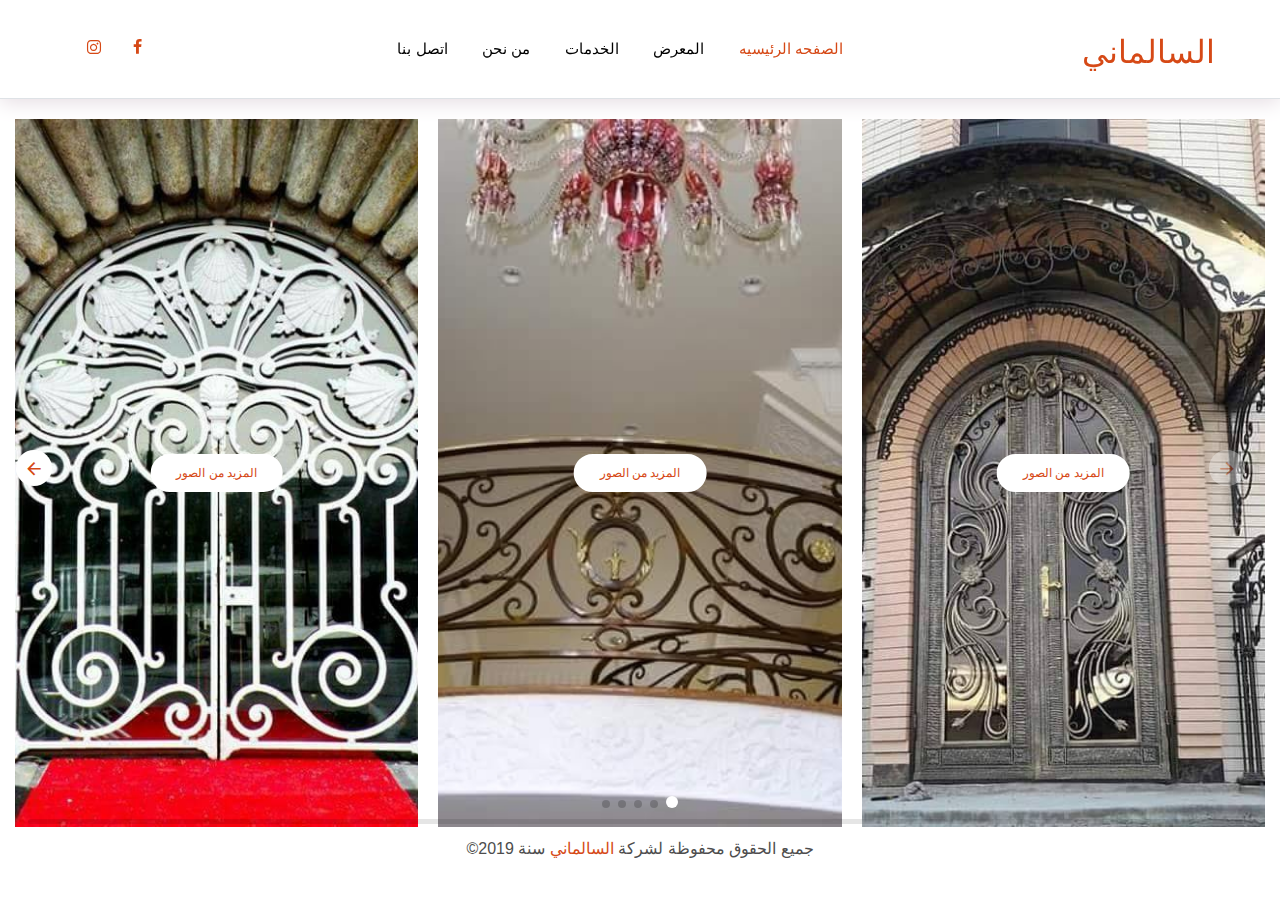
<file: index.html>
<!DOCTYPE html>
<html>
  <head>
    <title>شركه السالماني للفورفورجيه</title>
    <meta charset="utf-8">
    <meta name="viewport" content="width=device-width, initial-scale=1, shrink-to-fit=no">

    <link rel="stylesheet" href="css/bootstrap.css">
    <link rel="stylesheet" href="fonts/icomoon/style.css">
    <link rel="stylesheet" href="css/magnific-popup.css">
    <link rel="stylesheet" href="css/jquery-ui.css">
    <link rel="stylesheet" href="css/owl.carousel.min.css">
    <link rel="stylesheet" href="css/owl.theme.default.min.css">
    <link rel="stylesheet" href="css/lightgallery.min.css">    
    <link rel="stylesheet" href="css/bootstrap-datepicker.css">
    <link rel="stylesheet" href="css/font-awesome.min.css">
    <link rel="stylesheet" href="css/swiper.css">
    <link rel="stylesheet" href="css/aos.css">
    <link rel="stylesheet" href="css/style.css">
    
  </head>
  <body>
  
  <div class="site-wrap">

    <div class="site-mobile-menu">
      <div class="site-mobile-menu-header">
        <div class="site-mobile-menu-close mt-3">
          <span class="icon-close2 js-menu-toggle"></span>
        </div>
      </div>
      <div class="site-mobile-menu-body"></div>
    </div>
    



    <header class="site-navbar  py-3 border-bottom" role="banner">

      <div class="container-fluid">
        <div class="row align-items-center">
          
          <div class="col-6 col-xl-2" data-aos="fade-down">
            <h1 class="mb-0"><a href="index.html" class="text-black h2 mb-0">السالماني</a></h1>
          </div>
          <div class="col-10 col-md-8 d-none d-xl-block" data-aos="fade-down">
            <nav class="site-navigation position-relative text-right text-lg-center" role="navigation">

              <ul class="site-menu js-clone-nav mx-auto d-none d-lg-block">
                <li class="active"><a href="index.html">الصفحه الرئيسيه</a></li>
                <li><a href="gallery.php">المعرض</a></li>
                <li><a href="services.html">الخدمات</a></li>
                <li><a href="about.html">من نحن</a></li>
                <li><a href="contact.html">اتصل بنا</a></li>
              </ul>
            </nav>
          </div>

          <div class="col-6 col-xl-2 text-right" data-aos="fade-down">
            <div class="d-none d-xl-inline-block">
              <ul class="site-menu js-clone-nav ml-auto list-unstyled d-flex text-right mb-0" data-class="social">
                <li>
                  <a href="https://www.facebook.com/%D8%B4%D8%B1%D9%83%D9%87-%D8%A7%D9%84%D8%B3%D8%A7%D9%84%D9%85%D8%A7%D9%86%D9%8A-%D9%84%D9%84%D9%81%D9%88%D8%B1%D9%81%D9%88%D8%B1%D8%AC%D9%8A%D9%87-1853683731627427/" target="_blank" class="pl-3 pr-3"><span class="icon-facebook"></span></a>
                </li>
                <li>
                  <a href="https://www.instagram.com/salmany_company/" target="_blank" class="pl-3 pr-3"><span class="icon-instagram"></span></a>
                </li>
              </ul>
            </div>

            <div class="d-inline-block d-xl-none ml-md-0 mr-auto py-3" style="position: relative; top: 3px;"><a href="#" class="site-menu-toggle js-menu-toggle text-black"><span class="icon-menu h3"></span></a></div>

          </div>

        </div>
      </div>
      
    </header>



  <div class="container-fluid" data-aos="fade" data-aos-delay="500">
    <div class="swiper-container images-carousel">
        <div class="swiper-wrapper">
            <div class="swiper-slide">
              <div class="image-wrap">
                <div class="image-info">
                  <a href="gallery.php" class="btn btn-outline-white py-2 px-4">المزيد من الصور</a>
                </div>
                <img src="images/imgs/1.jpg" alt="Image">
              </div>
            </div>
            <div class="swiper-slide">
              <div class="image-wrap">
                <div class="image-info">
                  <a href="gallery.php" class="btn btn-outline-white py-2 px-4">المزيد من الصور</a>
                </div>
                <img src="images/imgs/2.jpg" alt="Image">
              </div>
            </div>
            <div class="swiper-slide">
              <div class="image-wrap">
                <div class="image-info">
                  <a href="gallery.php" class="btn btn-outline-white py-2 px-4">المزيد من الصور</a>
                </div>
                <img src="images/imgs/3.jpg" alt="Image">
              </div>
            </div>
            <div class="swiper-slide">
              <div class="image-wrap">
                <div class="image-info">
                  <a href="gallery.php" class="btn btn-outline-white py-2 px-4">المزيد من الصور</a>
                </div>
                <img src="images/imgs/4.jpg" alt="Image">
              </div>
            </div>
            <div class="swiper-slide">
              <div class="image-wrap">
                <div class="image-info">
                  <a href="gallery.php" class="btn btn-outline-white py-2 px-4">المزيد من الصور</a>
                </div>
                <img src="images/imgs/5.jpg" alt="Image">
              </div>
            </div>
            <div class="swiper-slide">
              <div class="image-wrap">
                <div class="image-info">
                  <a href="gallery.php" class="btn btn-outline-white py-2 px-4">المزيد من الصور</a>
                </div>
                <img src="images/imgs/6.jpg" alt="Image">
              </div>
            </div>
            <div class="swiper-slide">
              <div class="image-wrap">
                <div class="image-info">
                  <a href="gallery.php" class="btn btn-outline-white py-2 px-4">المزيد من الصور</a>
                </div>
                <img src="images/imgs/7.jpg" alt="Image">
              </div>
            </div>
        </div>

        <div class="swiper-pagination"></div>
        <div class="swiper-button-prev"></div>
        <div class="swiper-button-next"></div>
        <div class="swiper-scrollbar"></div>
    </div>
  </div>

  <div class="footer py-2">
    <div class="container-fluid text-center">
      <p class="copyright">
      <!-- Link back to Colorlib can't be removed. Template is licensed under CC BY 3.0. -->
       جميع الحقوق محفوظة لشركة <a href="index.html">السالماني</a> سنة 2019©
      <!-- Link back to Colorlib can't be removed. Template is licensed under CC BY 3.0. -->
      </p>
    </div>
  </div>

    
  </div>


  <script src="js/jquery-3.3.1.min.js"></script>
  <script src="js/jquery-migrate-3.0.1.min.js"></script>
  <script src="js/jquery-ui.js"></script>
  <script src="js/popper.min.js"></script>
  <script src="js/bootstrap.js"></script>
  <script src="js/owl.carousel.min.js"></script>
  <script src="js/jquery.stellar.min.js"></script>
  <script src="js/jquery.countdown.min.js"></script>
  <script src="js/jquery.magnific-popup.min.js"></script>
  <script src="js/bootstrap-datepicker.min.js"></script>
  <script src="js/swiper.min.js"></script>
  <script src="js/aos.js"></script>
  <script src="js/picturefill.min.js"></script>
  <script src="js/lightgallery-all.min.js"></script>
  <script src="js/jquery.mousewheel.min.js"></script>
  <script src="js/jquery.nicescroll.min.js"></script>
  <script src="js/main.js"></script>
  <script>
    $(document).ready(function(){
      $('#lightgallery').lightGallery();
    });
  </script>
    
  </body>
</html>
</file>
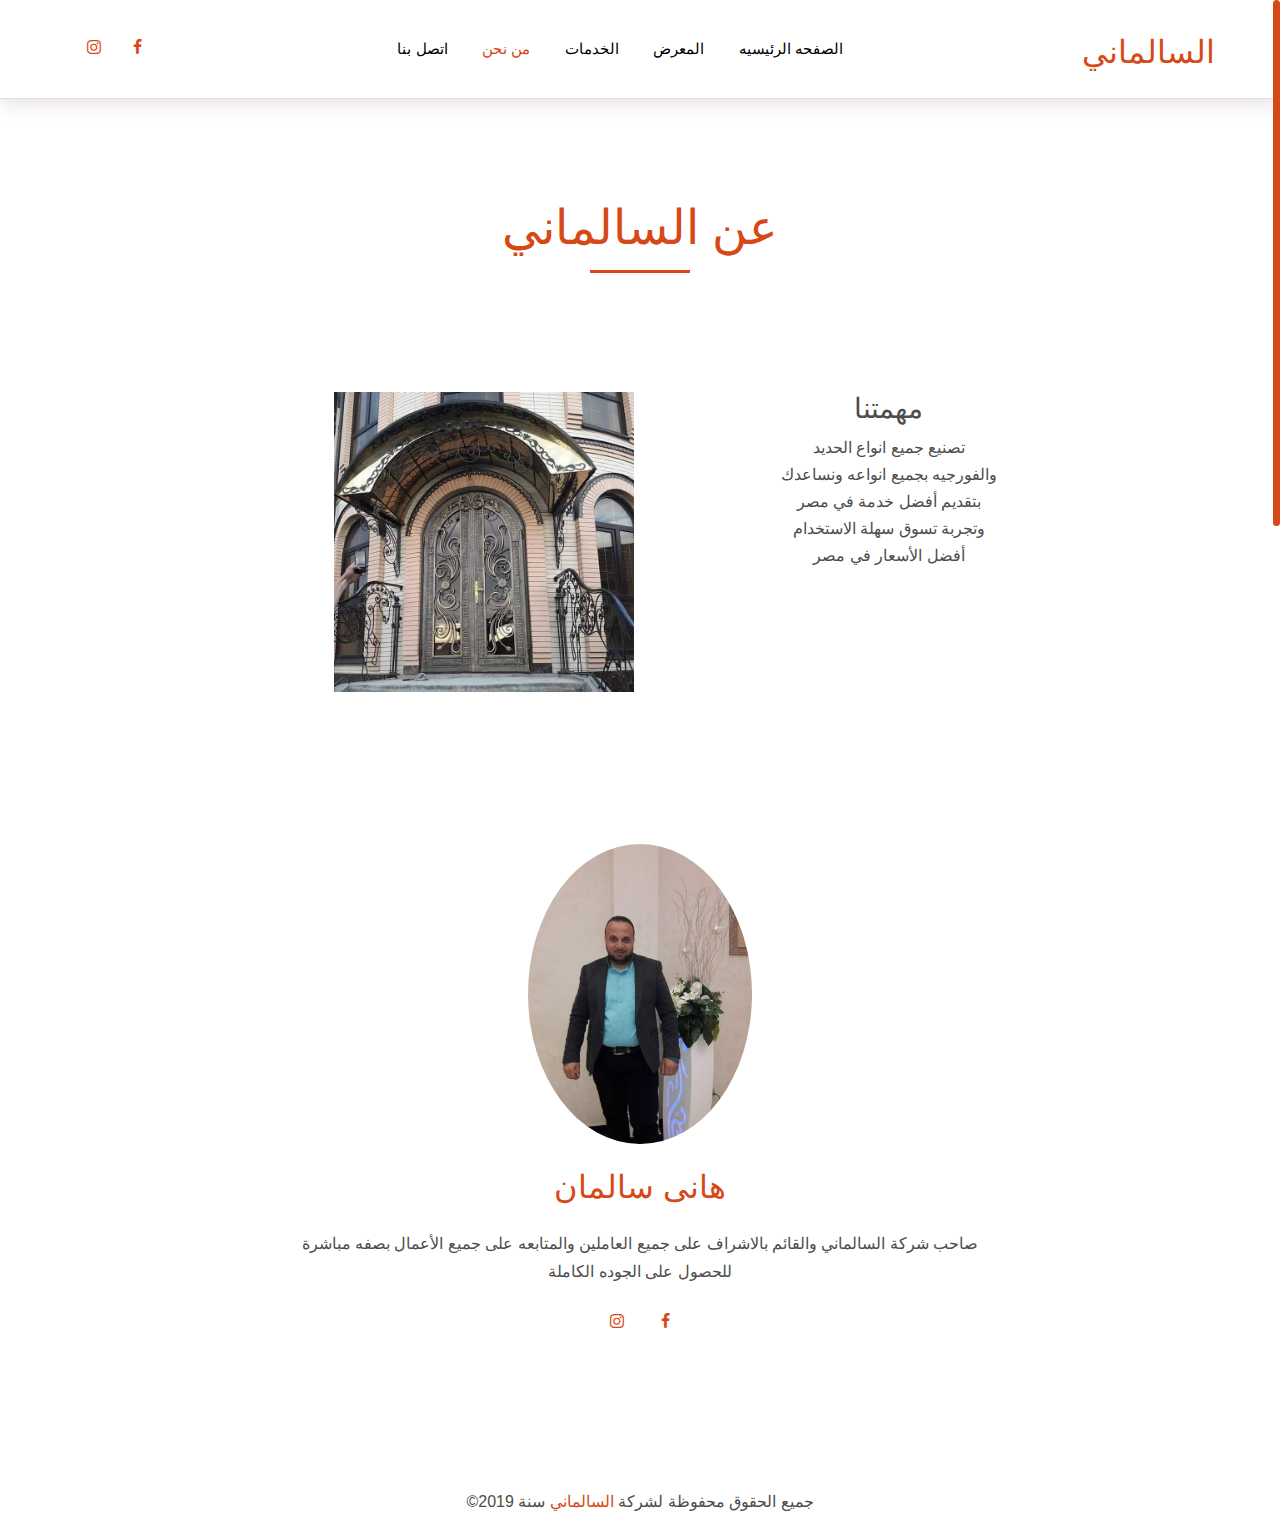
<file: about.html>
<!DOCTYPE html>
<html>
  <head>
    <title>شركه السالماني للفورفورجيه</title>
    <meta charset="utf-8">
    <meta name="viewport" content="width=device-width, initial-scale=1, shrink-to-fit=no">

    <link rel="stylesheet" href="css/bootstrap.css">
    <link rel="stylesheet" href="fonts/icomoon/style.css">
    <link rel="stylesheet" href="css/magnific-popup.css">
    <link rel="stylesheet" href="css/jquery-ui.css">
    <link rel="stylesheet" href="css/owl.carousel.min.css">
    <link rel="stylesheet" href="css/owl.theme.default.min.css">
    <link rel="stylesheet" href="css/lightgallery.min.css">    
    <link rel="stylesheet" href="css/bootstrap-datepicker.css">
    <link rel="stylesheet" href="css/font-awesome.min.css">
    <link rel="stylesheet" href="css/swiper.css">
    <link rel="stylesheet" href="css/aos.css">
    <link rel="stylesheet" href="css/style.css">
    
  </head>
  <body>
  
  <div class="site-wrap">

    <div class="site-mobile-menu">
      <div class="site-mobile-menu-header">
        <div class="site-mobile-menu-close mt-3">
          <span class="icon-close2 js-menu-toggle"></span>
        </div>
      </div>
      <div class="site-mobile-menu-body"></div>
    </div>
    



    <header class="site-navbar py-3 border-bottom" role="banner">

      <div class="container-fluid">
        <div class="row align-items-center">
          
          <div class="col-6 col-xl-2" data-aos="fade-down">
            <h1 class="mb-0"><a href="index.html" class="text-black h2 mb-0">السالماني</a></h1>
          </div>
          <div class="col-10 col-md-8 d-none d-xl-block" data-aos="fade-down">
            <nav class="site-navigation position-relative text-right text-lg-center" role="navigation">

              <ul class="site-menu js-clone-nav mx-auto d-none d-lg-block">
                <li><a href="index.html">الصفحه الرئيسيه</a></li>
                <li><a href="gallery.php">المعرض</a></li>
                <li><a href="services.html">الخدمات</a></li>
                <li  class="active"><a href="#">من نحن</a></li>
                <li><a href="contact.html">اتصل بنا</a></li>
              </ul>
            </nav>
          </div>

          <div class="col-6 col-xl-2 text-right" data-aos="fade-down">
            <div class="d-none d-xl-inline-block">
              <ul class="site-menu js-clone-nav ml-auto list-unstyled d-flex text-right mb-0" data-class="social">
                <li>
                  <a href="https://www.facebook.com/%D8%B4%D8%B1%D9%83%D9%87-%D8%A7%D9%84%D8%B3%D8%A7%D9%84%D9%85%D8%A7%D9%86%D9%8A-%D9%84%D9%84%D9%81%D9%88%D8%B1%D9%81%D9%88%D8%B1%D8%AC%D9%8A%D9%87-1853683731627427/" target="_blank" class="pl-3 pr-3"><span class="icon-facebook"></span></a>
                </li>
                <li>
                  <a href="https://www.instagram.com/salmany_company/" target="_blank" class="pl-3 pr-3"><span class="icon-instagram"></span></a>
                </li>
              </ul>
            </div>

            <div class="d-inline-block d-xl-none ml-md-0 mr-auto py-3" style="position: relative; top: 3px;"><a href="#" class="site-menu-toggle js-menu-toggle text-black"><span class="icon-menu h3"></span></a></div>

          </div>

        </div>
      </div>
      
    </header>



  <div class=""  data-aos="fade" style="text-align: center;direction: ltr">
    <div class="container-fluid">
      
      <div class="row justify-content-center">
        <div class="col-md-7">
          <div class="row mb-5 site-section">
            <div class="col-12 ">
              <h2 class="site-section-heading text-center">عن السالماني</h2>
            </div>
          </div>

          <div class="row mb-5">
            <div class="col-md-7  mb-4">
              <img src="images/imgs/1.jpg" alt="Images" class="img-fluid">
            </div>
            <div class="col-md-4 ml-auto">
              <h3>مهمتنا</h3>
              <p>تصنيع جميع انواع الحديد والفورجيه بجميع انواعه ونساعدك بتقديم أفضل خدمة في مصر وتجربة
                تسوق
                سهلة الاستخدام أفضل
                الأسعار
                في مصر </p>
            </div>
          </div>

         
          <div class="row site-section">
            <div class="col-lg-12 text-center mb-5">
              <img src="images/hani.jpg" alt="Image" class="img-fluid w-70 rounded-circle mb-4">
              <h2 class="text-black font-weight-light mb-4">هانى سالمان</h2>
              <p class="mb-4">صاحب شركة السالماني والقائم بالاشراف على جميع العاملين والمتابعه على جميع الأعمال بصفه مباشرة للحصول على الجوده الكاملة</p>
              <p>
                <a href="https://www.instagram.com/hnslmnllwl/" target="_blank" class="pl-3 pr-3"><span class="icon-instagram"></span></a>
                <a href="https://www.facebook.com/profile.php?id=100003509188152" target="_blank"  class="pl-3 pr-3"><span class="icon-facebook"></span></a>
              </p>
            </div>
          </div>
        </div>
    
      </div>
    </div>
  </div>

  <div class="footer py-2">
    <div class="container-fluid text-center">
      <p class="copyright">
      <!-- Link back to Colorlib can't be removed. Template is licensed under CC BY 3.0. -->
       جميع الحقوق محفوظة لشركة <a href="index.html">السالماني</a> سنة 2019©
      <!-- Link back to Colorlib can't be removed. Template is licensed under CC BY 3.0. -->
      </p>
    </div>
  </div>

  <!-- Start Scroll To Top  -->
  <div class="scroll_top">
    <i class="fa fa-chevron-up"></i>
  </div>
  <!-- End Scroll To Top -->
 

    
    
  </div>

  <script src="js/jquery-3.3.1.min.js"></script>
  <script src="js/jquery-migrate-3.0.1.min.js"></script>
  <script src="js/jquery-ui.js"></script>
  <script src="js/popper.min.js"></script>
  <script src="js/bootstrap.js"></script>
  <script src="js/owl.carousel.min.js"></script>
  <script src="js/jquery.stellar.min.js"></script>
  <script src="js/jquery.countdown.min.js"></script>
  <script src="js/jquery.magnific-popup.min.js"></script>
  <script src="js/bootstrap-datepicker.min.js"></script>
  <script src="js/swiper.min.js"></script>
  <script src="js/aos.js"></script>
  <script src="js/picturefill.min.js"></script>
  <script src="js/lightgallery-all.min.js"></script>
  <script src="js/jquery.mousewheel.min.js"></script>
  <script src="js/jquery.nicescroll.min.js"></script>
  <script src="js/main.js"></script>
  <script>
    $(document).ready(function(){
      $('#lightgallery').lightGallery();
    });
  </script>
    
  </body>
</html>
</file>
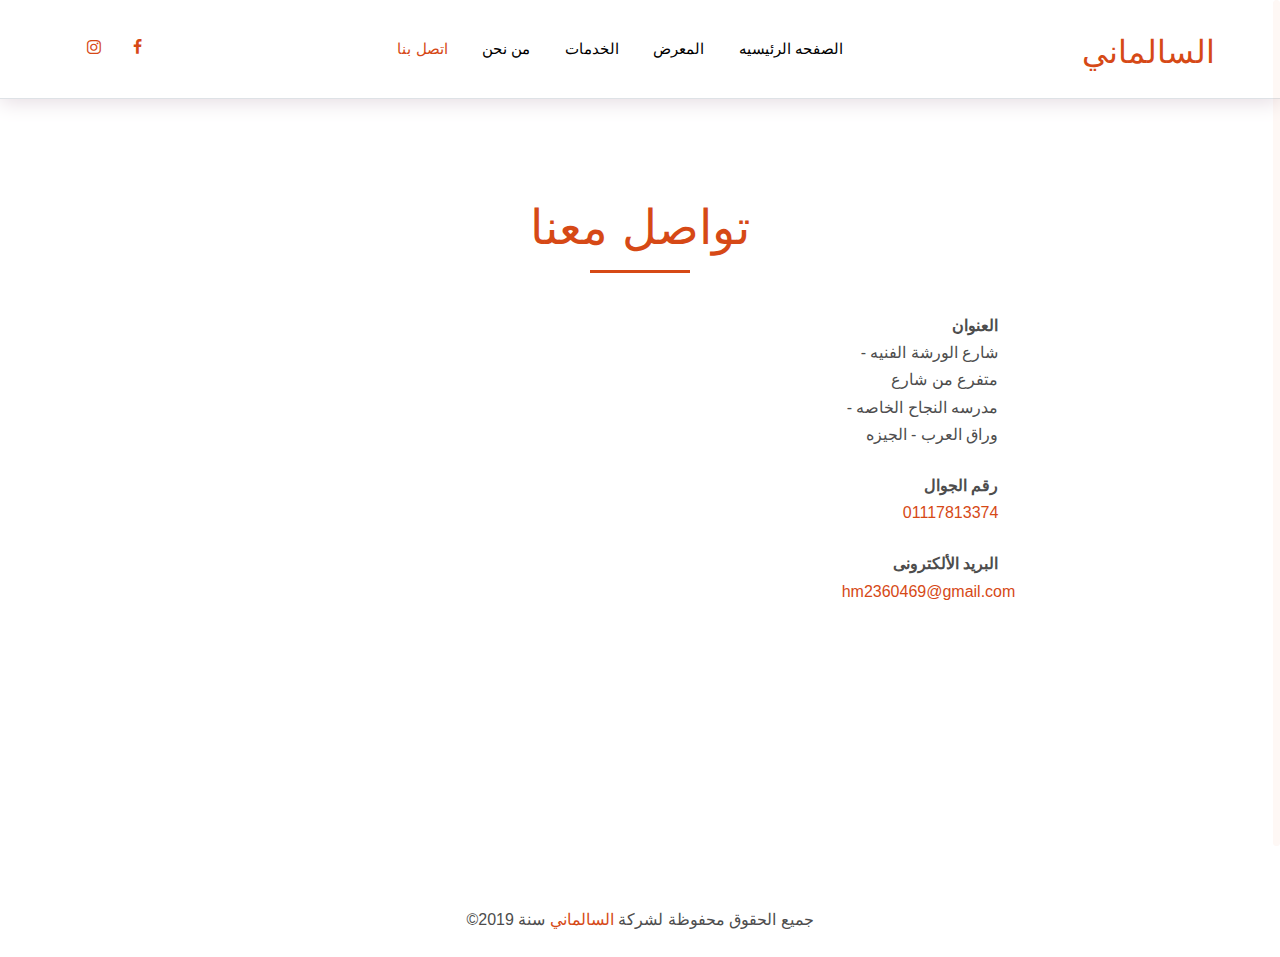
<file: contact.html>
<!DOCTYPE html>
<html>
  <head>
    <title>شركه السالماني للفورفورجيه</title>
    <meta charset="utf-8">
    <meta name="viewport" content="width=device-width, initial-scale=1, shrink-to-fit=no">

    <link rel="stylesheet" href="css/bootstrap.css">
    <link rel="stylesheet" href="fonts/icomoon/style.css">
    <link rel="stylesheet" href="css/magnific-popup.css">
    <link rel="stylesheet" href="css/jquery-ui.css">
    <link rel="stylesheet" href="css/owl.carousel.min.css">
    <link rel="stylesheet" href="css/owl.theme.default.min.css">
    <link rel="stylesheet" href="css/lightgallery.min.css">    
    <link rel="stylesheet" href="css/bootstrap-datepicker.css">
    <link rel="stylesheet" href="css/font-awesome.min.css">
    <link rel="stylesheet" href="css/swiper.css">
    <link rel="stylesheet" href="css/aos.css">
    <link rel="stylesheet" href="css/style.css">
    
  </head>
  <body>
  
  <div class="site-wrap">

    <div class="site-mobile-menu">
      <div class="site-mobile-menu-header">
        <div class="site-mobile-menu-close mt-3">
          <span class="icon-close2 js-menu-toggle"></span>
        </div>
      </div>
      <div class="site-mobile-menu-body"></div>
    </div>
    



    <header class="site-navbar py-3 border-bottom" role="banner">

      <div class="container-fluid">
        <div class="row align-items-center">
          
          <div class="col-6 col-xl-2" data-aos="fade-down">
            <h1 class="mb-0"><a href="index.html" class="text-black h2 mb-0">السالماني</a></h1>
          </div>
          <div class="col-10 col-md-8 d-none d-xl-block" data-aos="fade-down">
            <nav class="site-navigation position-relative text-right text-lg-center" role="navigation">

              <ul class="site-menu js-clone-nav mx-auto d-none d-lg-block">
                <li><a href="index.html">الصفحه الرئيسيه</a></li>
                <li><a href="gallery.php">المعرض</a></li>
                <li><a href="services.html">الخدمات</a></li>
                <li><a href="about.html">من نحن</a></li>
                <li class="active"><a href="#">اتصل بنا</a></li>
              </ul>
            </nav>
          </div>

          <div class="col-6 col-xl-2 text-right" data-aos="fade-down">
            <div class="d-none d-xl-inline-block">
              <ul class="site-menu js-clone-nav ml-auto list-unstyled d-flex text-right mb-0" data-class="social">
                <li>
                  <a href="https://www.facebook.com/%D8%B4%D8%B1%D9%83%D9%87-%D8%A7%D9%84%D8%B3%D8%A7%D9%84%D9%85%D8%A7%D9%86%D9%8A-%D9%84%D9%84%D9%81%D9%88%D8%B1%D9%81%D9%88%D8%B1%D8%AC%D9%8A%D9%87-1853683731627427/" target="_blank" class="pl-3 pr-3"><span class="icon-facebook"></span></a>
                </li>
                <li>
                  <a href="https://www.instagram.com/salmany_company/" target="_blank" class="pl-3 pr-3"><span class="icon-instagram"></span></a>
                </li>
              </ul>
            </div>

            <div class="d-inline-block d-xl-none ml-md-0 mr-auto py-3" style="position: relative; top: 3px;"><a href="#" class="site-menu-toggle js-menu-toggle text-black"><span class="icon-menu h3"></span></a></div>

          </div>

        </div>
      </div>
      
    </header>



  <div class="site-section" data-aos="fade">
    <div class="container-fluid">
      
      <div class="row justify-content-center">
        <div class="col-md-7">
          <div class="row mb-5">
            <div class="col-12 ">
              <h2 class="site-section-heading text-center">تواصل معنا</h2>
            </div>
          </div>

          <div class="row">
            <div class="col-lg-8 mb-5">
              <iframe src="https://www.google.com/maps/embed?pb=!1m18!1m12!1m3!1d3451.7909591463017!2d31.214234814444833!3d30.100172622894107!2m3!1f0!2f0!3f0!3m2!1i1024!2i768!4f13.1!3m3!1m2!1s0x145841b5490b775f%3A0x9748207ba403f16a!2sAl+Warsha+Al+Fania%2C+Warraq+Al+Arab%2C+Al+Warraq%2C+Giza+Governorate!5e0!3m2!1sen!2seg!4v1552056933627" width="100%" height="450" frameborder="0" style="border:0" allowfullscreen=""></iframe>
            </div>
            <div class="col-lg-3 ml-auto">
              <div class="mb-3 bg-white">
                <p class="mb-0 font-weight-bold">العنوان</p>
                <p class="mb-4"> شارع الورشة الفنيه - متفرع من شارع مدرسه النجاح الخاصه - وراق العرب - الجيزه </p>
                <p class="mb-0 font-weight-bold">رقم الجوال</p>
                <p class="mb-4"><a href="#">01117813374</a></p>
                <p class="mb-0 font-weight-bold">البريد الألكترونى</p>
                <p class="mb-0"><a href="#">hm2360469@gmail.com</a></p>
              </div>
            </div>
          </div>
        </div>
    
      </div>
    </div>
  </div>

  <div class="footer py-2">
    <div class="container-fluid text-center">
      <p class="copyright">
      <!-- Link back to Colorlib can't be removed. Template is licensed under CC BY 3.0. -->
       جميع الحقوق محفوظة لشركة <a href="index.html">السالماني</a> سنة 2019©
      <!-- Link back to Colorlib can't be removed. Template is licensed under CC BY 3.0. -->
      </p>
    </div>
  </div>

    

    
    
  </div>

  <script src="js/jquery-3.3.1.min.js"></script>
  <script src="js/jquery-migrate-3.0.1.min.js"></script>
  <script src="js/jquery-ui.js"></script>
  <script src="js/popper.min.js"></script>
  <script src="js/bootstrap.js"></script>
  <script src="js/owl.carousel.min.js"></script>
  <script src="js/jquery.stellar.min.js"></script>
  <script src="js/jquery.countdown.min.js"></script>
  <script src="js/jquery.magnific-popup.min.js"></script>
  <script src="js/bootstrap-datepicker.min.js"></script>
  <script src="js/swiper.min.js"></script>
  <script src="js/aos.js"></script>
  <script src="js/picturefill.min.js"></script>
  <script src="js/lightgallery-all.min.js"></script>
  <script src="js/jquery.mousewheel.min.js"></script>
  <script src="js/jquery.nicescroll.min.js"></script>
  <script src="js/main.js"></script>
  <script>
    $(document).ready(function(){
      $('#lightgallery').lightGallery();
    });
  </script>
    
  </body>
</html>
</file>
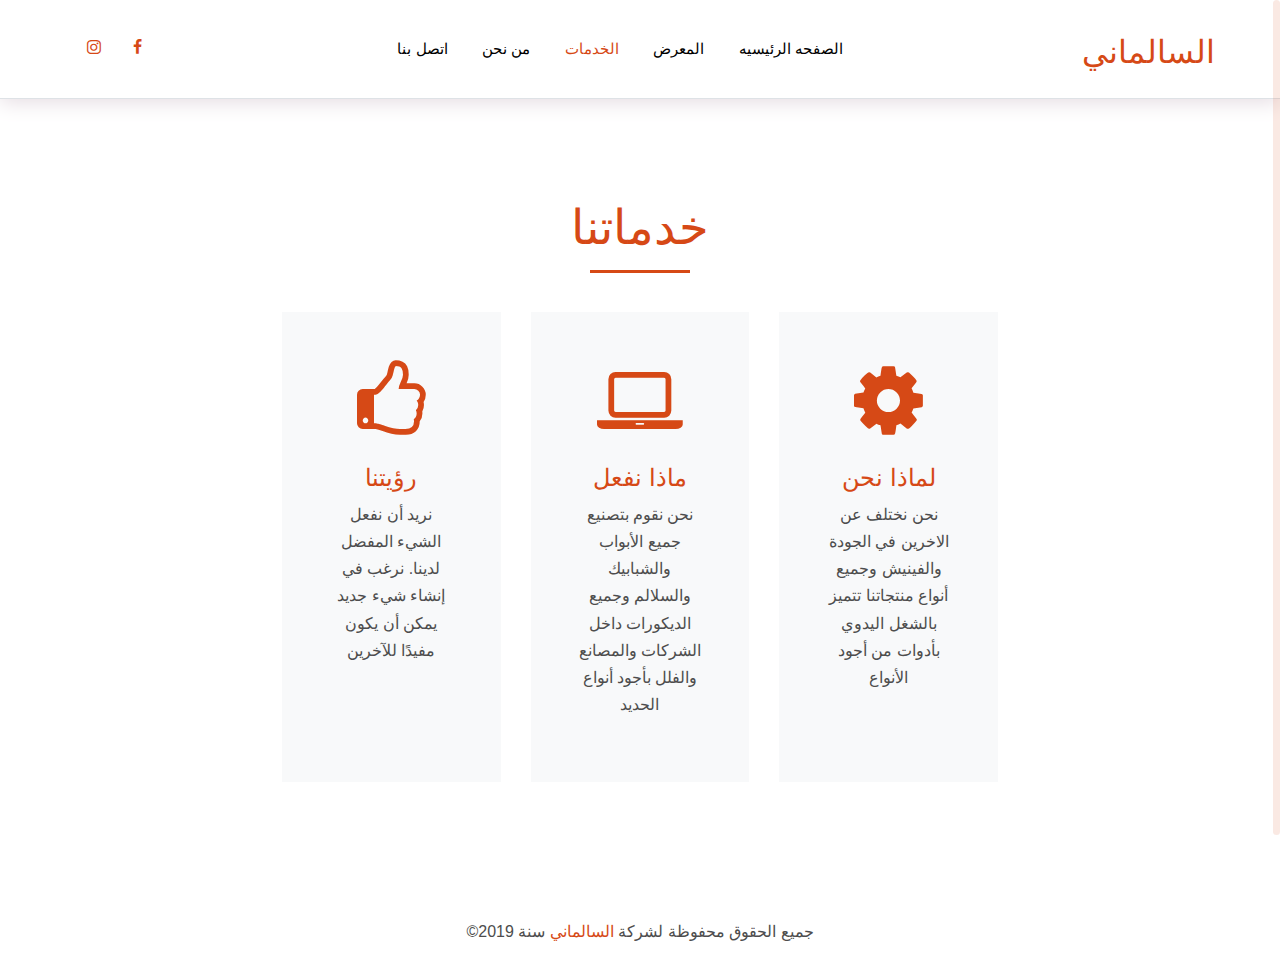
<file: services.html>
<!DOCTYPE html>
<html>
  <head>
    <title>شركه السالماني للفورفورجيه</title>
    <meta charset="utf-8">
    <meta name="viewport" content="width=device-width, initial-scale=1, shrink-to-fit=no">

    <link rel="stylesheet" href="css/bootstrap.css">
    <link rel="stylesheet" href="fonts/icomoon/style.css">
    <link rel="stylesheet" href="css/magnific-popup.css">
    <link rel="stylesheet" href="css/jquery-ui.css">
    <link rel="stylesheet" href="css/owl.carousel.min.css">
    <link rel="stylesheet" href="css/owl.theme.default.min.css">
    <link rel="stylesheet" href="css/lightgallery.min.css">    
    <link rel="stylesheet" href="css/bootstrap-datepicker.css">
    <link rel="stylesheet" href="css/font-awesome.min.css">
    <link rel="stylesheet" href="css/swiper.css">
    <link rel="stylesheet" href="css/aos.css">
    <link rel="stylesheet" href="css/style.css">
    
  </head>
  <body>
  
  <div class="site-wrap">

    <div class="site-mobile-menu">
      <div class="site-mobile-menu-header">
        <div class="site-mobile-menu-close mt-3">
          <span class="icon-close2 js-menu-toggle"></span>
        </div>
      </div>
      <div class="site-mobile-menu-body"></div>
    </div>
    



    <header class="site-navbar py-3 border-bottom" role="banner">

      <div class="container-fluid">
        <div class="row align-items-center">
          
          <div class="col-6 col-xl-2" data-aos="fade-down">
            <h1 class="mb-0"><a href="index.html" class="text-black h2 mb-0">السالماني</a></h1>
          </div>
          <div class="col-10 col-md-8 d-none d-xl-block" data-aos="fade-down">
            <nav class="site-navigation position-relative text-right text-lg-center" role="navigation">

              <ul class="site-menu js-clone-nav mx-auto d-none d-lg-block">
                <li><a href="index.html">الصفحه الرئيسيه</a></li>
                <li><a href="gallery.php">المعرض</a></li>
                <li  class="active"><a href="#">الخدمات</a></li>
                <li><a href="about.html">من نحن</a></li>
                <li><a href="contact.html">اتصل بنا</a></li>
              </ul>
            </nav>
          </div>

          <div class="col-6 col-xl-2 text-right" data-aos="fade-down">
            <div class="d-none d-xl-inline-block">
              <ul class="site-menu js-clone-nav ml-auto list-unstyled d-flex text-right mb-0" data-class="social">
                <li>
                  <a href="https://www.facebook.com/%D8%B4%D8%B1%D9%83%D9%87-%D8%A7%D9%84%D8%B3%D8%A7%D9%84%D9%85%D8%A7%D9%86%D9%8A-%D9%84%D9%84%D9%81%D9%88%D8%B1%D9%81%D9%88%D8%B1%D8%AC%D9%8A%D9%87-1853683731627427/" target="_blank" class="pl-3 pr-3"><span class="icon-facebook"></span></a>
                </li>
                <li>
                  <a href="https://www.instagram.com/salmany_company/" target="_blank" class="pl-3 pr-3"><span class="icon-instagram"></span></a>
                </li>
              </ul>
            </div>

            <div class="d-inline-block d-xl-none ml-md-0 mr-auto py-3" style="position: relative; top: 3px;"><a href="#" class="site-menu-toggle js-menu-toggle text-black"><span class="icon-menu h3"></span></a></div>

          </div>

        </div>
      </div>
      
    </header>



  <div class="site-section"  data-aos="fade">
    <div class="container-fluid">
      
      <div class="row justify-content-center">
        <div class="col-md-7">
          <div class="row mb-5">
            <div class="col-12 ">
              <h2 class="site-section-heading text-center">خدماتنا</h2>
            </div>
          </div>
          <div class="row">
            
            <div class="col-md-6 col-lg-6 col-xl-4 text-center mb-5 mb-lg-5">
              <div class="h-100 p-4 p-lg-5 bg-light site-block-feature-7">
                <span class="fa fa-thumbs-o-up fa-5x display-3 text-primary mb-4 d-block"></span>
                <h3 class="text-black h4">رؤيتنا</h3>
                <p>نريد أن نفعل الشيء المفضل لدينا. نرغب في إنشاء شيء جديد يمكن أن يكون مفيدًا للآخرين</p>
              </div>
            </div>


            <div class="col-md-6 col-lg-6 col-xl-4 text-center mb-5 mb-lg-5">
              <div class="h-100 p-4 p-lg-5 bg-light site-block-feature-7">
                <span class="fa fa-laptop fa-5x display-3 text-primary mb-4 d-block"></span>
                <h3 class="text-black h4">ماذا نفعل</h3>
                <p>نحن نقوم بتصنيع جميع الأبواب والشبابيك والسلالم وجميع الديكورات داخل الشركات والمصانع والفلل بأجود أنواع الحديد</p>
              </div>
            </div>


            <div class="col-md-6 col-lg-6 col-xl-4 text-center mb-5 mb-lg-5">
              <div class="h-100 p-4 p-lg-5 bg-light site-block-feature-7">
                <span class="fa fa-cog fa-5x display-3 text-primary mb-4 d-block"></span>
                <h3 class="text-black h4">لماذا نحن</h3>
                <p>نحن نختلف عن الاخرين في الجودة والفينيش وجميع أنواع منتجاتنا تتميز بالشغل اليدوي بأدوات من أجود الأنواع</p>
              </div>
            </div>

          </div>
        </div>
      </div>
    </div>
  </div>

  <div class="footer py-2">
    <div class="container-fluid text-center">
      <p class="copyright">
      <!-- Link back to Colorlib can't be removed. Template is licensed under CC BY 3.0. -->
       جميع الحقوق محفوظة لشركة <a href="index.html">السالماني</a> سنة 2019©
      <!-- Link back to Colorlib can't be removed. Template is licensed under CC BY 3.0. -->
      </p>
    </div>
  </div>

  <!-- Start Scroll To Top  -->
  <div class="scroll_top">
   <i class="fa fa-chevron-up"></i>
  </div>
  <!-- End Scroll To Top -->

    
    
  </div>

  <script src="js/jquery-3.3.1.min.js"></script>
  <script src="js/jquery-migrate-3.0.1.min.js"></script>
  <script src="js/jquery-ui.js"></script>
  <script src="js/popper.min.js"></script>
  <script src="js/bootstrap.js"></script>
  <script src="js/owl.carousel.min.js"></script>
  <script src="js/jquery.stellar.min.js"></script>
  <script src="js/jquery.countdown.min.js"></script>
  <script src="js/jquery.magnific-popup.min.js"></script>
  <script src="js/bootstrap-datepicker.min.js"></script>
  <script src="js/swiper.min.js"></script>
  <script src="js/aos.js"></script>
  <script src="js/picturefill.min.js"></script>
  <script src="js/lightgallery-all.min.js"></script>
  <script src="js/jquery.mousewheel.min.js"></script>
  <script src="js/jquery.nicescroll.min.js"></script>
  <script src="js/main.js"></script>
  <script>
    $(document).ready(function(){
      $('#lightgallery').lightGallery();
    });
  </script>
    
  </body>
</html>
</file>
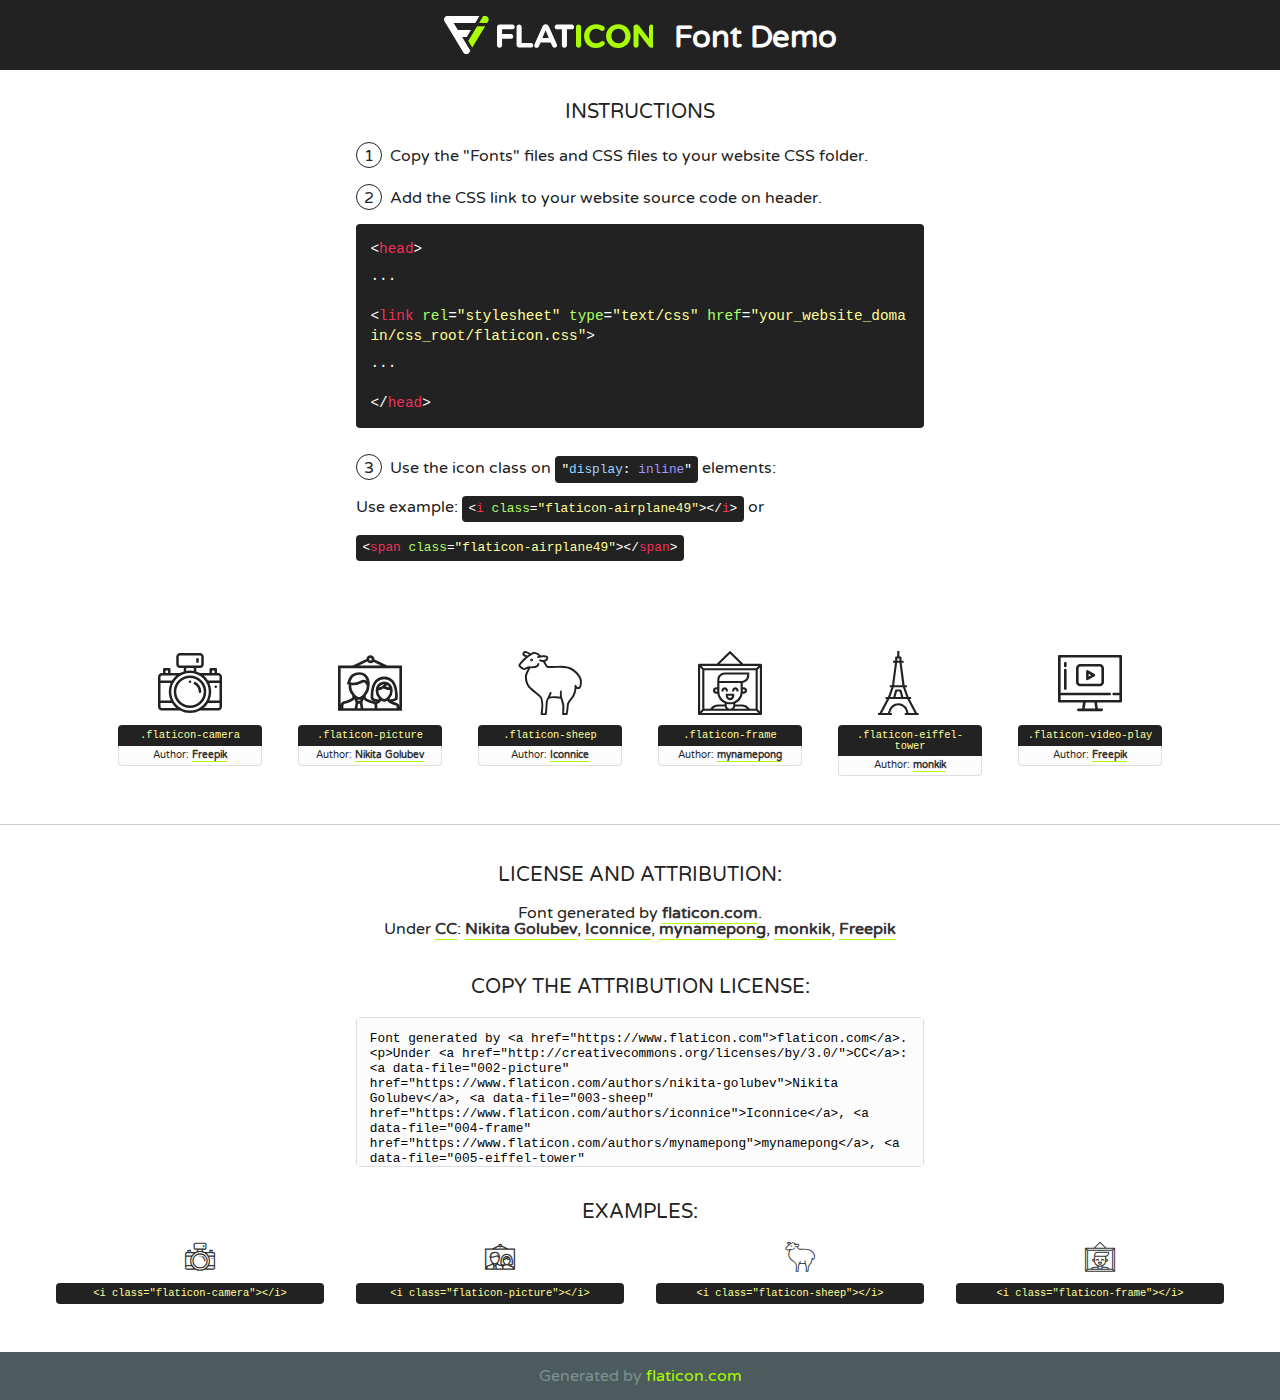
<file: fonts/flaticon/font/flaticon.html>
<!DOCTYPE html>
<!--
  Flaticon icon font: Flaticon
  Creation date: 07/12/2018 03:18
-->
<html>
<!DOCTYPE html>
<html>

<head>
    <title>Flaticon WebFont</title>
    <link href="http://fonts.googleapis.com/css?family=Varela+Round" rel="stylesheet" type="text/css" />
    <link rel="stylesheet" type="text/css" href="flaticon.css">
    <meta charset="UTF-8">
    <style>
    html, body, div, span, applet, object, iframe,
    h1, h2, h3, h4, h5, h6, p, blockquote, pre,
    a, abbr, acronym, address, big, cite, code,
    del, dfn, em, img, ins, kbd, q, s, samp,
    small, strike, strong, sub, sup, tt, var,
    b, u, i, center,
    dl, dt, dd, ol, ul, li,
    fieldset, form, label, legend,
    table, caption, tbody, tfoot, thead, tr, th, td,
    article, aside, canvas, details, embed, 
    figure, figcaption, footer, header, hgroup, 
    menu, nav, output, ruby, section, summary,
    time, mark, audio, video {
        margin: 0;
        padding: 0;
        border: 0;
        font-size: 100%;
        font: inherit;
        vertical-align: baseline;
    }
    /* HTML5 display-role reset for older browsers */
    article, aside, details, figcaption, figure, 
    footer, header, hgroup, menu, nav, section {
        display: block;
    }
    body {
        line-height: 1;
    }
    ol, ul {
        list-style: none;
    }
    blockquote, q {
        quotes: none;
    }
    blockquote:before, blockquote:after,
    q:before, q:after {
        content: '';
        content: none;
    }
    table {
        border-collapse: collapse;
        border-spacing: 0;
    }
    body {
        font-family: 'Varela Round', Helvetica, Arial, sans-serif;
        font-size: 16px;
        color: #222;
    }
    a {
        color: #333;
        border-bottom: 1px solid #a9fd00;
        font-weight: bold;
        text-decoration: none;
    }
    * {
        -moz-box-sizing: border-box;
        -webkit-box-sizing: border-box;
        box-sizing: border-box;
        margin: 0;
        padding: 0;
    }
    [class^="flaticon-"]:before, [class*=" flaticon-"]:before, [class^="flaticon-"]:after, [class*=" flaticon-"]:after {
        font-family: Flaticon;
        font-size: 30px;
        font-style: normal;
        margin-left: 20px;
        color: #333;
    }
    .wrapper {
        max-width: 600px;
        margin: auto;
        padding: 0 1em;
    }
    .title {
        font-size: 1.25em;
        text-align: center;
        margin-bottom: 1em;
        text-transform: uppercase;
    }
    header {
        text-align: center;
        background-color: #222;
        color: #fff;
        padding: 1em;
    }
    header .logo {
        width: 210px;
        height: 38px;
        display: inline-block;
        vertical-align: middle;
        margin-right: 1em;
        border: none;
    }
    header strong {
        font-size: 1.95em;
        font-weight: bold;
        vertical-align: middle;
        margin-top: 5px;
        display: inline-block;
    }
    .demo {
        margin: 2em auto;
        line-height: 1.25em;
    }
    .demo ul li {
        margin-bottom: 1em;
    }
    .demo ul li .num {
        color: #222;
        border-radius: 20px;
        display: inline-block;
        width: 26px;
        padding: 3px;
        height: 26px;
        text-align: center;
        margin-right: 0.5em;
        border: 1px solid #222;
    }
    .demo ul li code {
        background-color: #222;
        border-radius: 4px;
        padding: 0.25em 0.5em;
        display: inline-block;
        color: #fff;
        font-family: Consolas,Monaco,Lucida Console,Liberation Mono,DejaVu Sans Mono,Bitstream Vera Sans Mono,Courier New, monospace;
        font-weight: lighter;
        margin-top: 1em;
        font-size: 0.8em;
        word-break: break-all;
    }
    .demo ul li code.big {
        padding: 1em;
        font-size: 0.9em;
    }
    .demo ul li code .red {
        color: #EF3159;
    }
    .demo ul li code .green {
        color: #ACFF65;
    }
    .demo ul li code .yellow {
        color: #FFFF99;
    }
    .demo ul li code .blue {
        color: #99D3FF;
    }
    .demo ul li code .purple {
        color: #A295FF;
    }
    .demo ul li code .dots {
        margin-top: 0.5em;
        display: block;
    }
    #glyphs {
        border-bottom: 1px solid #ccc;
        padding: 2em 0;
        text-align: center;
    }
    .glyph {
        display: inline-block;
        width: 9em;
        margin: 1em;
        text-align: center;
        vertical-align: top;
        background: #FFF;
    }
    .glyph .glyph-icon {
        padding: 10px;
        display: block;
        font-family:"Flaticon";
        font-size: 64px;
        line-height: 1;
    }
    .glyph .glyph-icon:before {
        font-size: 64px;
        color: #222;
        margin-left: 0;
    }
    .class-name {
        font-size: 0.65em;
        background-color: #222;
        color: #fff;
        border-radius: 4px 4px 0 0;
        padding: 0.5em;
        color: #FFFF99;
        font-family: Consolas,Monaco,Lucida Console,Liberation Mono,DejaVu Sans Mono,Bitstream Vera Sans Mono,Courier New, monospace;
    }
    .author-name {
        font-size: 0.6em;
        background-color: #fcfcfd;
        border: 1px solid #DEDEE4;
        border-top: 0;
        border-radius: 0 0 4px 4px;
        padding: 0.5em;
    }
    .class-name:last-child {
        font-size: 10px;
        color:#888;
    }
    .class-name:last-child a {
        font-size: 10px;
        color:#555;
    }
    .class-name:last-child a:hover {
        color:#a9fd00;
    }
    .glyph > input {
        display: block;
        width: 100px;
        margin: 5px auto;
        text-align: center;
        font-size: 12px;
        cursor: text;
    }
    .glyph > input.icon-input {
        font-family:"Flaticon";
        font-size: 16px;
        margin-bottom: 10px;
    }
    .attribution .title {
        margin-top: 2em;
    }
    .attribution textarea {
        background-color: #fcfcfd;
        padding: 1em;
        border: none;
        box-shadow: none;
        border: 1px solid #DEDEE4;
        border-radius: 4px;
        resize: none;
        width: 100%;
        height: 150px;
        font-size: 0.8em;
        font-family: Consolas,Monaco,Lucida Console,Liberation Mono,DejaVu Sans Mono,Bitstream Vera Sans Mono,Courier New, monospace;
        -webkit-appearance: none;
    }
    .iconsuse {
        margin: 2em auto;
        text-align: center;
        max-width: 1200px;
    }
    .iconsuse:after {
        content: '';
        display: table;
        clear: both;
    }
    .iconsuse .image {
        float: left;
        width: 25%;
        padding: 0 1em;
    }
    .iconsuse .image p {
        margin-bottom: 1em;
    }
    .iconsuse .image span {
        display: block;
        font-size: 0.65em;
        background-color: #222;
        color: #fff;
        border-radius: 4px;
        padding: 0.5em;
        color: #FFFF99;
        margin-top: 1em;
        font-family: Consolas,Monaco,Lucida Console,Liberation Mono,DejaVu Sans Mono,Bitstream Vera Sans Mono,Courier New, monospace;
    }
    #footer {
        text-align: center;
        background-color: #4C5B5C;
        color: #7c9192;
        padding: 1em;
    }
    #footer a {
        border: none;
        color: #a9fd00;
        font-weight: normal;
    }
    @media (max-width: 960px) {
        .iconsuse .image {
            width: 50%;
        }
    }
    @media (max-width: 560px) {
        .iconsuse .image {
            width: 100%;
        }
    }
    </style>
</head>

<body class="characters-off">

    <header>
        <a href="https://www.flaticon.com" target="_blank" class="logo">
            <svg version="1.1" xmlns="http://www.w3.org/2000/svg" xmlns:xlink="http://www.w3.org/1999/xlink" xmlns:a="http://ns.adobe.com/AdobeSVGViewerExtensions/3.0/" viewBox="0 0 560.875 102.036" enable-background="new 0 0 560.875 102.036" xml:space="preserve">
                <defs>
                </defs>
                <g>
                    <g class="letters">
                        <path fill="#ffffff" d="M141.596,29.675c0-3.777,2.985-6.767,6.764-6.767h34.438c3.426,0,6.15,2.728,6.15,6.15
                        c0,3.43-2.724,6.149-6.15,6.149h-27.674v13.091h23.719c3.429,0,6.151,2.724,6.151,6.15c0,3.43-2.723,6.149-6.151,6.149h-23.719
                        v17.574c0,3.773-2.986,6.761-6.764,6.761c-3.779,0-6.764-2.989-6.764-6.761V29.675z"></path>
                        <path fill="#ffffff" d="M193.844,29.149c0-3.781,2.985-6.767,6.764-6.767c3.776,0,6.763,2.985,6.763,6.767v42.957h25.039
                        c3.426,0,6.149,2.726,6.149,6.153c0,3.425-2.723,6.15-6.149,6.15h-31.802c-3.779,0-6.764-2.986-6.764-6.768V29.149z"></path>
                        <path fill="#ffffff" d="M241.891,75.71l21.438-48.407c1.492-3.341,4.215-5.357,7.906-5.357h0.792
                        c3.686,0,6.323,2.017,7.815,5.357l21.439,48.407c0.436,0.967,0.701,1.845,0.701,2.723c0,3.602-2.809,6.501-6.414,6.501
                        c-3.161,0-5.269-1.845-6.499-4.655l-4.132-9.661h-27.059l-4.301,10.102c-1.144,2.631-3.426,4.214-6.237,4.214
                        c-3.517,0-6.24-2.81-6.24-6.325C241.1,77.64,241.451,76.677,241.891,75.71z M279.932,58.666l-8.521-20.297l-8.526,20.297H279.932
                        z"></path>
                        <path fill="#ffffff" d="M314.864,35.387H301.86c-3.429,0-6.239-2.813-6.239-6.238c0-3.429,2.811-6.24,6.239-6.24h39.533
                        c3.426,0,6.237,2.811,6.237,6.24c0,3.425-2.811,6.238-6.237,6.238h-13.001v42.785c0,3.773-2.99,6.761-6.764,6.761
                        c-3.779,0-6.764-2.989-6.764-6.761V35.387z"></path>
                        <path fill="#A9FD00" d="M352.615,29.149c0-3.781,2.985-6.767,6.767-6.767c3.774,0,6.761,2.985,6.761,6.767v49.024
                        c0,3.773-2.987,6.761-6.761,6.761c-3.781,0-6.767-2.989-6.767-6.761V29.149z"></path>
                        <path fill="#A9FD00" d="M374.132,53.836v-0.179c0-17.481,13.178-31.801,32.065-31.801c9.22,0,15.459,2.458,20.557,6.238
                        c1.402,1.054,2.637,2.985,2.637,5.357c0,3.692-2.985,6.59-6.681,6.59c-1.845,0-3.071-0.702-4.044-1.319
                        c-3.776-2.813-7.729-4.393-12.562-4.393c-10.364,0-17.831,8.611-17.831,19.154v0.173c0,10.542,7.291,19.329,17.831,19.329
                        c5.715,0,9.492-1.756,13.359-4.834c1.049-0.874,2.458-1.491,4.039-1.491c3.429,0,6.325,2.813,6.325,6.236
                        c0,2.106-1.056,3.78-2.282,4.834c-5.539,4.834-12.036,7.733-21.878,7.733C387.572,85.464,374.132,71.493,374.132,53.836z"></path>
                        <path fill="#A9FD00" d="M433.009,53.836v-0.179c0-17.481,13.79-31.801,32.766-31.801c18.981,0,32.592,14.143,32.592,31.628v0.173
                        c0,17.483-13.785,31.807-32.769,31.807C446.625,85.464,433.009,71.32,433.009,53.836z M484.224,53.836v-0.179
                        c0-10.539-7.725-19.326-18.626-19.326c-10.893,0-18.449,8.611-18.449,19.154v0.173c0,10.542,7.73,19.329,18.626,19.329
                        C476.676,72.986,484.224,64.378,484.224,53.836z"></path>
                        <path fill="#A9FD00" d="M506.233,29.321c0-3.774,2.99-6.763,6.767-6.763h1.401c3.252,0,5.183,1.583,7.029,3.953l26.093,34.265
                        V29.059c0-3.692,2.99-6.677,6.681-6.677c3.683,0,6.671,2.985,6.671,6.677v48.934c0,3.78-2.987,6.765-6.764,6.765h-0.436
                        c-3.257,0-5.188-1.581-7.034-3.953l-27.056-35.492v32.944c0,3.687-2.985,6.676-6.678,6.676c-3.683,0-6.673-2.989-6.673-6.676
                        V29.321z"></path>
                    </g>
                    <g class="insignia">
                        <path fill="#ffffff" d="M48.372,56.137h12.517l11.156-18.537H37.186L25.688,18.539h57.825L94.668,0H9.271
                        C5.925,0,2.842,1.801,1.198,4.716c-1.644,2.907-1.593,6.482,0.134,9.343l50.38,83.501c1.678,2.781,4.689,4.476,7.938,4.476
                        c3.246,0,6.257-1.695,7.935-4.476l2.898-4.804L48.372,56.137z"></path>
                        <g class="i">
                            <path fill="#A9FD00" d="M93.575,18.539h0.031v0.004l21.652,0.004l2.705-4.488c1.727-2.861,1.778-6.436,0.133-9.343
                            C116.454,1.801,113.371,0,110.026,0h-5.294L93.575,18.539z"></path>
                            <polygon fill="#A9FD00" points="88.291,27.356 64.725,66.486 75.519,84.404 109.942,27.356"></polygon>
                        </g>
                    </g>
                </g>
            </svg>
        </a>
        <strong>Font Demo</strong>
    </header>


    <section class="demo wrapper">

        <p class="title">Instructions</p>

        <ul>
            <li>
                <span class="num">1</span>Copy the "Fonts" files and CSS files to your website CSS folder.
            </li>
            <li>
                <span class="num">2</span>Add the CSS link to your website source code on header.
                <code class="big">
                    &lt;<span class="red">head</span>&gt;
                    <br/><span class="dots">...</span>
                    <br/>&lt;<span class="red">link</span> <span class="green">rel</span>=<span class="yellow">"stylesheet"</span> <span class="green">type</span>=<span class="yellow">"text/css"</span> <span class="green">href</span>=<span class="yellow">"your_website_domain/css_root/flaticon.css"</span>&gt;
                    <br/><span class="dots">...</span>
                    <br/>&lt;/<span class="red">head</span>&gt;
                </code>
            </li>

            <li>
                <p>
                    <span class="num">3</span>Use the icon class on <code>"<span class="blue">display</span>:<span class="purple"> inline</span>"</code> elements:
                    <br />
                    Use example: <code>&lt;<span class="red">i</span> <span class="green">class</span>=<span class="yellow">&quot;flaticon-airplane49&quot;</span>&gt;&lt;/<span class="red">i</span>&gt;</code> or <code>&lt;<span class="red">span</span> <span class="green">class</span>=<span class="yellow">&quot;flaticon-airplane49&quot;</span>&gt;&lt;/<span class="red">span</span>&gt;</code>
            </li>
        </ul>

    </section>




   <section id="glyphs">          
    
      
        <div class="glyph"><div class="glyph-icon flaticon-camera"></div>
            <div class="class-name">.flaticon-camera</div>
            <div class="author-name">Author: <a data-file="001-camera" href="http://www.freepik.com">Freepik</a> </div> 
        </div>        
        
        <div class="glyph"><div class="glyph-icon flaticon-picture"></div>
            <div class="class-name">.flaticon-picture</div>
            <div class="author-name">Author: <a data-file="002-picture" href="https://www.flaticon.com/authors/nikita-golubev">Nikita Golubev</a> </div> 
        </div>        
        
        <div class="glyph"><div class="glyph-icon flaticon-sheep"></div>
            <div class="class-name">.flaticon-sheep</div>
            <div class="author-name">Author: <a data-file="003-sheep" href="https://www.flaticon.com/authors/iconnice">Iconnice</a> </div> 
        </div>        
        
        <div class="glyph"><div class="glyph-icon flaticon-frame"></div>
            <div class="class-name">.flaticon-frame</div>
            <div class="author-name">Author: <a data-file="004-frame" href="https://www.flaticon.com/authors/mynamepong">mynamepong</a> </div> 
        </div>        
        
        <div class="glyph"><div class="glyph-icon flaticon-eiffel-tower"></div>
            <div class="class-name">.flaticon-eiffel-tower</div>
            <div class="author-name">Author: <a data-file="005-eiffel-tower" href="https://www.flaticon.com/authors/monkik">monkik</a> </div> 
        </div>        
        
        <div class="glyph"><div class="glyph-icon flaticon-video-play"></div>
            <div class="class-name">.flaticon-video-play</div>
            <div class="author-name">Author: <a data-file="006-video-play" href="http://www.freepik.com">Freepik</a> </div> 
        </div>        
        

    </section>



    <section class="attribution wrapper"   style="text-align:center;">

      <div class="title">License and attribution:</div><div class="attrDiv">Font generated by <a href="https://www.flaticon.com">flaticon.com</a>. <div><p>Under <a href="http://creativecommons.org/licenses/by/3.0/">CC</a>: <a data-file="002-picture" href="https://www.flaticon.com/authors/nikita-golubev">Nikita Golubev</a>, <a data-file="003-sheep" href="https://www.flaticon.com/authors/iconnice">Iconnice</a>, <a data-file="004-frame" href="https://www.flaticon.com/authors/mynamepong">mynamepong</a>, <a data-file="005-eiffel-tower" href="https://www.flaticon.com/authors/monkik">monkik</a>, <a data-file="001-camera" href="http://www.freepik.com">Freepik</a></p>  </div>
      </div>
      <div class="title">Copy the Attribution License:</div>

    <textarea onclick="this.focus();this.select();">Font generated by &lt;a href=&quot;https://www.flaticon.com&quot;&gt;flaticon.com&lt;/a&gt;. <p>Under <a href="http://creativecommons.org/licenses/by/3.0/">CC</a>: <a data-file="002-picture" href="https://www.flaticon.com/authors/nikita-golubev">Nikita Golubev</a>, <a data-file="003-sheep" href="https://www.flaticon.com/authors/iconnice">Iconnice</a>, <a data-file="004-frame" href="https://www.flaticon.com/authors/mynamepong">mynamepong</a>, <a data-file="005-eiffel-tower" href="https://www.flaticon.com/authors/monkik">monkik</a>, <a data-file="001-camera" href="http://www.freepik.com">Freepik</a></p>  
     </textarea>

    </section>

    <section class="iconsuse">

          <div class="title">Examples:</div>            
             
            <div class="image">
                <p>
                    <i class="glyph-icon flaticon-camera"></i> 
                    <span>&lt;i class=&quot;flaticon-camera&quot;&gt;&lt;/i&gt;</span>
                </p>
            </div>
            
            <div class="image">
                <p>
                    <i class="glyph-icon flaticon-picture"></i> 
                    <span>&lt;i class=&quot;flaticon-picture&quot;&gt;&lt;/i&gt;</span>
                </p>
            </div>
            
            <div class="image">
                <p>
                    <i class="glyph-icon flaticon-sheep"></i> 
                    <span>&lt;i class=&quot;flaticon-sheep&quot;&gt;&lt;/i&gt;</span>
                </p>
            </div>
            
            <div class="image">
                <p>
                    <i class="glyph-icon flaticon-frame"></i> 
                    <span>&lt;i class=&quot;flaticon-frame&quot;&gt;&lt;/i&gt;</span>
                </p>
            </div>
                       
        </div>
                            
    </section>

<div id="footer">
    <div>Generated by <a href="https://www.flaticon.com">flaticon.com</a>
    </div>
</div>



</body>
</html>
</file>
<file: fonts/icomoon/style.css>
@font-face {
  font-family: 'icomoon';
  src:  url('fonts/icomoon.eot?10si43');
  src:  url('fonts/icomoon.eot?10si43#iefix') format('embedded-opentype'),
    url('fonts/icomoon.ttf?10si43') format('truetype'),
    url('fonts/icomoon.woff?10si43') format('woff'),
    url('fonts/icomoon.svg?10si43#icomoon') format('svg');
  font-weight: normal;
  font-style: normal;
}

[class^="icon-"], [class*=" icon-"] {
  /* use !important to prevent issues with browser extensions that change fonts */
  font-family: 'icomoon' !important;
  speak: none;
  font-style: normal;
  font-weight: normal;
  font-variant: normal;
  text-transform: none;
  line-height: 1;

  /* Better Font Rendering =========== */
  -webkit-font-smoothing: antialiased;
  -moz-osx-font-smoothing: grayscale;
}

.icon-asterisk:before {
  content: "\f069";
}
.icon-plus:before {
  content: "\f067";
}
.icon-question:before {
  content: "\f128";
}
.icon-minus:before {
  content: "\f068";
}
.icon-glass:before {
  content: "\f000";
}
.icon-music:before {
  content: "\f001";
}
.icon-search:before {
  content: "\f002";
}
.icon-envelope-o:before {
  content: "\f003";
}
.icon-heart:before {
  content: "\f004";
}
.icon-star:before {
  content: "\f005";
}
.icon-star-o:before {
  content: "\f006";
}
.icon-user:before {
  content: "\f007";
}
.icon-film:before {
  content: "\f008";
}
.icon-th-large:before {
  content: "\f009";
}
.icon-th:before {
  content: "\f00a";
}
.icon-th-list:before {
  content: "\f00b";
}
.icon-check:before {
  content: "\f00c";
}
.icon-close:before {
  content: "\f00d";
}
.icon-remove:before {
  content: "\f00d";
}
.icon-times:before {
  content: "\f00d";
}
.icon-search-plus:before {
  content: "\f00e";
}
.icon-search-minus:before {
  content: "\f010";
}
.icon-power-off:before {
  content: "\f011";
}
.icon-signal:before {
  content: "\f012";
}
.icon-cog:before {
  content: "\f013";
}
.icon-gear:before {
  content: "\f013";
}
.icon-trash-o:before {
  content: "\f014";
}
.icon-home:before {
  content: "\f015";
}
.icon-file-o:before {
  content: "\f016";
}
.icon-clock-o:before {
  content: "\f017";
}
.icon-road:before {
  content: "\f018";
}
.icon-download:before {
  content: "\f019";
}
.icon-arrow-circle-o-down:before {
  content: "\f01a";
}
.icon-arrow-circle-o-up:before {
  content: "\f01b";
}
.icon-inbox:before {
  content: "\f01c";
}
.icon-play-circle-o:before {
  content: "\f01d";
}
.icon-repeat:before {
  content: "\f01e";
}
.icon-rotate-right:before {
  content: "\f01e";
}
.icon-refresh:before {
  content: "\f021";
}
.icon-list-alt:before {
  content: "\f022";
}
.icon-lock:before {
  content: "\f023";
}
.icon-flag:before {
  content: "\f024";
}
.icon-headphones:before {
  content: "\f025";
}
.icon-volume-off:before {
  content: "\f026";
}
.icon-volume-down:before {
  content: "\f027";
}
.icon-volume-up:before {
  content: "\f028";
}
.icon-qrcode:before {
  content: "\f029";
}
.icon-barcode:before {
  content: "\f02a";
}
.icon-tag:before {
  content: "\f02b";
}
.icon-tags:before {
  content: "\f02c";
}
.icon-book:before {
  content: "\f02d";
}
.icon-bookmark:before {
  content: "\f02e";
}
.icon-print:before {
  content: "\f02f";
}
.icon-camera:before {
  content: "\f030";
}
.icon-font:before {
  content: "\f031";
}
.icon-bold:before {
  content: "\f032";
}
.icon-italic:before {
  content: "\f033";
}
.icon-text-height:before {
  content: "\f034";
}
.icon-text-width:before {
  content: "\f035";
}
.icon-align-left:before {
  content: "\f036";
}
.icon-align-center:before {
  content: "\f037";
}
.icon-align-right:before {
  content: "\f038";
}
.icon-align-justify:before {
  content: "\f039";
}
.icon-list:before {
  content: "\f03a";
}
.icon-dedent:before {
  content: "\f03b";
}
.icon-outdent:before {
  content: "\f03b";
}
.icon-indent:before {
  content: "\f03c";
}
.icon-video-camera:before {
  content: "\f03d";
}
.icon-image:before {
  content: "\f03e";
}
.icon-photo:before {
  content: "\f03e";
}
.icon-picture-o:before {
  content: "\f03e";
}
.icon-pencil:before {
  content: "\f040";
}
.icon-map-marker:before {
  content: "\f041";
}
.icon-adjust:before {
  content: "\f042";
}
.icon-tint:before {
  content: "\f043";
}
.icon-edit:before {
  content: "\f044";
}
.icon-pencil-square-o:before {
  content: "\f044";
}
.icon-share-square-o:before {
  content: "\f045";
}
.icon-check-square-o:before {
  content: "\f046";
}
.icon-arrows:before {
  content: "\f047";
}
.icon-step-backward:before {
  content: "\f048";
}
.icon-fast-backward:before {
  content: "\f049";
}
.icon-backward:before {
  content: "\f04a";
}
.icon-play:before {
  content: "\f04b";
}
.icon-pause:before {
  content: "\f04c";
}
.icon-stop:before {
  content: "\f04d";
}
.icon-forward:before {
  content: "\f04e";
}
.icon-fast-forward:before {
  content: "\f050";
}
.icon-step-forward:before {
  content: "\f051";
}
.icon-eject:before {
  content: "\f052";
}
.icon-chevron-left:before {
  content: "\f053";
}
.icon-chevron-right:before {
  content: "\f054";
}
.icon-plus-circle:before {
  content: "\f055";
}
.icon-minus-circle:before {
  content: "\f056";
}
.icon-times-circle:before {
  content: "\f057";
}
.icon-check-circle:before {
  content: "\f058";
}
.icon-question-circle:before {
  content: "\f059";
}
.icon-info-circle:before {
  content: "\f05a";
}
.icon-crosshairs:before {
  content: "\f05b";
}
.icon-times-circle-o:before {
  content: "\f05c";
}
.icon-check-circle-o:before {
  content: "\f05d";
}
.icon-ban:before {
  content: "\f05e";
}
.icon-arrow-left:before {
  content: "\f060";
}
.icon-arrow-right:before {
  content: "\f061";
}
.icon-arrow-up:before {
  content: "\f062";
}
.icon-arrow-down:before {
  content: "\f063";
}
.icon-mail-forward:before {
  content: "\f064";
}
.icon-share:before {
  content: "\f064";
}
.icon-expand:before {
  content: "\f065";
}
.icon-compress:before {
  content: "\f066";
}
.icon-exclamation-circle:before {
  content: "\f06a";
}
.icon-gift:before {
  content: "\f06b";
}
.icon-leaf:before {
  content: "\f06c";
}
.icon-fire:before {
  content: "\f06d";
}
.icon-eye:before {
  content: "\f06e";
}
.icon-eye-slash:before {
  content: "\f070";
}
.icon-exclamation-triangle:before {
  content: "\f071";
}
.icon-warning:before {
  content: "\f071";
}
.icon-plane:before {
  content: "\f072";
}
.icon-calendar:before {
  content: "\f073";
}
.icon-random:before {
  content: "\f074";
}
.icon-comment:before {
  content: "\f075";
}
.icon-magnet:before {
  content: "\f076";
}
.icon-chevron-up:before {
  content: "\f077";
}
.icon-chevron-down:before {
  content: "\f078";
}
.icon-retweet:before {
  content: "\f079";
}
.icon-shopping-cart:before {
  content: "\f07a";
}
.icon-folder:before {
  content: "\f07b";
}
.icon-folder-open:before {
  content: "\f07c";
}
.icon-arrows-v:before {
  content: "\f07d";
}
.icon-arrows-h:before {
  content: "\f07e";
}
.icon-bar-chart:before {
  content: "\f080";
}
.icon-bar-chart-o:before {
  content: "\f080";
}
.icon-twitter-square:before {
  content: "\f081";
}
.icon-facebook-square:before {
  content: "\f082";
}
.icon-camera-retro:before {
  content: "\f083";
}
.icon-key:before {
  content: "\f084";
}
.icon-cogs:before {
  content: "\f085";
}
.icon-gears:before {
  content: "\f085";
}
.icon-comments:before {
  content: "\f086";
}
.icon-thumbs-o-up:before {
  content: "\f087";
}
.icon-thumbs-o-down:before {
  content: "\f088";
}
.icon-star-half:before {
  content: "\f089";
}
.icon-heart-o:before {
  content: "\f08a";
}
.icon-sign-out:before {
  content: "\f08b";
}
.icon-linkedin-square:before {
  content: "\f08c";
}
.icon-thumb-tack:before {
  content: "\f08d";
}
.icon-external-link:before {
  content: "\f08e";
}
.icon-sign-in:before {
  content: "\f090";
}
.icon-trophy:before {
  content: "\f091";
}
.icon-github-square:before {
  content: "\f092";
}
.icon-upload:before {
  content: "\f093";
}
.icon-lemon-o:before {
  content: "\f094";
}
.icon-phone:before {
  content: "\f095";
}
.icon-square-o:before {
  content: "\f096";
}
.icon-bookmark-o:before {
  content: "\f097";
}
.icon-phone-square:before {
  content: "\f098";
}
.icon-twitter:before {
  content: "\f099";
}
.icon-facebook:before {
  content: "\f09a";
}
.icon-facebook-f:before {
  content: "\f09a";
}
.icon-github:before {
  content: "\f09b";
}
.icon-unlock:before {
  content: "\f09c";
}
.icon-credit-card:before {
  content: "\f09d";
}
.icon-feed:before {
  content: "\f09e";
}
.icon-rss:before {
  content: "\f09e";
}
.icon-hdd-o:before {
  content: "\f0a0";
}
.icon-bullhorn:before {
  content: "\f0a1";
}
.icon-bell-o:before {
  content: "\f0a2";
}
.icon-certificate:before {
  content: "\f0a3";
}
.icon-hand-o-right:before {
  content: "\f0a4";
}
.icon-hand-o-left:before {
  content: "\f0a5";
}
.icon-hand-o-up:before {
  content: "\f0a6";
}
.icon-hand-o-down:before {
  content: "\f0a7";
}
.icon-arrow-circle-left:before {
  content: "\f0a8";
}
.icon-arrow-circle-right:before {
  content: "\f0a9";
}
.icon-arrow-circle-up:before {
  content: "\f0aa";
}
.icon-arrow-circle-down:before {
  content: "\f0ab";
}
.icon-globe:before {
  content: "\f0ac";
}
.icon-wrench:before {
  content: "\f0ad";
}
.icon-tasks:before {
  content: "\f0ae";
}
.icon-filter:before {
  content: "\f0b0";
}
.icon-briefcase:before {
  content: "\f0b1";
}
.icon-arrows-alt:before {
  content: "\f0b2";
}
.icon-group:before {
  content: "\f0c0";
}
.icon-users:before {
  content: "\f0c0";
}
.icon-chain:before {
  content: "\f0c1";
}
.icon-link:before {
  content: "\f0c1";
}
.icon-cloud:before {
  content: "\f0c2";
}
.icon-flask:before {
  content: "\f0c3";
}
.icon-cut:before {
  content: "\f0c4";
}
.icon-scissors:before {
  content: "\f0c4";
}
.icon-copy:before {
  content: "\f0c5";
}
.icon-files-o:before {
  content: "\f0c5";
}
.icon-paperclip:before {
  content: "\f0c6";
}
.icon-floppy-o:before {
  content: "\f0c7";
}
.icon-save:before {
  content: "\f0c7";
}
.icon-square:before {
  content: "\f0c8";
}
.icon-bars:before {
  content: "\f0c9";
}
.icon-navicon:before {
  content: "\f0c9";
}
.icon-reorder:before {
  content: "\f0c9";
}
.icon-list-ul:before {
  content: "\f0ca";
}
.icon-list-ol:before {
  content: "\f0cb";
}
.icon-strikethrough:before {
  content: "\f0cc";
}
.icon-underline:before {
  content: "\f0cd";
}
.icon-table:before {
  content: "\f0ce";
}
.icon-magic:before {
  content: "\f0d0";
}
.icon-truck:before {
  content: "\f0d1";
}
.icon-pinterest:before {
  content: "\f0d2";
}
.icon-pinterest-square:before {
  content: "\f0d3";
}
.icon-google-plus-square:before {
  content: "\f0d4";
}
.icon-google-plus:before {
  content: "\f0d5";
}
.icon-money:before {
  content: "\f0d6";
}
.icon-caret-down:before {
  content: "\f0d7";
}
.icon-caret-up:before {
  content: "\f0d8";
}
.icon-caret-left:before {
  content: "\f0d9";
}
.icon-caret-right:before {
  content: "\f0da";
}
.icon-columns:before {
  content: "\f0db";
}
.icon-sort:before {
  content: "\f0dc";
}
.icon-unsorted:before {
  content: "\f0dc";
}
.icon-sort-desc:before {
  content: "\f0dd";
}
.icon-sort-down:before {
  content: "\f0dd";
}
.icon-sort-asc:before {
  content: "\f0de";
}
.icon-sort-up:before {
  content: "\f0de";
}
.icon-envelope:before {
  content: "\f0e0";
}
.icon-linkedin:before {
  content: "\f0e1";
}
.icon-rotate-left:before {
  content: "\f0e2";
}
.icon-undo:before {
  content: "\f0e2";
}
.icon-gavel:before {
  content: "\f0e3";
}
.icon-legal:before {
  content: "\f0e3";
}
.icon-dashboard:before {
  content: "\f0e4";
}
.icon-tachometer:before {
  content: "\f0e4";
}
.icon-comment-o:before {
  content: "\f0e5";
}
.icon-comments-o:before {
  content: "\f0e6";
}
.icon-bolt:before {
  content: "\f0e7";
}
.icon-flash:before {
  content: "\f0e7";
}
.icon-sitemap:before {
  content: "\f0e8";
}
.icon-umbrella:before {
  content: "\f0e9";
}
.icon-clipboard:before {
  content: "\f0ea";
}
.icon-paste:before {
  content: "\f0ea";
}
.icon-lightbulb-o:before {
  content: "\f0eb";
}
.icon-exchange:before {
  content: "\f0ec";
}
.icon-cloud-download:before {
  content: "\f0ed";
}
.icon-cloud-upload:before {
  content: "\f0ee";
}
.icon-user-md:before {
  content: "\f0f0";
}
.icon-stethoscope:before {
  content: "\f0f1";
}
.icon-suitcase:before {
  content: "\f0f2";
}
.icon-bell:before {
  content: "\f0f3";
}
.icon-coffee:before {
  content: "\f0f4";
}
.icon-cutlery:before {
  content: "\f0f5";
}
.icon-file-text-o:before {
  content: "\f0f6";
}
.icon-building-o:before {
  content: "\f0f7";
}
.icon-hospital-o:before {
  content: "\f0f8";
}
.icon-ambulance:before {
  content: "\f0f9";
}
.icon-medkit:before {
  content: "\f0fa";
}
.icon-fighter-jet:before {
  content: "\f0fb";
}
.icon-beer:before {
  content: "\f0fc";
}
.icon-h-square:before {
  content: "\f0fd";
}
.icon-plus-square:before {
  content: "\f0fe";
}
.icon-angle-double-left:before {
  content: "\f100";
}
.icon-angle-double-right:before {
  content: "\f101";
}
.icon-angle-double-up:before {
  content: "\f102";
}
.icon-angle-double-down:before {
  content: "\f103";
}
.icon-angle-left:before {
  content: "\f104";
}
.icon-angle-right:before {
  content: "\f105";
}
.icon-angle-up:before {
  content: "\f106";
}
.icon-angle-down:before {
  content: "\f107";
}
.icon-desktop:before {
  content: "\f108";
}
.icon-laptop:before {
  content: "\f109";
}
.icon-tablet:before {
  content: "\f10a";
}
.icon-mobile:before {
  content: "\f10b";
}
.icon-mobile-phone:before {
  content: "\f10b";
}
.icon-circle-o:before {
  content: "\f10c";
}
.icon-quote-left:before {
  content: "\f10d";
}
.icon-quote-right:before {
  content: "\f10e";
}
.icon-spinner:before {
  content: "\f110";
}
.icon-circle:before {
  content: "\f111";
}
.icon-mail-reply:before {
  content: "\f112";
}
.icon-reply:before {
  content: "\f112";
}
.icon-github-alt:before {
  content: "\f113";
}
.icon-folder-o:before {
  content: "\f114";
}
.icon-folder-open-o:before {
  content: "\f115";
}
.icon-smile-o:before {
  content: "\f118";
}
.icon-frown-o:before {
  content: "\f119";
}
.icon-meh-o:before {
  content: "\f11a";
}
.icon-gamepad:before {
  content: "\f11b";
}
.icon-keyboard-o:before {
  content: "\f11c";
}
.icon-flag-o:before {
  content: "\f11d";
}
.icon-flag-checkered:before {
  content: "\f11e";
}
.icon-terminal:before {
  content: "\f120";
}
.icon-code:before {
  content: "\f121";
}
.icon-mail-reply-all:before {
  content: "\f122";
}
.icon-reply-all:before {
  content: "\f122";
}
.icon-star-half-empty:before {
  content: "\f123";
}
.icon-star-half-full:before {
  content: "\f123";
}
.icon-star-half-o:before {
  content: "\f123";
}
.icon-location-arrow:before {
  content: "\f124";
}
.icon-crop:before {
  content: "\f125";
}
.icon-code-fork:before {
  content: "\f126";
}
.icon-chain-broken:before {
  content: "\f127";
}
.icon-unlink:before {
  content: "\f127";
}
.icon-info:before {
  content: "\f129";
}
.icon-exclamation:before {
  content: "\f12a";
}
.icon-superscript:before {
  content: "\f12b";
}
.icon-subscript:before {
  content: "\f12c";
}
.icon-eraser:before {
  content: "\f12d";
}
.icon-puzzle-piece:before {
  content: "\f12e";
}
.icon-microphone:before {
  content: "\f130";
}
.icon-microphone-slash:before {
  content: "\f131";
}
.icon-shield:before {
  content: "\f132";
}
.icon-calendar-o:before {
  content: "\f133";
}
.icon-fire-extinguisher:before {
  content: "\f134";
}
.icon-rocket:before {
  content: "\f135";
}
.icon-maxcdn:before {
  content: "\f136";
}
.icon-chevron-circle-left:before {
  content: "\f137";
}
.icon-chevron-circle-right:before {
  content: "\f138";
}
.icon-chevron-circle-up:before {
  content: "\f139";
}
.icon-chevron-circle-down:before {
  content: "\f13a";
}
.icon-html5:before {
  content: "\f13b";
}
.icon-css3:before {
  content: "\f13c";
}
.icon-anchor:before {
  content: "\f13d";
}
.icon-unlock-alt:before {
  content: "\f13e";
}
.icon-bullseye:before {
  content: "\f140";
}
.icon-ellipsis-h:before {
  content: "\f141";
}
.icon-ellipsis-v:before {
  content: "\f142";
}
.icon-rss-square:before {
  content: "\f143";
}
.icon-play-circle:before {
  content: "\f144";
}
.icon-ticket:before {
  content: "\f145";
}
.icon-minus-square:before {
  content: "\f146";
}
.icon-minus-square-o:before {
  content: "\f147";
}
.icon-level-up:before {
  content: "\f148";
}
.icon-level-down:before {
  content: "\f149";
}
.icon-check-square:before {
  content: "\f14a";
}
.icon-pencil-square:before {
  content: "\f14b";
}
.icon-external-link-square:before {
  content: "\f14c";
}
.icon-share-square:before {
  content: "\f14d";
}
.icon-compass:before {
  content: "\f14e";
}
.icon-caret-square-o-down:before {
  content: "\f150";
}
.icon-toggle-down:before {
  content: "\f150";
}
.icon-caret-square-o-up:before {
  content: "\f151";
}
.icon-toggle-up:before {
  content: "\f151";
}
.icon-caret-square-o-right:before {
  content: "\f152";
}
.icon-toggle-right:before {
  content: "\f152";
}
.icon-eur:before {
  content: "\f153";
}
.icon-euro:before {
  content: "\f153";
}
.icon-gbp:before {
  content: "\f154";
}
.icon-dollar:before {
  content: "\f155";
}
.icon-usd:before {
  content: "\f155";
}
.icon-inr:before {
  content: "\f156";
}
.icon-rupee:before {
  content: "\f156";
}
.icon-cny:before {
  content: "\f157";
}
.icon-jpy:before {
  content: "\f157";
}
.icon-rmb:before {
  content: "\f157";
}
.icon-yen:before {
  content: "\f157";
}
.icon-rouble:before {
  content: "\f158";
}
.icon-rub:before {
  content: "\f158";
}
.icon-ruble:before {
  content: "\f158";
}
.icon-krw:before {
  content: "\f159";
}
.icon-won:before {
  content: "\f159";
}
.icon-bitcoin:before {
  content: "\f15a";
}
.icon-btc:before {
  content: "\f15a";
}
.icon-file:before {
  content: "\f15b";
}
.icon-file-text:before {
  content: "\f15c";
}
.icon-sort-alpha-asc:before {
  content: "\f15d";
}
.icon-sort-alpha-desc:before {
  content: "\f15e";
}
.icon-sort-amount-asc:before {
  content: "\f160";
}
.icon-sort-amount-desc:before {
  content: "\f161";
}
.icon-sort-numeric-asc:before {
  content: "\f162";
}
.icon-sort-numeric-desc:before {
  content: "\f163";
}
.icon-thumbs-up:before {
  content: "\f164";
}
.icon-thumbs-down:before {
  content: "\f165";
}
.icon-youtube-square:before {
  content: "\f166";
}
.icon-youtube:before {
  content: "\f167";
}
.icon-xing:before {
  content: "\f168";
}
.icon-xing-square:before {
  content: "\f169";
}
.icon-youtube-play:before {
  content: "\f16a";
}
.icon-dropbox:before {
  content: "\f16b";
}
.icon-stack-overflow:before {
  content: "\f16c";
}
.icon-instagram:before {
  content: "\f16d";
}
.icon-flickr:before {
  content: "\f16e";
}
.icon-adn:before {
  content: "\f170";
}
.icon-bitbucket:before {
  content: "\f171";
}
.icon-bitbucket-square:before {
  content: "\f172";
}
.icon-tumblr:before {
  content: "\f173";
}
.icon-tumblr-square:before {
  content: "\f174";
}
.icon-long-arrow-down:before {
  content: "\f175";
}
.icon-long-arrow-up:before {
  content: "\f176";
}
.icon-long-arrow-left:before {
  content: "\f177";
}
.icon-long-arrow-right:before {
  content: "\f178";
}
.icon-apple:before {
  content: "\f179";
}
.icon-windows:before {
  content: "\f17a";
}
.icon-android:before {
  content: "\f17b";
}
.icon-linux:before {
  content: "\f17c";
}
.icon-dribbble:before {
  content: "\f17d";
}
.icon-skype:before {
  content: "\f17e";
}
.icon-foursquare:before {
  content: "\f180";
}
.icon-trello:before {
  content: "\f181";
}
.icon-female:before {
  content: "\f182";
}
.icon-male:before {
  content: "\f183";
}
.icon-gittip:before {
  content: "\f184";
}
.icon-gratipay:before {
  content: "\f184";
}
.icon-sun-o:before {
  content: "\f185";
}
.icon-moon-o:before {
  content: "\f186";
}
.icon-archive:before {
  content: "\f187";
}
.icon-bug:before {
  content: "\f188";
}
.icon-vk:before {
  content: "\f189";
}
.icon-weibo:before {
  content: "\f18a";
}
.icon-renren:before {
  content: "\f18b";
}
.icon-pagelines:before {
  content: "\f18c";
}
.icon-stack-exchange:before {
  content: "\f18d";
}
.icon-arrow-circle-o-right:before {
  content: "\f18e";
}
.icon-arrow-circle-o-left:before {
  content: "\f190";
}
.icon-caret-square-o-left:before {
  content: "\f191";
}
.icon-toggle-left:before {
  content: "\f191";
}
.icon-dot-circle-o:before {
  content: "\f192";
}
.icon-wheelchair:before {
  content: "\f193";
}
.icon-vimeo-square:before {
  content: "\f194";
}
.icon-try:before {
  content: "\f195";
}
.icon-turkish-lira:before {
  content: "\f195";
}
.icon-plus-square-o:before {
  content: "\f196";
}
.icon-space-shuttle:before {
  content: "\f197";
}
.icon-slack:before {
  content: "\f198";
}
.icon-envelope-square:before {
  content: "\f199";
}
.icon-wordpress:before {
  content: "\f19a";
}
.icon-openid:before {
  content: "\f19b";
}
.icon-bank:before {
  content: "\f19c";
}
.icon-institution:before {
  content: "\f19c";
}
.icon-university:before {
  content: "\f19c";
}
.icon-graduation-cap:before {
  content: "\f19d";
}
.icon-mortar-board:before {
  content: "\f19d";
}
.icon-yahoo:before {
  content: "\f19e";
}
.icon-google:before {
  content: "\f1a0";
}
.icon-reddit:before {
  content: "\f1a1";
}
.icon-reddit-square:before {
  content: "\f1a2";
}
.icon-stumbleupon-circle:before {
  content: "\f1a3";
}
.icon-stumbleupon:before {
  content: "\f1a4";
}
.icon-delicious:before {
  content: "\f1a5";
}
.icon-digg:before {
  content: "\f1a6";
}
.icon-pied-piper-pp:before {
  content: "\f1a7";
}
.icon-pied-piper-alt:before {
  content: "\f1a8";
}
.icon-drupal:before {
  content: "\f1a9";
}
.icon-joomla:before {
  content: "\f1aa";
}
.icon-language:before {
  content: "\f1ab";
}
.icon-fax:before {
  content: "\f1ac";
}
.icon-building:before {
  content: "\f1ad";
}
.icon-child:before {
  content: "\f1ae";
}
.icon-paw:before {
  content: "\f1b0";
}
.icon-spoon:before {
  content: "\f1b1";
}
.icon-cube:before {
  content: "\f1b2";
}
.icon-cubes:before {
  content: "\f1b3";
}
.icon-behance:before {
  content: "\f1b4";
}
.icon-behance-square:before {
  content: "\f1b5";
}
.icon-steam:before {
  content: "\f1b6";
}
.icon-steam-square:before {
  content: "\f1b7";
}
.icon-recycle:before {
  content: "\f1b8";
}
.icon-automobile:before {
  content: "\f1b9";
}
.icon-car:before {
  content: "\f1b9";
}
.icon-cab:before {
  content: "\f1ba";
}
.icon-taxi:before {
  content: "\f1ba";
}
.icon-tree:before {
  content: "\f1bb";
}
.icon-spotify:before {
  content: "\f1bc";
}
.icon-deviantart:before {
  content: "\f1bd";
}
.icon-soundcloud:before {
  content: "\f1be";
}
.icon-database:before {
  content: "\f1c0";
}
.icon-file-pdf-o:before {
  content: "\f1c1";
}
.icon-file-word-o:before {
  content: "\f1c2";
}
.icon-file-excel-o:before {
  content: "\f1c3";
}
.icon-file-powerpoint-o:before {
  content: "\f1c4";
}
.icon-file-image-o:before {
  content: "\f1c5";
}
.icon-file-photo-o:before {
  content: "\f1c5";
}
.icon-file-picture-o:before {
  content: "\f1c5";
}
.icon-file-archive-o:before {
  content: "\f1c6";
}
.icon-file-zip-o:before {
  content: "\f1c6";
}
.icon-file-audio-o:before {
  content: "\f1c7";
}
.icon-file-sound-o:before {
  content: "\f1c7";
}
.icon-file-movie-o:before {
  content: "\f1c8";
}
.icon-file-video-o:before {
  content: "\f1c8";
}
.icon-file-code-o:before {
  content: "\f1c9";
}
.icon-vine:before {
  content: "\f1ca";
}
.icon-codepen:before {
  content: "\f1cb";
}
.icon-jsfiddle:before {
  content: "\f1cc";
}
.icon-life-bouy:before {
  content: "\f1cd";
}
.icon-life-buoy:before {
  content: "\f1cd";
}
.icon-life-ring:before {
  content: "\f1cd";
}
.icon-life-saver:before {
  content: "\f1cd";
}
.icon-support:before {
  content: "\f1cd";
}
.icon-circle-o-notch:before {
  content: "\f1ce";
}
.icon-ra:before {
  content: "\f1d0";
}
.icon-rebel:before {
  content: "\f1d0";
}
.icon-resistance:before {
  content: "\f1d0";
}
.icon-empire:before {
  content: "\f1d1";
}
.icon-ge:before {
  content: "\f1d1";
}
.icon-git-square:before {
  content: "\f1d2";
}
.icon-git:before {
  content: "\f1d3";
}
.icon-hacker-news:before {
  content: "\f1d4";
}
.icon-y-combinator-square:before {
  content: "\f1d4";
}
.icon-yc-square:before {
  content: "\f1d4";
}
.icon-tencent-weibo:before {
  content: "\f1d5";
}
.icon-qq:before {
  content: "\f1d6";
}
.icon-wechat:before {
  content: "\f1d7";
}
.icon-weixin:before {
  content: "\f1d7";
}
.icon-paper-plane:before {
  content: "\f1d8";
}
.icon-send:before {
  content: "\f1d8";
}
.icon-paper-plane-o:before {
  content: "\f1d9";
}
.icon-send-o:before {
  content: "\f1d9";
}
.icon-history:before {
  content: "\f1da";
}
.icon-circle-thin:before {
  content: "\f1db";
}
.icon-header:before {
  content: "\f1dc";
}
.icon-paragraph:before {
  content: "\f1dd";
}
.icon-sliders:before {
  content: "\f1de";
}
.icon-share-alt:before {
  content: "\f1e0";
}
.icon-share-alt-square:before {
  content: "\f1e1";
}
.icon-bomb:before {
  content: "\f1e2";
}
.icon-futbol-o:before {
  content: "\f1e3";
}
.icon-soccer-ball-o:before {
  content: "\f1e3";
}
.icon-tty:before {
  content: "\f1e4";
}
.icon-binoculars:before {
  content: "\f1e5";
}
.icon-plug:before {
  content: "\f1e6";
}
.icon-slideshare:before {
  content: "\f1e7";
}
.icon-twitch:before {
  content: "\f1e8";
}
.icon-yelp:before {
  content: "\f1e9";
}
.icon-newspaper-o:before {
  content: "\f1ea";
}
.icon-wifi:before {
  content: "\f1eb";
}
.icon-calculator:before {
  content: "\f1ec";
}
.icon-paypal:before {
  content: "\f1ed";
}
.icon-google-wallet:before {
  content: "\f1ee";
}
.icon-cc-visa:before {
  content: "\f1f0";
}
.icon-cc-mastercard:before {
  content: "\f1f1";
}
.icon-cc-discover:before {
  content: "\f1f2";
}
.icon-cc-amex:before {
  content: "\f1f3";
}
.icon-cc-paypal:before {
  content: "\f1f4";
}
.icon-cc-stripe:before {
  content: "\f1f5";
}
.icon-bell-slash:before {
  content: "\f1f6";
}
.icon-bell-slash-o:before {
  content: "\f1f7";
}
.icon-trash:before {
  content: "\f1f8";
}
.icon-copyright:before {
  content: "\f1f9";
}
.icon-at:before {
  content: "\f1fa";
}
.icon-eyedropper:before {
  content: "\f1fb";
}
.icon-paint-brush:before {
  content: "\f1fc";
}
.icon-birthday-cake:before {
  content: "\f1fd";
}
.icon-area-chart:before {
  content: "\f1fe";
}
.icon-pie-chart:before {
  content: "\f200";
}
.icon-line-chart:before {
  content: "\f201";
}
.icon-lastfm:before {
  content: "\f202";
}
.icon-lastfm-square:before {
  content: "\f203";
}
.icon-toggle-off:before {
  content: "\f204";
}
.icon-toggle-on:before {
  content: "\f205";
}
.icon-bicycle:before {
  content: "\f206";
}
.icon-bus:before {
  content: "\f207";
}
.icon-ioxhost:before {
  content: "\f208";
}
.icon-angellist:before {
  content: "\f209";
}
.icon-cc:before {
  content: "\f20a";
}
.icon-ils:before {
  content: "\f20b";
}
.icon-shekel:before {
  content: "\f20b";
}
.icon-sheqel:before {
  content: "\f20b";
}
.icon-meanpath:before {
  content: "\f20c";
}
.icon-buysellads:before {
  content: "\f20d";
}
.icon-connectdevelop:before {
  content: "\f20e";
}
.icon-dashcube:before {
  content: "\f210";
}
.icon-forumbee:before {
  content: "\f211";
}
.icon-leanpub:before {
  content: "\f212";
}
.icon-sellsy:before {
  content: "\f213";
}
.icon-shirtsinbulk:before {
  content: "\f214";
}
.icon-simplybuilt:before {
  content: "\f215";
}
.icon-skyatlas:before {
  content: "\f216";
}
.icon-cart-plus:before {
  content: "\f217";
}
.icon-cart-arrow-down:before {
  content: "\f218";
}
.icon-diamond:before {
  content: "\f219";
}
.icon-ship:before {
  content: "\f21a";
}
.icon-user-secret:before {
  content: "\f21b";
}
.icon-motorcycle:before {
  content: "\f21c";
}
.icon-street-view:before {
  content: "\f21d";
}
.icon-heartbeat:before {
  content: "\f21e";
}
.icon-venus:before {
  content: "\f221";
}
.icon-mars:before {
  content: "\f222";
}
.icon-mercury:before {
  content: "\f223";
}
.icon-intersex:before {
  content: "\f224";
}
.icon-transgender:before {
  content: "\f224";
}
.icon-transgender-alt:before {
  content: "\f225";
}
.icon-venus-double:before {
  content: "\f226";
}
.icon-mars-double:before {
  content: "\f227";
}
.icon-venus-mars:before {
  content: "\f228";
}
.icon-mars-stroke:before {
  content: "\f229";
}
.icon-mars-stroke-v:before {
  content: "\f22a";
}
.icon-mars-stroke-h:before {
  content: "\f22b";
}
.icon-neuter:before {
  content: "\f22c";
}
.icon-genderless:before {
  content: "\f22d";
}
.icon-facebook-official:before {
  content: "\f230";
}
.icon-pinterest-p:before {
  content: "\f231";
}
.icon-whatsapp:before {
  content: "\f232";
}
.icon-server:before {
  content: "\f233";
}
.icon-user-plus:before {
  content: "\f234";
}
.icon-user-times:before {
  content: "\f235";
}
.icon-bed:before {
  content: "\f236";
}
.icon-hotel:before {
  content: "\f236";
}
.icon-viacoin:before {
  content: "\f237";
}
.icon-train:before {
  content: "\f238";
}
.icon-subway:before {
  content: "\f239";
}
.icon-medium:before {
  content: "\f23a";
}
.icon-y-combinator:before {
  content: "\f23b";
}
.icon-yc:before {
  content: "\f23b";
}
.icon-optin-monster:before {
  content: "\f23c";
}
.icon-opencart:before {
  content: "\f23d";
}
.icon-expeditedssl:before {
  content: "\f23e";
}
.icon-battery:before {
  content: "\f240";
}
.icon-battery-4:before {
  content: "\f240";
}
.icon-battery-full:before {
  content: "\f240";
}
.icon-battery-3:before {
  content: "\f241";
}
.icon-battery-three-quarters:before {
  content: "\f241";
}
.icon-battery-2:before {
  content: "\f242";
}
.icon-battery-half:before {
  content: "\f242";
}
.icon-battery-1:before {
  content: "\f243";
}
.icon-battery-quarter:before {
  content: "\f243";
}
.icon-battery-0:before {
  content: "\f244";
}
.icon-battery-empty:before {
  content: "\f244";
}
.icon-mouse-pointer:before {
  content: "\f245";
}
.icon-i-cursor:before {
  content: "\f246";
}
.icon-object-group:before {
  content: "\f247";
}
.icon-object-ungroup:before {
  content: "\f248";
}
.icon-sticky-note:before {
  content: "\f249";
}
.icon-sticky-note-o:before {
  content: "\f24a";
}
.icon-cc-jcb:before {
  content: "\f24b";
}
.icon-cc-diners-club:before {
  content: "\f24c";
}
.icon-clone:before {
  content: "\f24d";
}
.icon-balance-scale:before {
  content: "\f24e";
}
.icon-hourglass-o:before {
  content: "\f250";
}
.icon-hourglass-1:before {
  content: "\f251";
}
.icon-hourglass-start:before {
  content: "\f251";
}
.icon-hourglass-2:before {
  content: "\f252";
}
.icon-hourglass-half:before {
  content: "\f252";
}
.icon-hourglass-3:before {
  content: "\f253";
}
.icon-hourglass-end:before {
  content: "\f253";
}
.icon-hourglass:before {
  content: "\f254";
}
.icon-hand-grab-o:before {
  content: "\f255";
}
.icon-hand-rock-o:before {
  content: "\f255";
}
.icon-hand-paper-o:before {
  content: "\f256";
}
.icon-hand-stop-o:before {
  content: "\f256";
}
.icon-hand-scissors-o:before {
  content: "\f257";
}
.icon-hand-lizard-o:before {
  content: "\f258";
}
.icon-hand-spock-o:before {
  content: "\f259";
}
.icon-hand-pointer-o:before {
  content: "\f25a";
}
.icon-hand-peace-o:before {
  content: "\f25b";
}
.icon-trademark:before {
  content: "\f25c";
}
.icon-registered:before {
  content: "\f25d";
}
.icon-creative-commons:before {
  content: "\f25e";
}
.icon-gg:before {
  content: "\f260";
}
.icon-gg-circle:before {
  content: "\f261";
}
.icon-tripadvisor:before {
  content: "\f262";
}
.icon-odnoklassniki:before {
  content: "\f263";
}
.icon-odnoklassniki-square:before {
  content: "\f264";
}
.icon-get-pocket:before {
  content: "\f265";
}
.icon-wikipedia-w:before {
  content: "\f266";
}
.icon-safari:before {
  content: "\f267";
}
.icon-chrome:before {
  content: "\f268";
}
.icon-firefox:before {
  content: "\f269";
}
.icon-opera:before {
  content: "\f26a";
}
.icon-internet-explorer:before {
  content: "\f26b";
}
.icon-television:before {
  content: "\f26c";
}
.icon-tv:before {
  content: "\f26c";
}
.icon-contao:before {
  content: "\f26d";
}
.icon-500px:before {
  content: "\f26e";
}
.icon-amazon:before {
  content: "\f270";
}
.icon-calendar-plus-o:before {
  content: "\f271";
}
.icon-calendar-minus-o:before {
  content: "\f272";
}
.icon-calendar-times-o:before {
  content: "\f273";
}
.icon-calendar-check-o:before {
  content: "\f274";
}
.icon-industry:before {
  content: "\f275";
}
.icon-map-pin:before {
  content: "\f276";
}
.icon-map-signs:before {
  content: "\f277";
}
.icon-map-o:before {
  content: "\f278";
}
.icon-map:before {
  content: "\f279";
}
.icon-commenting:before {
  content: "\f27a";
}
.icon-commenting-o:before {
  content: "\f27b";
}
.icon-houzz:before {
  content: "\f27c";
}
.icon-vimeo:before {
  content: "\f27d";
}
.icon-black-tie:before {
  content: "\f27e";
}
.icon-fonticons:before {
  content: "\f280";
}
.icon-reddit-alien:before {
  content: "\f281";
}
.icon-edge:before {
  content: "\f282";
}
.icon-credit-card-alt:before {
  content: "\f283";
}
.icon-codiepie:before {
  content: "\f284";
}
.icon-modx:before {
  content: "\f285";
}
.icon-fort-awesome:before {
  content: "\f286";
}
.icon-usb:before {
  content: "\f287";
}
.icon-product-hunt:before {
  content: "\f288";
}
.icon-mixcloud:before {
  content: "\f289";
}
.icon-scribd:before {
  content: "\f28a";
}
.icon-pause-circle:before {
  content: "\f28b";
}
.icon-pause-circle-o:before {
  content: "\f28c";
}
.icon-stop-circle:before {
  content: "\f28d";
}
.icon-stop-circle-o:before {
  content: "\f28e";
}
.icon-shopping-bag:before {
  content: "\f290";
}
.icon-shopping-basket:before {
  content: "\f291";
}
.icon-hashtag:before {
  content: "\f292";
}
.icon-bluetooth:before {
  content: "\f293";
}
.icon-bluetooth-b:before {
  content: "\f294";
}
.icon-percent:before {
  content: "\f295";
}
.icon-gitlab:before {
  content: "\f296";
}
.icon-wpbeginner:before {
  content: "\f297";
}
.icon-wpforms:before {
  content: "\f298";
}
.icon-envira:before {
  content: "\f299";
}
.icon-universal-access:before {
  content: "\f29a";
}
.icon-wheelchair-alt:before {
  content: "\f29b";
}
.icon-question-circle-o:before {
  content: "\f29c";
}
.icon-blind:before {
  content: "\f29d";
}
.icon-audio-description:before {
  content: "\f29e";
}
.icon-volume-control-phone:before {
  content: "\f2a0";
}
.icon-braille:before {
  content: "\f2a1";
}
.icon-assistive-listening-systems:before {
  content: "\f2a2";
}
.icon-american-sign-language-interpreting:before {
  content: "\f2a3";
}
.icon-asl-interpreting:before {
  content: "\f2a3";
}
.icon-deaf:before {
  content: "\f2a4";
}
.icon-deafness:before {
  content: "\f2a4";
}
.icon-hard-of-hearing:before {
  content: "\f2a4";
}
.icon-glide:before {
  content: "\f2a5";
}
.icon-glide-g:before {
  content: "\f2a6";
}
.icon-sign-language:before {
  content: "\f2a7";
}
.icon-signing:before {
  content: "\f2a7";
}
.icon-low-vision:before {
  content: "\f2a8";
}
.icon-viadeo:before {
  content: "\f2a9";
}
.icon-viadeo-square:before {
  content: "\f2aa";
}
.icon-snapchat:before {
  content: "\f2ab";
}
.icon-snapchat-ghost:before {
  content: "\f2ac";
}
.icon-snapchat-square:before {
  content: "\f2ad";
}
.icon-pied-piper:before {
  content: "\f2ae";
}
.icon-first-order:before {
  content: "\f2b0";
}
.icon-yoast:before {
  content: "\f2b1";
}
.icon-themeisle:before {
  content: "\f2b2";
}
.icon-google-plus-circle:before {
  content: "\f2b3";
}
.icon-google-plus-official:before {
  content: "\f2b3";
}
.icon-fa:before {
  content: "\f2b4";
}
.icon-font-awesome:before {
  content: "\f2b4";
}
.icon-handshake-o:before {
  content: "\f2b5";
}
.icon-envelope-open:before {
  content: "\f2b6";
}
.icon-envelope-open-o:before {
  content: "\f2b7";
}
.icon-linode:before {
  content: "\f2b8";
}
.icon-address-book:before {
  content: "\f2b9";
}
.icon-address-book-o:before {
  content: "\f2ba";
}
.icon-address-card:before {
  content: "\f2bb";
}
.icon-vcard:before {
  content: "\f2bb";
}
.icon-address-card-o:before {
  content: "\f2bc";
}
.icon-vcard-o:before {
  content: "\f2bc";
}
.icon-user-circle:before {
  content: "\f2bd";
}
.icon-user-circle-o:before {
  content: "\f2be";
}
.icon-user-o:before {
  content: "\f2c0";
}
.icon-id-badge:before {
  content: "\f2c1";
}
.icon-drivers-license:before {
  content: "\f2c2";
}
.icon-id-card:before {
  content: "\f2c2";
}
.icon-drivers-license-o:before {
  content: "\f2c3";
}
.icon-id-card-o:before {
  content: "\f2c3";
}
.icon-quora:before {
  content: "\f2c4";
}
.icon-free-code-camp:before {
  content: "\f2c5";
}
.icon-telegram:before {
  content: "\f2c6";
}
.icon-thermometer:before {
  content: "\f2c7";
}
.icon-thermometer-4:before {
  content: "\f2c7";
}
.icon-thermometer-full:before {
  content: "\f2c7";
}
.icon-thermometer-3:before {
  content: "\f2c8";
}
.icon-thermometer-three-quarters:before {
  content: "\f2c8";
}
.icon-thermometer-2:before {
  content: "\f2c9";
}
.icon-thermometer-half:before {
  content: "\f2c9";
}
.icon-thermometer-1:before {
  content: "\f2ca";
}
.icon-thermometer-quarter:before {
  content: "\f2ca";
}
.icon-thermometer-0:before {
  content: "\f2cb";
}
.icon-thermometer-empty:before {
  content: "\f2cb";
}
.icon-shower:before {
  content: "\f2cc";
}
.icon-bath:before {
  content: "\f2cd";
}
.icon-bathtub:before {
  content: "\f2cd";
}
.icon-s15:before {
  content: "\f2cd";
}
.icon-podcast:before {
  content: "\f2ce";
}
.icon-window-maximize:before {
  content: "\f2d0";
}
.icon-window-minimize:before {
  content: "\f2d1";
}
.icon-window-restore:before {
  content: "\f2d2";
}
.icon-times-rectangle:before {
  content: "\f2d3";
}
.icon-window-close:before {
  content: "\f2d3";
}
.icon-times-rectangle-o:before {
  content: "\f2d4";
}
.icon-window-close-o:before {
  content: "\f2d4";
}
.icon-bandcamp:before {
  content: "\f2d5";
}
.icon-grav:before {
  content: "\f2d6";
}
.icon-etsy:before {
  content: "\f2d7";
}
.icon-imdb:before {
  content: "\f2d8";
}
.icon-ravelry:before {
  content: "\f2d9";
}
.icon-eercast:before {
  content: "\f2da";
}
.icon-microchip:before {
  content: "\f2db";
}
.icon-snowflake-o:before {
  content: "\f2dc";
}
.icon-superpowers:before {
  content: "\f2dd";
}
.icon-wpexplorer:before {
  content: "\f2de";
}
.icon-meetup:before {
  content: "\f2e0";
}
.icon-3d_rotation:before {
  content: "\e84d";
}
.icon-ac_unit:before {
  content: "\eb3b";
}
.icon-alarm:before {
  content: "\e855";
}
.icon-access_alarms:before {
  content: "\e191";
}
.icon-schedule:before {
  content: "\e8b5";
}
.icon-accessibility:before {
  content: "\e84e";
}
.icon-accessible:before {
  content: "\e914";
}
.icon-account_balance:before {
  content: "\e84f";
}
.icon-account_balance_wallet:before {
  content: "\e850";
}
.icon-account_box:before {
  content: "\e851";
}
.icon-account_circle:before {
  content: "\e853";
}
.icon-adb:before {
  content: "\e60e";
}
.icon-add:before {
  content: "\e145";
}
.icon-add_a_photo:before {
  content: "\e439";
}
.icon-alarm_add:before {
  content: "\e856";
}
.icon-add_alert:before {
  content: "\e003";
}
.icon-add_box:before {
  content: "\e146";
}
.icon-add_circle:before {
  content: "\e147";
}
.icon-control_point:before {
  content: "\e3ba";
}
.icon-add_location:before {
  content: "\e567";
}
.icon-add_shopping_cart:before {
  content: "\e854";
}
.icon-queue:before {
  content: "\e03c";
}
.icon-add_to_queue:before {
  content: "\e05c";
}
.icon-adjust2:before {
  content: "\e39e";
}
.icon-airline_seat_flat:before {
  content: "\e630";
}
.icon-airline_seat_flat_angled:before {
  content: "\e631";
}
.icon-airline_seat_individual_suite:before {
  content: "\e632";
}
.icon-airline_seat_legroom_extra:before {
  content: "\e633";
}
.icon-airline_seat_legroom_normal:before {
  content: "\e634";
}
.icon-airline_seat_legroom_reduced:before {
  content: "\e635";
}
.icon-airline_seat_recline_extra:before {
  content: "\e636";
}
.icon-airline_seat_recline_normal:before {
  content: "\e637";
}
.icon-flight:before {
  content: "\e539";
}
.icon-airplanemode_inactive:before {
  content: "\e194";
}
.icon-airplay:before {
  content: "\e055";
}
.icon-airport_shuttle:before {
  content: "\eb3c";
}
.icon-alarm_off:before {
  content: "\e857";
}
.icon-alarm_on:before {
  content: "\e858";
}
.icon-album:before {
  content: "\e019";
}
.icon-all_inclusive:before {
  content: "\eb3d";
}
.icon-all_out:before {
  content: "\e90b";
}
.icon-android2:before {
  content: "\e859";
}
.icon-announcement:before {
  content: "\e85a";
}
.icon-apps:before {
  content: "\e5c3";
}
.icon-archive2:before {
  content: "\e149";
}
.icon-arrow_back:before {
  content: "\e5c4";
}
.icon-arrow_downward:before {
  content: "\e5db";
}
.icon-arrow_drop_down:before {
  content: "\e5c5";
}
.icon-arrow_drop_down_circle:before {
  content: "\e5c6";
}
.icon-arrow_drop_up:before {
  content: "\e5c7";
}
.icon-arrow_forward:before {
  content: "\e5c8";
}
.icon-arrow_upward:before {
  content: "\e5d8";
}
.icon-art_track:before {
  content: "\e060";
}
.icon-aspect_ratio:before {
  content: "\e85b";
}
.icon-poll:before {
  content: "\e801";
}
.icon-assignment:before {
  content: "\e85d";
}
.icon-assignment_ind:before {
  content: "\e85e";
}
.icon-assignment_late:before {
  content: "\e85f";
}
.icon-assignment_return:before {
  content: "\e860";
}
.icon-assignment_returned:before {
  content: "\e861";
}
.icon-assignment_turned_in:before {
  content: "\e862";
}
.icon-assistant:before {
  content: "\e39f";
}
.icon-flag2:before {
  content: "\e153";
}
.icon-attach_file:before {
  content: "\e226";
}
.icon-attach_money:before {
  content: "\e227";
}
.icon-attachment:before {
  content: "\e2bc";
}
.icon-audiotrack:before {
  content: "\e3a1";
}
.icon-autorenew:before {
  content: "\e863";
}
.icon-av_timer:before {
  content: "\e01b";
}
.icon-backspace:before {
  content: "\e14a";
}
.icon-cloud_upload:before {
  content: "\e2c3";
}
.icon-battery_alert:before {
  content: "\e19c";
}
.icon-battery_charging_full:before {
  content: "\e1a3";
}
.icon-battery_std:before {
  content: "\e1a5";
}
.icon-battery_unknown:before {
  content: "\e1a6";
}
.icon-beach_access:before {
  content: "\eb3e";
}
.icon-beenhere:before {
  content: "\e52d";
}
.icon-block:before {
  content: "\e14b";
}
.icon-bluetooth2:before {
  content: "\e1a7";
}
.icon-bluetooth_searching:before {
  content: "\e1aa";
}
.icon-bluetooth_connected:before {
  content: "\e1a8";
}
.icon-bluetooth_disabled:before {
  content: "\e1a9";
}
.icon-blur_circular:before {
  content: "\e3a2";
}
.icon-blur_linear:before {
  content: "\e3a3";
}
.icon-blur_off:before {
  content: "\e3a4";
}
.icon-blur_on:before {
  content: "\e3a5";
}
.icon-class:before {
  content: "\e86e";
}
.icon-turned_in:before {
  content: "\e8e6";
}
.icon-turned_in_not:before {
  content: "\e8e7";
}
.icon-border_all:before {
  content: "\e228";
}
.icon-border_bottom:before {
  content: "\e229";
}
.icon-border_clear:before {
  content: "\e22a";
}
.icon-border_color:before {
  content: "\e22b";
}
.icon-border_horizontal:before {
  content: "\e22c";
}
.icon-border_inner:before {
  content: "\e22d";
}
.icon-border_left:before {
  content: "\e22e";
}
.icon-border_outer:before {
  content: "\e22f";
}
.icon-border_right:before {
  content: "\e230";
}
.icon-border_style:before {
  content: "\e231";
}
.icon-border_top:before {
  content: "\e232";
}
.icon-border_vertical:before {
  content: "\e233";
}
.icon-branding_watermark:before {
  content: "\e06b";
}
.icon-brightness_1:before {
  content: "\e3a6";
}
.icon-brightness_2:before {
  content: "\e3a7";
}
.icon-brightness_3:before {
  content: "\e3a8";
}
.icon-brightness_4:before {
  content: "\e3a9";
}
.icon-brightness_low:before {
  content: "\e1ad";
}
.icon-brightness_medium:before {
  content: "\e1ae";
}
.icon-brightness_high:before {
  content: "\e1ac";
}
.icon-brightness_auto:before {
  content: "\e1ab";
}
.icon-broken_image:before {
  content: "\e3ad";
}
.icon-brush:before {
  content: "\e3ae";
}
.icon-bubble_chart:before {
  content: "\e6dd";
}
.icon-bug_report:before {
  content: "\e868";
}
.icon-build:before {
  content: "\e869";
}
.icon-burst_mode:before {
  content: "\e43c";
}
.icon-domain:before {
  content: "\e7ee";
}
.icon-business_center:before {
  content: "\eb3f";
}
.icon-cached:before {
  content: "\e86a";
}
.icon-cake:before {
  content: "\e7e9";
}
.icon-phone2:before {
  content: "\e0cd";
}
.icon-call_end:before {
  content: "\e0b1";
}
.icon-call_made:before {
  content: "\e0b2";
}
.icon-merge_type:before {
  content: "\e252";
}
.icon-call_missed:before {
  content: "\e0b4";
}
.icon-call_missed_outgoing:before {
  content: "\e0e4";
}
.icon-call_received:before {
  content: "\e0b5";
}
.icon-call_split:before {
  content: "\e0b6";
}
.icon-call_to_action:before {
  content: "\e06c";
}
.icon-camera2:before {
  content: "\e3af";
}
.icon-photo_camera:before {
  content: "\e412";
}
.icon-camera_enhance:before {
  content: "\e8fc";
}
.icon-camera_front:before {
  content: "\e3b1";
}
.icon-camera_rear:before {
  content: "\e3b2";
}
.icon-camera_roll:before {
  content: "\e3b3";
}
.icon-cancel:before {
  content: "\e5c9";
}
.icon-redeem:before {
  content: "\e8b1";
}
.icon-card_membership:before {
  content: "\e8f7";
}
.icon-card_travel:before {
  content: "\e8f8";
}
.icon-casino:before {
  content: "\eb40";
}
.icon-cast:before {
  content: "\e307";
}
.icon-cast_connected:before {
  content: "\e308";
}
.icon-center_focus_strong:before {
  content: "\e3b4";
}
.icon-center_focus_weak:before {
  content: "\e3b5";
}
.icon-change_history:before {
  content: "\e86b";
}
.icon-chat:before {
  content: "\e0b7";
}
.icon-chat_bubble:before {
  content: "\e0ca";
}
.icon-chat_bubble_outline:before {
  content: "\e0cb";
}
.icon-check2:before {
  content: "\e5ca";
}
.icon-check_box:before {
  content: "\e834";
}
.icon-check_box_outline_blank:before {
  content: "\e835";
}
.icon-check_circle:before {
  content: "\e86c";
}
.icon-navigate_before:before {
  content: "\e408";
}
.icon-navigate_next:before {
  content: "\e409";
}
.icon-child_care:before {
  content: "\eb41";
}
.icon-child_friendly:before {
  content: "\eb42";
}
.icon-chrome_reader_mode:before {
  content: "\e86d";
}
.icon-close2:before {
  content: "\e5cd";
}
.icon-clear_all:before {
  content: "\e0b8";
}
.icon-closed_caption:before {
  content: "\e01c";
}
.icon-wb_cloudy:before {
  content: "\e42d";
}
.icon-cloud_circle:before {
  content: "\e2be";
}
.icon-cloud_done:before {
  content: "\e2bf";
}
.icon-cloud_download:before {
  content: "\e2c0";
}
.icon-cloud_off:before {
  content: "\e2c1";
}
.icon-cloud_queue:before {
  content: "\e2c2";
}
.icon-code2:before {
  content: "\e86f";
}
.icon-photo_library:before {
  content: "\e413";
}
.icon-collections_bookmark:before {
  content: "\e431";
}
.icon-palette:before {
  content: "\e40a";
}
.icon-colorize:before {
  content: "\e3b8";
}
.icon-comment2:before {
  content: "\e0b9";
}
.icon-compare:before {
  content: "\e3b9";
}
.icon-compare_arrows:before {
  content: "\e915";
}
.icon-laptop2:before {
  content: "\e31e";
}
.icon-confirmation_number:before {
  content: "\e638";
}
.icon-contact_mail:before {
  content: "\e0d0";
}
.icon-contact_phone:before {
  content: "\e0cf";
}
.icon-contacts:before {
  content: "\e0ba";
}
.icon-content_copy:before {
  content: "\e14d";
}
.icon-content_cut:before {
  content: "\e14e";
}
.icon-content_paste:before {
  content: "\e14f";
}
.icon-control_point_duplicate:before {
  content: "\e3bb";
}
.icon-copyright2:before {
  content: "\e90c";
}
.icon-mode_edit:before {
  content: "\e254";
}
.icon-create_new_folder:before {
  content: "\e2cc";
}
.icon-payment:before {
  content: "\e8a1";
}
.icon-crop2:before {
  content: "\e3be";
}
.icon-crop_16_9:before {
  content: "\e3bc";
}
.icon-crop_3_2:before {
  content: "\e3bd";
}
.icon-crop_landscape:before {
  content: "\e3c3";
}
.icon-crop_7_5:before {
  content: "\e3c0";
}
.icon-crop_din:before {
  content: "\e3c1";
}
.icon-crop_free:before {
  content: "\e3c2";
}
.icon-crop_original:before {
  content: "\e3c4";
}
.icon-crop_portrait:before {
  content: "\e3c5";
}
.icon-crop_rotate:before {
  content: "\e437";
}
.icon-crop_square:before {
  content: "\e3c6";
}
.icon-dashboard2:before {
  content: "\e871";
}
.icon-data_usage:before {
  content: "\e1af";
}
.icon-date_range:before {
  content: "\e916";
}
.icon-dehaze:before {
  content: "\e3c7";
}
.icon-delete:before {
  content: "\e872";
}
.icon-delete_forever:before {
  content: "\e92b";
}
.icon-delete_sweep:before {
  content: "\e16c";
}
.icon-description:before {
  content: "\e873";
}
.icon-desktop_mac:before {
  content: "\e30b";
}
.icon-desktop_windows:before {
  content: "\e30c";
}
.icon-details:before {
  content: "\e3c8";
}
.icon-developer_board:before {
  content: "\e30d";
}
.icon-developer_mode:before {
  content: "\e1b0";
}
.icon-device_hub:before {
  content: "\e335";
}
.icon-phonelink:before {
  content: "\e326";
}
.icon-devices_other:before {
  content: "\e337";
}
.icon-dialer_sip:before {
  content: "\e0bb";
}
.icon-dialpad:before {
  content: "\e0bc";
}
.icon-directions:before {
  content: "\e52e";
}
.icon-directions_bike:before {
  content: "\e52f";
}
.icon-directions_boat:before {
  content: "\e532";
}
.icon-directions_bus:before {
  content: "\e530";
}
.icon-directions_car:before {
  content: "\e531";
}
.icon-directions_railway:before {
  content: "\e534";
}
.icon-directions_run:before {
  content: "\e566";
}
.icon-directions_transit:before {
  content: "\e535";
}
.icon-directions_walk:before {
  content: "\e536";
}
.icon-disc_full:before {
  content: "\e610";
}
.icon-dns:before {
  content: "\e875";
}
.icon-not_interested:before {
  content: "\e033";
}
.icon-do_not_disturb_alt:before {
  content: "\e611";
}
.icon-do_not_disturb_off:before {
  content: "\e643";
}
.icon-remove_circle:before {
  content: "\e15c";
}
.icon-dock:before {
  content: "\e30e";
}
.icon-done:before {
  content: "\e876";
}
.icon-done_all:before {
  content: "\e877";
}
.icon-donut_large:before {
  content: "\e917";
}
.icon-donut_small:before {
  content: "\e918";
}
.icon-drafts:before {
  content: "\e151";
}
.icon-drag_handle:before {
  content: "\e25d";
}
.icon-time_to_leave:before {
  content: "\e62c";
}
.icon-dvr:before {
  content: "\e1b2";
}
.icon-edit_location:before {
  content: "\e568";
}
.icon-eject2:before {
  content: "\e8fb";
}
.icon-markunread:before {
  content: "\e159";
}
.icon-enhanced_encryption:before {
  content: "\e63f";
}
.icon-equalizer:before {
  content: "\e01d";
}
.icon-error:before {
  content: "\e000";
}
.icon-error_outline:before {
  content: "\e001";
}
.icon-euro_symbol:before {
  content: "\e926";
}
.icon-ev_station:before {
  content: "\e56d";
}
.icon-insert_invitation:before {
  content: "\e24f";
}
.icon-event_available:before {
  content: "\e614";
}
.icon-event_busy:before {
  content: "\e615";
}
.icon-event_note:before {
  content: "\e616";
}
.icon-event_seat:before {
  content: "\e903";
}
.icon-exit_to_app:before {
  content: "\e879";
}
.icon-expand_less:before {
  content: "\e5ce";
}
.icon-expand_more:before {
  content: "\e5cf";
}
.icon-explicit:before {
  content: "\e01e";
}
.icon-explore:before {
  content: "\e87a";
}
.icon-exposure:before {
  content: "\e3ca";
}
.icon-exposure_neg_1:before {
  content: "\e3cb";
}
.icon-exposure_neg_2:before {
  content: "\e3cc";
}
.icon-exposure_plus_1:before {
  content: "\e3cd";
}
.icon-exposure_plus_2:before {
  content: "\e3ce";
}
.icon-exposure_zero:before {
  content: "\e3cf";
}
.icon-extension:before {
  content: "\e87b";
}
.icon-face:before {
  content: "\e87c";
}
.icon-fast_forward:before {
  content: "\e01f";
}
.icon-fast_rewind:before {
  content: "\e020";
}
.icon-favorite:before {
  content: "\e87d";
}
.icon-favorite_border:before {
  content: "\e87e";
}
.icon-featured_play_list:before {
  content: "\e06d";
}
.icon-featured_video:before {
  content: "\e06e";
}
.icon-sms_failed:before {
  content: "\e626";
}
.icon-fiber_dvr:before {
  content: "\e05d";
}
.icon-fiber_manual_record:before {
  content: "\e061";
}
.icon-fiber_new:before {
  content: "\e05e";
}
.icon-fiber_pin:before {
  content: "\e06a";
}
.icon-fiber_smart_record:before {
  content: "\e062";
}
.icon-get_app:before {
  content: "\e884";
}
.icon-file_upload:before {
  content: "\e2c6";
}
.icon-filter2:before {
  content: "\e3d3";
}
.icon-filter_1:before {
  content: "\e3d0";
}
.icon-filter_2:before {
  content: "\e3d1";
}
.icon-filter_3:before {
  content: "\e3d2";
}
.icon-filter_4:before {
  content: "\e3d4";
}
.icon-filter_5:before {
  content: "\e3d5";
}
.icon-filter_6:before {
  content: "\e3d6";
}
.icon-filter_7:before {
  content: "\e3d7";
}
.icon-filter_8:before {
  content: "\e3d8";
}
.icon-filter_9:before {
  content: "\e3d9";
}
.icon-filter_9_plus:before {
  content: "\e3da";
}
.icon-filter_b_and_w:before {
  content: "\e3db";
}
.icon-filter_center_focus:before {
  content: "\e3dc";
}
.icon-filter_drama:before {
  content: "\e3dd";
}
.icon-filter_frames:before {
  content: "\e3de";
}
.icon-terrain:before {
  content: "\e564";
}
.icon-filter_list:before {
  content: "\e152";
}
.icon-filter_none:before {
  content: "\e3e0";
}
.icon-filter_tilt_shift:before {
  content: "\e3e2";
}
.icon-filter_vintage:before {
  content: "\e3e3";
}
.icon-find_in_page:before {
  content: "\e880";
}
.icon-find_replace:before {
  content: "\e881";
}
.icon-fingerprint:before {
  content: "\e90d";
}
.icon-first_page:before {
  content: "\e5dc";
}
.icon-fitness_center:before {
  content: "\eb43";
}
.icon-flare:before {
  content: "\e3e4";
}
.icon-flash_auto:before {
  content: "\e3e5";
}
.icon-flash_off:before {
  content: "\e3e6";
}
.icon-flash_on:before {
  content: "\e3e7";
}
.icon-flight_land:before {
  content: "\e904";
}
.icon-flight_takeoff:before {
  content: "\e905";
}
.icon-flip:before {
  content: "\e3e8";
}
.icon-flip_to_back:before {
  content: "\e882";
}
.icon-flip_to_front:before {
  content: "\e883";
}
.icon-folder2:before {
  content: "\e2c7";
}
.icon-folder_open:before {
  content: "\e2c8";
}
.icon-folder_shared:before {
  content: "\e2c9";
}
.icon-folder_special:before {
  content: "\e617";
}
.icon-font_download:before {
  content: "\e167";
}
.icon-format_align_center:before {
  content: "\e234";
}
.icon-format_align_justify:before {
  content: "\e235";
}
.icon-format_align_left:before {
  content: "\e236";
}
.icon-format_align_right:before {
  content: "\e237";
}
.icon-format_bold:before {
  content: "\e238";
}
.icon-format_clear:before {
  content: "\e239";
}
.icon-format_color_fill:before {
  content: "\e23a";
}
.icon-format_color_reset:before {
  content: "\e23b";
}
.icon-format_color_text:before {
  content: "\e23c";
}
.icon-format_indent_decrease:before {
  content: "\e23d";
}
.icon-format_indent_increase:before {
  content: "\e23e";
}
.icon-format_italic:before {
  content: "\e23f";
}
.icon-format_line_spacing:before {
  content: "\e240";
}
.icon-format_list_bulleted:before {
  content: "\e241";
}
.icon-format_list_numbered:before {
  content: "\e242";
}
.icon-format_paint:before {
  content: "\e243";
}
.icon-format_quote:before {
  content: "\e244";
}
.icon-format_shapes:before {
  content: "\e25e";
}
.icon-format_size:before {
  content: "\e245";
}
.icon-format_strikethrough:before {
  content: "\e246";
}
.icon-format_textdirection_l_to_r:before {
  content: "\e247";
}
.icon-format_textdirection_r_to_l:before {
  content: "\e248";
}
.icon-format_underlined:before {
  content: "\e249";
}
.icon-question_answer:before {
  content: "\e8af";
}
.icon-forward2:before {
  content: "\e154";
}
.icon-forward_10:before {
  content: "\e056";
}
.icon-forward_30:before {
  content: "\e057";
}
.icon-forward_5:before {
  content: "\e058";
}
.icon-free_breakfast:before {
  content: "\eb44";
}
.icon-fullscreen:before {
  content: "\e5d0";
}
.icon-fullscreen_exit:before {
  content: "\e5d1";
}
.icon-functions:before {
  content: "\e24a";
}
.icon-g_translate:before {
  content: "\e927";
}
.icon-games:before {
  content: "\e021";
}
.icon-gavel2:before {
  content: "\e90e";
}
.icon-gesture:before {
  content: "\e155";
}
.icon-gif:before {
  content: "\e908";
}
.icon-goat:before {
  content: "\e900";
}
.icon-golf_course:before {
  content: "\eb45";
}
.icon-my_location:before {
  content: "\e55c";
}
.icon-location_searching:before {
  content: "\e1b7";
}
.icon-location_disabled:before {
  content: "\e1b6";
}
.icon-star2:before {
  content: "\e838";
}
.icon-gradient:before {
  content: "\e3e9";
}
.icon-grain:before {
  content: "\e3ea";
}
.icon-graphic_eq:before {
  content: "\e1b8";
}
.icon-grid_off:before {
  content: "\e3eb";
}
.icon-grid_on:before {
  content: "\e3ec";
}
.icon-people:before {
  content: "\e7fb";
}
.icon-group_add:before {
  content: "\e7f0";
}
.icon-group_work:before {
  content: "\e886";
}
.icon-hd:before {
  content: "\e052";
}
.icon-hdr_off:before {
  content: "\e3ed";
}
.icon-hdr_on:before {
  content: "\e3ee";
}
.icon-hdr_strong:before {
  content: "\e3f1";
}
.icon-hdr_weak:before {
  content: "\e3f2";
}
.icon-headset:before {
  content: "\e310";
}
.icon-headset_mic:before {
  content: "\e311";
}
.icon-healing:before {
  content: "\e3f3";
}
.icon-hearing:before {
  content: "\e023";
}
.icon-help:before {
  content: "\e887";
}
.icon-help_outline:before {
  content: "\e8fd";
}
.icon-high_quality:before {
  content: "\e024";
}
.icon-highlight:before {
  content: "\e25f";
}
.icon-highlight_off:before {
  content: "\e888";
}
.icon-restore:before {
  content: "\e8b3";
}
.icon-home2:before {
  content: "\e88a";
}
.icon-hot_tub:before {
  content: "\eb46";
}
.icon-local_hotel:before {
  content: "\e549";
}
.icon-hourglass_empty:before {
  content: "\e88b";
}
.icon-hourglass_full:before {
  content: "\e88c";
}
.icon-http:before {
  content: "\e902";
}
.icon-lock2:before {
  content: "\e897";
}
.icon-photo2:before {
  content: "\e410";
}
.icon-image_aspect_ratio:before {
  content: "\e3f5";
}
.icon-import_contacts:before {
  content: "\e0e0";
}
.icon-import_export:before {
  content: "\e0c3";
}
.icon-important_devices:before {
  content: "\e912";
}
.icon-inbox2:before {
  content: "\e156";
}
.icon-indeterminate_check_box:before {
  content: "\e909";
}
.icon-info2:before {
  content: "\e88e";
}
.icon-info_outline:before {
  content: "\e88f";
}
.icon-input:before {
  content: "\e890";
}
.icon-insert_comment:before {
  content: "\e24c";
}
.icon-insert_drive_file:before {
  content: "\e24d";
}
.icon-tag_faces:before {
  content: "\e420";
}
.icon-link2:before {
  content: "\e157";
}
.icon-invert_colors:before {
  content: "\e891";
}
.icon-invert_colors_off:before {
  content: "\e0c4";
}
.icon-iso:before {
  content: "\e3f6";
}
.icon-keyboard:before {
  content: "\e312";
}
.icon-keyboard_arrow_down:before {
  content: "\e313";
}
.icon-keyboard_arrow_left:before {
  content: "\e314";
}
.icon-keyboard_arrow_right:before {
  content: "\e315";
}
.icon-keyboard_arrow_up:before {
  content: "\e316";
}
.icon-keyboard_backspace:before {
  content: "\e317";
}
.icon-keyboard_capslock:before {
  content: "\e318";
}
.icon-keyboard_hide:before {
  content: "\e31a";
}
.icon-keyboard_return:before {
  content: "\e31b";
}
.icon-keyboard_tab:before {
  content: "\e31c";
}
.icon-keyboard_voice:before {
  content: "\e31d";
}
.icon-kitchen:before {
  content: "\eb47";
}
.icon-label:before {
  content: "\e892";
}
.icon-label_outline:before {
  content: "\e893";
}
.icon-language2:before {
  content: "\e894";
}
.icon-laptop_chromebook:before {
  content: "\e31f";
}
.icon-laptop_mac:before {
  content: "\e320";
}
.icon-laptop_windows:before {
  content: "\e321";
}
.icon-last_page:before {
  content: "\e5dd";
}
.icon-open_in_new:before {
  content: "\e89e";
}
.icon-layers:before {
  content: "\e53b";
}
.icon-layers_clear:before {
  content: "\e53c";
}
.icon-leak_add:before {
  content: "\e3f8";
}
.icon-leak_remove:before {
  content: "\e3f9";
}
.icon-lens:before {
  content: "\e3fa";
}
.icon-library_books:before {
  content: "\e02f";
}
.icon-library_music:before {
  content: "\e030";
}
.icon-lightbulb_outline:before {
  content: "\e90f";
}
.icon-line_style:before {
  content: "\e919";
}
.icon-line_weight:before {
  content: "\e91a";
}
.icon-linear_scale:before {
  content: "\e260";
}
.icon-linked_camera:before {
  content: "\e438";
}
.icon-list2:before {
  content: "\e896";
}
.icon-live_help:before {
  content: "\e0c6";
}
.icon-live_tv:before {
  content: "\e639";
}
.icon-local_play:before {
  content: "\e553";
}
.icon-local_airport:before {
  content: "\e53d";
}
.icon-local_atm:before {
  content: "\e53e";
}
.icon-local_bar:before {
  content: "\e540";
}
.icon-local_cafe:before {
  content: "\e541";
}
.icon-local_car_wash:before {
  content: "\e542";
}
.icon-local_convenience_store:before {
  content: "\e543";
}
.icon-restaurant_menu:before {
  content: "\e561";
}
.icon-local_drink:before {
  content: "\e544";
}
.icon-local_florist:before {
  content: "\e545";
}
.icon-local_gas_station:before {
  content: "\e546";
}
.icon-shopping_cart:before {
  content: "\e8cc";
}
.icon-local_hospital:before {
  content: "\e548";
}
.icon-local_laundry_service:before {
  content: "\e54a";
}
.icon-local_library:before {
  content: "\e54b";
}
.icon-local_mall:before {
  content: "\e54c";
}
.icon-theaters:before {
  content: "\e8da";
}
.icon-local_offer:before {
  content: "\e54e";
}
.icon-local_parking:before {
  content: "\e54f";
}
.icon-local_pharmacy:before {
  content: "\e550";
}
.icon-local_pizza:before {
  content: "\e552";
}
.icon-print2:before {
  content: "\e8ad";
}
.icon-local_shipping:before {
  content: "\e558";
}
.icon-local_taxi:before {
  content: "\e559";
}
.icon-location_city:before {
  content: "\e7f1";
}
.icon-location_off:before {
  content: "\e0c7";
}
.icon-room:before {
  content: "\e8b4";
}
.icon-lock_open:before {
  content: "\e898";
}
.icon-lock_outline:before {
  content: "\e899";
}
.icon-looks:before {
  content: "\e3fc";
}
.icon-looks_3:before {
  content: "\e3fb";
}
.icon-looks_4:before {
  content: "\e3fd";
}
.icon-looks_5:before {
  content: "\e3fe";
}
.icon-looks_6:before {
  content: "\e3ff";
}
.icon-looks_one:before {
  content: "\e400";
}
.icon-looks_two:before {
  content: "\e401";
}
.icon-sync:before {
  content: "\e627";
}
.icon-loupe:before {
  content: "\e402";
}
.icon-low_priority:before {
  content: "\e16d";
}
.icon-loyalty:before {
  content: "\e89a";
}
.icon-mail_outline:before {
  content: "\e0e1";
}
.icon-map2:before {
  content: "\e55b";
}
.icon-markunread_mailbox:before {
  content: "\e89b";
}
.icon-memory:before {
  content: "\e322";
}
.icon-menu:before {
  content: "\e5d2";
}
.icon-message:before {
  content: "\e0c9";
}
.icon-mic:before {
  content: "\e029";
}
.icon-mic_none:before {
  content: "\e02a";
}
.icon-mic_off:before {
  content: "\e02b";
}
.icon-mms:before {
  content: "\e618";
}
.icon-mode_comment:before {
  content: "\e253";
}
.icon-monetization_on:before {
  content: "\e263";
}
.icon-money_off:before {
  content: "\e25c";
}
.icon-monochrome_photos:before {
  content: "\e403";
}
.icon-mood_bad:before {
  content: "\e7f3";
}
.icon-more:before {
  content: "\e619";
}
.icon-more_horiz:before {
  content: "\e5d3";
}
.icon-more_vert:before {
  content: "\e5d4";
}
.icon-motorcycle2:before {
  content: "\e91b";
}
.icon-mouse:before {
  content: "\e323";
}
.icon-move_to_inbox:before {
  content: "\e168";
}
.icon-movie_creation:before {
  content: "\e404";
}
.icon-movie_filter:before {
  content: "\e43a";
}
.icon-multiline_chart:before {
  content: "\e6df";
}
.icon-music_note:before {
  content: "\e405";
}
.icon-music_video:before {
  content: "\e063";
}
.icon-nature:before {
  content: "\e406";
}
.icon-nature_people:before {
  content: "\e407";
}
.icon-navigation:before {
  content: "\e55d";
}
.icon-near_me:before {
  content: "\e569";
}
.icon-network_cell:before {
  content: "\e1b9";
}
.icon-network_check:before {
  content: "\e640";
}
.icon-network_locked:before {
  content: "\e61a";
}
.icon-network_wifi:before {
  content: "\e1ba";
}
.icon-new_releases:before {
  content: "\e031";
}
.icon-next_week:before {
  content: "\e16a";
}
.icon-nfc:before {
  content: "\e1bb";
}
.icon-no_encryption:before {
  content: "\e641";
}
.icon-signal_cellular_no_sim:before {
  content: "\e1ce";
}
.icon-note:before {
  content: "\e06f";
}
.icon-note_add:before {
  content: "\e89c";
}
.icon-notifications:before {
  content: "\e7f4";
}
.icon-notifications_active:before {
  content: "\e7f7";
}
.icon-notifications_none:before {
  content: "\e7f5";
}
.icon-notifications_off:before {
  content: "\e7f6";
}
.icon-notifications_paused:before {
  content: "\e7f8";
}
.icon-offline_pin:before {
  content: "\e90a";
}
.icon-ondemand_video:before {
  content: "\e63a";
}
.icon-opacity:before {
  content: "\e91c";
}
.icon-open_in_browser:before {
  content: "\e89d";
}
.icon-open_with:before {
  content: "\e89f";
}
.icon-pages:before {
  content: "\e7f9";
}
.icon-pageview:before {
  content: "\e8a0";
}
.icon-pan_tool:before {
  content: "\e925";
}
.icon-panorama:before {
  content: "\e40b";
}
.icon-radio_button_unchecked:before {
  content: "\e836";
}
.icon-panorama_horizontal:before {
  content: "\e40d";
}
.icon-panorama_vertical:before {
  content: "\e40e";
}
.icon-panorama_wide_angle:before {
  content: "\e40f";
}
.icon-party_mode:before {
  content: "\e7fa";
}
.icon-pause2:before {
  content: "\e034";
}
.icon-pause_circle_filled:before {
  content: "\e035";
}
.icon-pause_circle_outline:before {
  content: "\e036";
}
.icon-people_outline:before {
  content: "\e7fc";
}
.icon-perm_camera_mic:before {
  content: "\e8a2";
}
.icon-perm_contact_calendar:before {
  content: "\e8a3";
}
.icon-perm_data_setting:before {
  content: "\e8a4";
}
.icon-perm_device_information:before {
  content: "\e8a5";
}
.icon-person_outline:before {
  content: "\e7ff";
}
.icon-perm_media:before {
  content: "\e8a7";
}
.icon-perm_phone_msg:before {
  content: "\e8a8";
}
.icon-perm_scan_wifi:before {
  content: "\e8a9";
}
.icon-person:before {
  content: "\e7fd";
}
.icon-person_add:before {
  content: "\e7fe";
}
.icon-person_pin:before {
  content: "\e55a";
}
.icon-person_pin_circle:before {
  content: "\e56a";
}
.icon-personal_video:before {
  content: "\e63b";
}
.icon-pets:before {
  content: "\e91d";
}
.icon-phone_android:before {
  content: "\e324";
}
.icon-phone_bluetooth_speaker:before {
  content: "\e61b";
}
.icon-phone_forwarded:before {
  content: "\e61c";
}
.icon-phone_in_talk:before {
  content: "\e61d";
}
.icon-phone_iphone:before {
  content: "\e325";
}
.icon-phone_locked:before {
  content: "\e61e";
}
.icon-phone_missed:before {
  content: "\e61f";
}
.icon-phone_paused:before {
  content: "\e620";
}
.icon-phonelink_erase:before {
  content: "\e0db";
}
.icon-phonelink_lock:before {
  content: "\e0dc";
}
.icon-phonelink_off:before {
  content: "\e327";
}
.icon-phonelink_ring:before {
  content: "\e0dd";
}
.icon-phonelink_setup:before {
  content: "\e0de";
}
.icon-photo_album:before {
  content: "\e411";
}
.icon-photo_filter:before {
  content: "\e43b";
}
.icon-photo_size_select_actual:before {
  content: "\e432";
}
.icon-photo_size_select_large:before {
  content: "\e433";
}
.icon-photo_size_select_small:before {
  content: "\e434";
}
.icon-picture_as_pdf:before {
  content: "\e415";
}
.icon-picture_in_picture:before {
  content: "\e8aa";
}
.icon-picture_in_picture_alt:before {
  content: "\e911";
}
.icon-pie_chart:before {
  content: "\e6c4";
}
.icon-pie_chart_outlined:before {
  content: "\e6c5";
}
.icon-pin_drop:before {
  content: "\e55e";
}
.icon-play_arrow:before {
  content: "\e037";
}
.icon-play_circle_filled:before {
  content: "\e038";
}
.icon-play_circle_outline:before {
  content: "\e039";
}
.icon-play_for_work:before {
  content: "\e906";
}
.icon-playlist_add:before {
  content: "\e03b";
}
.icon-playlist_add_check:before {
  content: "\e065";
}
.icon-playlist_play:before {
  content: "\e05f";
}
.icon-plus_one:before {
  content: "\e800";
}
.icon-polymer:before {
  content: "\e8ab";
}
.icon-pool:before {
  content: "\eb48";
}
.icon-portable_wifi_off:before {
  content: "\e0ce";
}
.icon-portrait:before {
  content: "\e416";
}
.icon-power:before {
  content: "\e63c";
}
.icon-power_input:before {
  content: "\e336";
}
.icon-power_settings_new:before {
  content: "\e8ac";
}
.icon-pregnant_woman:before {
  content: "\e91e";
}
.icon-present_to_all:before {
  content: "\e0df";
}
.icon-priority_high:before {
  content: "\e645";
}
.icon-public:before {
  content: "\e80b";
}
.icon-publish:before {
  content: "\e255";
}
.icon-queue_music:before {
  content: "\e03d";
}
.icon-queue_play_next:before {
  content: "\e066";
}
.icon-radio:before {
  content: "\e03e";
}
.icon-radio_button_checked:before {
  content: "\e837";
}
.icon-rate_review:before {
  content: "\e560";
}
.icon-receipt:before {
  content: "\e8b0";
}
.icon-recent_actors:before {
  content: "\e03f";
}
.icon-record_voice_over:before {
  content: "\e91f";
}
.icon-redo:before {
  content: "\e15a";
}
.icon-refresh2:before {
  content: "\e5d5";
}
.icon-remove2:before {
  content: "\e15b";
}
.icon-remove_circle_outline:before {
  content: "\e15d";
}
.icon-remove_from_queue:before {
  content: "\e067";
}
.icon-visibility:before {
  content: "\e8f4";
}
.icon-remove_shopping_cart:before {
  content: "\e928";
}
.icon-reorder2:before {
  content: "\e8fe";
}
.icon-repeat2:before {
  content: "\e040";
}
.icon-repeat_one:before {
  content: "\e041";
}
.icon-replay:before {
  content: "\e042";
}
.icon-replay_10:before {
  content: "\e059";
}
.icon-replay_30:before {
  content: "\e05a";
}
.icon-replay_5:before {
  content: "\e05b";
}
.icon-reply2:before {
  content: "\e15e";
}
.icon-reply_all:before {
  content: "\e15f";
}
.icon-report:before {
  content: "\e160";
}
.icon-warning2:before {
  content: "\e002";
}
.icon-restaurant:before {
  content: "\e56c";
}
.icon-restore_page:before {
  content: "\e929";
}
.icon-ring_volume:before {
  content: "\e0d1";
}
.icon-room_service:before {
  content: "\eb49";
}
.icon-rotate_90_degrees_ccw:before {
  content: "\e418";
}
.icon-rotate_left:before {
  content: "\e419";
}
.icon-rotate_right:before {
  content: "\e41a";
}
.icon-rounded_corner:before {
  content: "\e920";
}
.icon-router:before {
  content: "\e328";
}
.icon-rowing:before {
  content: "\e921";
}
.icon-rss_feed:before {
  content: "\e0e5";
}
.icon-rv_hookup:before {
  content: "\e642";
}
.icon-satellite:before {
  content: "\e562";
}
.icon-save2:before {
  content: "\e161";
}
.icon-scanner:before {
  content: "\e329";
}
.icon-school:before {
  content: "\e80c";
}
.icon-screen_lock_landscape:before {
  content: "\e1be";
}
.icon-screen_lock_portrait:before {
  content: "\e1bf";
}
.icon-screen_lock_rotation:before {
  content: "\e1c0";
}
.icon-screen_rotation:before {
  content: "\e1c1";
}
.icon-screen_share:before {
  content: "\e0e2";
}
.icon-sd_storage:before {
  content: "\e1c2";
}
.icon-search2:before {
  content: "\e8b6";
}
.icon-security:before {
  content: "\e32a";
}
.icon-select_all:before {
  content: "\e162";
}
.icon-send2:before {
  content: "\e163";
}
.icon-sentiment_dissatisfied:before {
  content: "\e811";
}
.icon-sentiment_neutral:before {
  content: "\e812";
}
.icon-sentiment_satisfied:before {
  content: "\e813";
}
.icon-sentiment_very_dissatisfied:before {
  content: "\e814";
}
.icon-sentiment_very_satisfied:before {
  content: "\e815";
}
.icon-settings:before {
  content: "\e8b8";
}
.icon-settings_applications:before {
  content: "\e8b9";
}
.icon-settings_backup_restore:before {
  content: "\e8ba";
}
.icon-settings_bluetooth:before {
  content: "\e8bb";
}
.icon-settings_brightness:before {
  content: "\e8bd";
}
.icon-settings_cell:before {
  content: "\e8bc";
}
.icon-settings_ethernet:before {
  content: "\e8be";
}
.icon-settings_input_antenna:before {
  content: "\e8bf";
}
.icon-settings_input_composite:before {
  content: "\e8c1";
}
.icon-settings_input_hdmi:before {
  content: "\e8c2";
}
.icon-settings_input_svideo:before {
  content: "\e8c3";
}
.icon-settings_overscan:before {
  content: "\e8c4";
}
.icon-settings_phone:before {
  content: "\e8c5";
}
.icon-settings_power:before {
  content: "\e8c6";
}
.icon-settings_remote:before {
  content: "\e8c7";
}
.icon-settings_system_daydream:before {
  content: "\e1c3";
}
.icon-settings_voice:before {
  content: "\e8c8";
}
.icon-share2:before {
  content: "\e80d";
}
.icon-shop:before {
  content: "\e8c9";
}
.icon-shop_two:before {
  content: "\e8ca";
}
.icon-shopping_basket:before {
  content: "\e8cb";
}
.icon-short_text:before {
  content: "\e261";
}
.icon-show_chart:before {
  content: "\e6e1";
}
.icon-shuffle:before {
  content: "\e043";
}
.icon-signal_cellular_4_bar:before {
  content: "\e1c8";
}
.icon-signal_cellular_connected_no_internet_4_bar:before {
  content: "\e1cd";
}
.icon-signal_cellular_null:before {
  content: "\e1cf";
}
.icon-signal_cellular_off:before {
  content: "\e1d0";
}
.icon-signal_wifi_4_bar:before {
  content: "\e1d8";
}
.icon-signal_wifi_4_bar_lock:before {
  content: "\e1d9";
}
.icon-signal_wifi_off:before {
  content: "\e1da";
}
.icon-sim_card:before {
  content: "\e32b";
}
.icon-sim_card_alert:before {
  content: "\e624";
}
.icon-skip_next:before {
  content: "\e044";
}
.icon-skip_previous:before {
  content: "\e045";
}
.icon-slideshow:before {
  content: "\e41b";
}
.icon-slow_motion_video:before {
  content: "\e068";
}
.icon-stay_primary_portrait:before {
  content: "\e0d6";
}
.icon-smoke_free:before {
  content: "\eb4a";
}
.icon-smoking_rooms:before {
  content: "\eb4b";
}
.icon-textsms:before {
  content: "\e0d8";
}
.icon-snooze:before {
  content: "\e046";
}
.icon-sort2:before {
  content: "\e164";
}
.icon-sort_by_alpha:before {
  content: "\e053";
}
.icon-spa:before {
  content: "\eb4c";
}
.icon-space_bar:before {
  content: "\e256";
}
.icon-speaker:before {
  content: "\e32d";
}
.icon-speaker_group:before {
  content: "\e32e";
}
.icon-speaker_notes:before {
  content: "\e8cd";
}
.icon-speaker_notes_off:before {
  content: "\e92a";
}
.icon-speaker_phone:before {
  content: "\e0d2";
}
.icon-spellcheck:before {
  content: "\e8ce";
}
.icon-star_border:before {
  content: "\e83a";
}
.icon-star_half:before {
  content: "\e839";
}
.icon-stars:before {
  content: "\e8d0";
}
.icon-stay_primary_landscape:before {
  content: "\e0d5";
}
.icon-stop2:before {
  content: "\e047";
}
.icon-stop_screen_share:before {
  content: "\e0e3";
}
.icon-storage:before {
  content: "\e1db";
}
.icon-store_mall_directory:before {
  content: "\e563";
}
.icon-straighten:before {
  content: "\e41c";
}
.icon-streetview:before {
  content: "\e56e";
}
.icon-strikethrough_s:before {
  content: "\e257";
}
.icon-style:before {
  content: "\e41d";
}
.icon-subdirectory_arrow_left:before {
  content: "\e5d9";
}
.icon-subdirectory_arrow_right:before {
  content: "\e5da";
}
.icon-subject:before {
  content: "\e8d2";
}
.icon-subscriptions:before {
  content: "\e064";
}
.icon-subtitles:before {
  content: "\e048";
}
.icon-subway2:before {
  content: "\e56f";
}
.icon-supervisor_account:before {
  content: "\e8d3";
}
.icon-surround_sound:before {
  content: "\e049";
}
.icon-swap_calls:before {
  content: "\e0d7";
}
.icon-swap_horiz:before {
  content: "\e8d4";
}
.icon-swap_vert:before {
  content: "\e8d5";
}
.icon-swap_vertical_circle:before {
  content: "\e8d6";
}
.icon-switch_camera:before {
  content: "\e41e";
}
.icon-switch_video:before {
  content: "\e41f";
}
.icon-sync_disabled:before {
  content: "\e628";
}
.icon-sync_problem:before {
  content: "\e629";
}
.icon-system_update:before {
  content: "\e62a";
}
.icon-system_update_alt:before {
  content: "\e8d7";
}
.icon-tab:before {
  content: "\e8d8";
}
.icon-tab_unselected:before {
  content: "\e8d9";
}
.icon-tablet2:before {
  content: "\e32f";
}
.icon-tablet_android:before {
  content: "\e330";
}
.icon-tablet_mac:before {
  content: "\e331";
}
.icon-tap_and_play:before {
  content: "\e62b";
}
.icon-text_fields:before {
  content: "\e262";
}
.icon-text_format:before {
  content: "\e165";
}
.icon-texture:before {
  content: "\e421";
}
.icon-thumb_down:before {
  content: "\e8db";
}
.icon-thumb_up:before {
  content: "\e8dc";
}
.icon-thumbs_up_down:before {
  content: "\e8dd";
}
.icon-timelapse:before {
  content: "\e422";
}
.icon-timeline:before {
  content: "\e922";
}
.icon-timer:before {
  content: "\e425";
}
.icon-timer_10:before {
  content: "\e423";
}
.icon-timer_3:before {
  content: "\e424";
}
.icon-timer_off:before {
  content: "\e426";
}
.icon-title:before {
  content: "\e264";
}
.icon-toc:before {
  content: "\e8de";
}
.icon-today:before {
  content: "\e8df";
}
.icon-toll:before {
  content: "\e8e0";
}
.icon-tonality:before {
  content: "\e427";
}
.icon-touch_app:before {
  content: "\e913";
}
.icon-toys:before {
  content: "\e332";
}
.icon-track_changes:before {
  content: "\e8e1";
}
.icon-traffic:before {
  content: "\e565";
}
.icon-train2:before {
  content: "\e570";
}
.icon-tram:before {
  content: "\e571";
}
.icon-transfer_within_a_station:before {
  content: "\e572";
}
.icon-transform:before {
  content: "\e428";
}
.icon-translate:before {
  content: "\e8e2";
}
.icon-trending_down:before {
  content: "\e8e3";
}
.icon-trending_flat:before {
  content: "\e8e4";
}
.icon-trending_up:before {
  content: "\e8e5";
}
.icon-tune:before {
  content: "\e429";
}
.icon-tv2:before {
  content: "\e333";
}
.icon-unarchive:before {
  content: "\e169";
}
.icon-undo2:before {
  content: "\e166";
}
.icon-unfold_less:before {
  content: "\e5d6";
}
.icon-unfold_more:before {
  content: "\e5d7";
}
.icon-update:before {
  content: "\e923";
}
.icon-usb2:before {
  content: "\e1e0";
}
.icon-verified_user:before {
  content: "\e8e8";
}
.icon-vertical_align_bottom:before {
  content: "\e258";
}
.icon-vertical_align_center:before {
  content: "\e259";
}
.icon-vertical_align_top:before {
  content: "\e25a";
}
.icon-vibration:before {
  content: "\e62d";
}
.icon-video_call:before {
  content: "\e070";
}
.icon-video_label:before {
  content: "\e071";
}
.icon-video_library:before {
  content: "\e04a";
}
.icon-videocam:before {
  content: "\e04b";
}
.icon-videocam_off:before {
  content: "\e04c";
}
.icon-videogame_asset:before {
  content: "\e338";
}
.icon-view_agenda:before {
  content: "\e8e9";
}
.icon-view_array:before {
  content: "\e8ea";
}
.icon-view_carousel:before {
  content: "\e8eb";
}
.icon-view_column:before {
  content: "\e8ec";
}
.icon-view_comfy:before {
  content: "\e42a";
}
.icon-view_compact:before {
  content: "\e42b";
}
.icon-view_day:before {
  content: "\e8ed";
}
.icon-view_headline:before {
  content: "\e8ee";
}
.icon-view_list:before {
  content: "\e8ef";
}
.icon-view_module:before {
  content: "\e8f0";
}
.icon-view_quilt:before {
  content: "\e8f1";
}
.icon-view_stream:before {
  content: "\e8f2";
}
.icon-view_week:before {
  content: "\e8f3";
}
.icon-vignette:before {
  content: "\e435";
}
.icon-visibility_off:before {
  content: "\e8f5";
}
.icon-voice_chat:before {
  content: "\e62e";
}
.icon-voicemail:before {
  content: "\e0d9";
}
.icon-volume_down:before {
  content: "\e04d";
}
.icon-volume_mute:before {
  content: "\e04e";
}
.icon-volume_off:before {
  content: "\e04f";
}
.icon-volume_up:before {
  content: "\e050";
}
.icon-vpn_key:before {
  content: "\e0da";
}
.icon-vpn_lock:before {
  content: "\e62f";
}
.icon-wallpaper:before {
  content: "\e1bc";
}
.icon-watch:before {
  content: "\e334";
}
.icon-watch_later:before {
  content: "\e924";
}
.icon-wb_auto:before {
  content: "\e42c";
}
.icon-wb_incandescent:before {
  content: "\e42e";
}
.icon-wb_iridescent:before {
  content: "\e436";
}
.icon-wb_sunny:before {
  content: "\e430";
}
.icon-wc:before {
  content: "\e63d";
}
.icon-web:before {
  content: "\e051";
}
.icon-web_asset:before {
  content: "\e069";
}
.icon-weekend:before {
  content: "\e16b";
}
.icon-whatshot:before {
  content: "\e80e";
}
.icon-widgets:before {
  content: "\e1bd";
}
.icon-wifi2:before {
  content: "\e63e";
}
.icon-wifi_lock:before {
  content: "\e1e1";
}
.icon-wifi_tethering:before {
  content: "\e1e2";
}
.icon-work:before {
  content: "\e8f9";
}
.icon-wrap_text:before {
  content: "\e25b";
}
.icon-youtube_searched_for:before {
  content: "\e8fa";
}
.icon-zoom_in:before {
  content: "\e8ff";
}
.icon-zoom_out:before {
  content: "\e901";
}
.icon-zoom_out_map:before {
  content: "\e56b";
}
</file>
<file: css/style.css>
body {
  line-height: 1.7;
  color: #4d4d4d;
  font-family: 'Segoe UI', Tahoma, Geneva, Verdana, sans-serif;
  direction: rtl; 
}

::-moz-selection {
  background: #000;
  color: #fff;
}

::selection {
  background: #000;
  color: #fff;
}

a {
  color: #d64916;
  -webkit-transition: .3s all ease;
  -o-transition: .3s all ease;
  transition: .3s all ease;
}

a:hover {
  color: #4d4d4d;
  text-decoration: none;
}

.text-black {
  color: #d64916 !important; 
}

.text-primary {
  color: #d64916 !important;
}
.bg-black {
  background: #000 !important; 
}

.site-wrap:before {
  transition: .3s all ease-in-out;
  background: rgba(0, 0, 0, 0.6);
  content: "";
  position: absolute;
  z-index: 2000;
  top: 0;
  left: 0;
  right: 0;
  bottom: 0;
  opacity: 0;
  visibility: hidden; 
}

.offcanvas-menu .site-wrap {
  position: absolute;
  height: 100%;
  width: 100%;
  z-index: 2;
  overflow: hidden; 
}
.offcanvas-menu .site-wrap:before {
  opacity: 1;
  visibility: visible; 
}

.btn {
  border-radius: 0; 
}

.btn:hover, .btn:active, .btn:focus {
  outline: none;
  -webkit-box-shadow: none;
  box-shadow: none; 
}
.btn.btn-black {
  color: #fff;
  background-color: #000; 
}

.btn.btn-black:hover {
  color: #000;
  background-color: #fff; 
}

.line-height-1 {
  line-height: 1 !important; 
}

.bg-black {
  background: #000; 
}

.form-control {
  height: 43px;
  border-radius: 0; 
}

.form-control:active, .form-control:focus {
  border-color: #d64916; 
}

.form-control:hover, .form-control:active, .form-control:focus {
  -webkit-box-shadow: none !important;
  box-shadow: none !important; 
}

.site-section {
  padding: 2.5em 0;
  direction: ltr;
  text-align: right;
 }

@media (min-width: 768px) {
  .site-section {
    padding: 5em 0; 
  } 
}

.site-section.site-section-sm {
  padding: 4em 0; 
}

.site-section-heading {
  color: #d64916;
  position: relative;
  font-size: 2.5rem; 
}

@media (min-width: 768px) {
  .site-section-heading {
    font-size: 3rem; 
  } 
}

.site-section-heading:after {
  content: "";
  left: 0%;
  bottom: 0;
  position: absolute;
  width: 100px;
  height: 1px;
  background: #000; 
}

.site-section-heading.text-center:after {
  content: "";
  -webkit-transform: translateX(-50%);
  -ms-transform: translateX(-50%);
  transform: translateX(-50%);
  content: "";
  left: 50%;
  bottom: -30%;
  position: absolute;
  width: 100px;
  height: 3px;
  background: #d64916; 
}

.border-top {
  border-top: 1px solid #edf0f5 !important; 
}

.site-footer {
  padding: 4em 0;
  background: #333333; 
}

@media (min-width: 768px) {
  .site-footer {
    padding: 8em 0; 
  } 
}

.site-footer p {
  color: #737373; 
}

.site-footer h2, .site-footer h3, .site-footer h4, .site-footer h5 {
  color: #fff; 
}

.site-footer a {
  color: #999999; 
}

.site-footer a:hover {
  color: white; 
}

.site-footer ul li {
  margin-bottom: 10px; 
}

.site-footer .footer-heading {
  font-size: 20px;
  color: #fff; 
}

.bg-text-line {
  display: inline;
  background: #000;
  -webkit-box-shadow: 20px 0 0 #000, -20px 0 0 #000;
  box-shadow: 20px 0 0 #000, -20px 0 0 #000; 
}

.text-white-opacity-05 {
  color: rgba(255, 255, 255, 0.5); 
}

.text-black-opacity-05 {
  color: rgba(0, 0, 0, 0.5); 
}

.hover-bg-enlarge {
  overflow: hidden;
  position: relative; 
}

@media (max-width: 991.98px) {
  .hover-bg-enlarge {
    height: auto !important; 
  } 
}

.hover-bg-enlarge > div {
  -webkit-transform: scale(1);
  -ms-transform: scale(1);
  transform: scale(1);
  -webkit-transition: .8s all ease-in-out;
  -o-transition: .8s all ease-in-out;
  transition: .8s all ease-in-out; 
}

.hover-bg-enlarge:hover > div, .hover-bg-enlarge:focus > div, .hover-bg-enlarge:active > div {
  -webkit-transform: scale(1.2);
  -ms-transform: scale(1.2);
  transform: scale(1.2); 
}

@media (max-width: 991.98px) {
  .hover-bg-enlarge .bg-image-md-height {
    height: 300px !important; 
  } 
}

.bg-image {
  background-size: cover;
  background-position: center center;
  background-repeat: no-repeat; 
}

@media (max-width: 991.98px) {
  .img-md-fluid {
    max-width: 100%; 
  } 
}

@media (max-width: 991.98px) {
  .display-1, .display-3 {
    font-size: 3rem; 
  } 
}

.play-single-big {
  width: 90px;
  height: 90px;
  display: inline-block;
  border: 2px solid #fff;
  color: #fff !important;
  border-radius: 50%;
  position: relative;
  -webkit-transition: .3s all ease-in-out;
  -o-transition: .3s all ease-in-out;
  transition: .3s all ease-in-out; 
}

.play-single-big > span {
  font-size: 50px;
  position: absolute;
  top: 50%;
  left: 50%;
  -webkit-transform: translate(-40%, -50%);
  -ms-transform: translate(-40%, -50%);
  transform: translate(-40%, -50%); 
}

.play-single-big:hover {
  width: 120px;
  height: 120px; 
}

.overlap-to-top {
  margin-top: -150px; 
}

/* Navbar */
.site-navbar {
  margin-bottom: 20px;
  z-index: 9;
  position: relative; 
}

.site-navbar.transparent {
  background: transparent; 
}

.site-navbar.absolute {
  position: absolute;
  top: 0;
  left: 0;
  width: 100%; 
}

.site-navbar .site-logo {
  position: absolute;
  left: 0;
  top: 0;
  margin-top: -20px; 
}

.site-navbar .site-navigation .border-bottom {
  border-bottom: 1px solid #f3f3f4 !important;
}

.border-bottom { 	
  box-shadow: 0 3px 20px #e4dbe1;
}

.site-navbar .site-navigation .site-menu {
  margin-bottom: 0; 
}

.site-navbar .site-navigation .site-menu .active > a {
  color: #d64916; 
}

.site-navbar .site-navigation .site-menu a {
  text-decoration: none !important;
  font-size: 15px;
  display: inline-block; 
}

.site-navbar .site-navigation .site-menu > li {
  display: inline-block;
  padding: 10px 5px; 
}

.site-navbar .site-navigation .site-menu > li > a {
  padding: 10px 10px;
  text-transform: uppercase;
  color: #000;
  font-size: 15px;
  text-decoration: none !important; 
}

.site-navbar .site-navigation .site-menu > li > a:hover {
  color: #d64916; 
}

.site-navbar .site-navigation .site-menu .has-children {
  position: relative; 
}

.site-navbar .site-navigation .site-menu .has-children > a {
  position: relative;
  padding-right: 20px; 
}

.site-navbar .site-navigation .site-menu .has-children > a:before {
  position: absolute;
  content: "\e313";
  font-size: 16px;
  top: 50%;
  right: 0;
  -webkit-transform: translateY(-50%);
  -ms-transform: translateY(-50%);
  transform: translateY(-50%);
  font-family: 'icomoon'; 
}

.site-navbar .site-navigation .site-menu .has-children .dropdown {
  visibility: hidden;
  opacity: 0;
  top: 100%;
  position: absolute;
  text-align: left;
  border-top: 2px solid #d64916;
  -webkit-box-shadow: 0 2px 10px -2px rgba(0, 0, 0, 0.1);
  box-shadow: 0 2px 10px -2px rgba(0, 0, 0, 0.1);
  border-left: 1px solid #edf0f5;
  border-right: 1px solid #edf0f5;
  border-bottom: 1px solid #edf0f5;
  padding: 0px 0;
  margin-top: 20px;
  margin-left: 0px;
  background: #fff;
  -webkit-transition: 0.2s 0s;
  -o-transition: 0.2s 0s;
  transition: 0.2s 0s; 
}

.site-navbar .site-navigation .site-menu .has-children .dropdown.arrow-top {
  position: absolute; 
}

.site-navbar .site-navigation .site-menu .has-children .dropdown.arrow-top:before {
  bottom: 100%;
  left: 20%;
  border: solid transparent;
  content: " ";
  height: 0;
  width: 0;
  position: absolute;
  pointer-events: none; 
}

.site-navbar .site-navigation .site-menu .has-children .dropdown.arrow-top:before {
  border-color: rgba(136, 183, 213, 0);
  border-bottom-color: #fff;
  border-width: 10px;
  margin-left: -10px; 
}

.site-navbar .site-navigation .site-menu .has-children .dropdown a {
  font-size: 16px;
  text-transform: none;
  letter-spacing: normal;
  -webkit-transition: 0s all;
  -o-transition: 0s all;
  transition: 0s all;
  color: #343a40; 
}

.site-navbar .site-navigation .site-menu .has-children .dropdown .active > a {
  color: #d64916 !important; 
}

.site-navbar .site-navigation .site-menu .has-children .dropdown > li {
  list-style: none;
  padding: 0;
  margin: 0;
  min-width: 200px; 
}

.site-navbar .site-navigation .site-menu .has-children .dropdown > li > a {
  padding: 9px 20px;
  display: block; 
}

.site-navbar .site-navigation .site-menu .has-children .dropdown > li > a:hover {
  background: #f4f5f9;
  color: #25262a; 
}

.site-navbar .site-navigation .site-menu .has-children .dropdown > li.has-children > a:before {
  content: "\e315";
  right: 20px; 
}

.site-navbar .site-navigation .site-menu .has-children .dropdown > li.has-children > .dropdown, .site-navbar .site-navigation .site-menu .has-children .dropdown > li.has-children > ul {
  left: 100%;
  top: 0;
}

.site-navbar .site-navigation .site-menu .has-children .dropdown > li.has-children:hover > a, .site-navbar .site-navigation .site-menu .has-children .dropdown > li.has-children:active > a, .site-navbar .site-navigation .site-menu .has-children .dropdown > li.has-children:focus > a {
  background: #f4f5f9;
  color: #25262a; 
}

.site-navbar .site-navigation .site-menu .has-children a {
  text-transform: uppercase; 
}

.site-navbar .site-navigation .site-menu .has-children:hover > a, .site-navbar .site-navigation .site-menu .has-children:focus > a, .site-navbar .site-navigation .site-menu .has-children:active > a {
  color: #d64916; 
}

.site-navbar .site-navigation .site-menu .has-children:hover, .site-navbar .site-navigation .site-menu .has-children:focus, .site-navbar .site-navigation .site-menu .has-children:active {
  cursor: pointer; 
}

.site-navbar .site-navigation .site-menu .has-children:hover > .dropdown, .site-navbar .site-navigation .site-menu .has-children:focus > .dropdown, .site-navbar .site-navigation .site-menu .has-children:active > .dropdown {
  -webkit-transition-delay: 0s;
  -o-transition-delay: 0s;
  transition-delay: 0s;
  margin-top: 0px;
  visibility: visible;
  opacity: 1; 
}

.site-menu[data-class="social"] a {
  color: #d64916;
  transition: all 0.5s ease-in-out;
 }

.site-menu[data-class="social"] a:hover {
  color: #4d4d4d;
  }

.site-mobile-menu {
  width: 300px;
  position: fixed;
  right: 0;
  z-index: 2000;
  padding-top: 20px;
  background: #fff;
  height: calc(100vh);
  -webkit-transform: translateX(110%);
  -ms-transform: translateX(110%);
  transform: translateX(110%);
  -webkit-box-shadow: -10px 0 20px -10px rgba(0, 0, 0, 0.1);
  box-shadow: -10px 0 20px -10px rgba(0, 0, 0, 0.1);
  -webkit-transition: .3s all ease-in-out;
  -o-transition: .3s all ease-in-out;
  transition: .3s all ease-in-out; 
}

.offcanvas-menu .site-mobile-menu {
  -webkit-transform: translateX(0%);
  -ms-transform: translateX(0%);
  transform: translateX(0%); 
}

.site-mobile-menu .site-mobile-menu-header {
  width: 100%;
  float: left;
  padding-left: 20px;
  padding-right: 20px; 
}

.site-mobile-menu .site-mobile-menu-header .site-mobile-menu-close {
  float: right;
  margin-top: 8px; 
}

.site-mobile-menu .site-mobile-menu-header .site-mobile-menu-close span {
  font-size: 30px;
  display: inline-block;
  padding-left: 10px;
  padding-right: 0px;
  line-height: 1;
  cursor: pointer;
  -webkit-transition: .3s all ease;
  -o-transition: .3s all ease;
  transition: .3s all ease; 
}

.site-mobile-menu .site-mobile-menu-header .site-mobile-menu-close span:hover {
  color: #25262a; 
}

.site-mobile-menu .site-mobile-menu-header .site-mobile-menu-logo {
  float: left;
  margin-top: 10px;
  margin-left: 0px; 
}

.site-mobile-menu .site-mobile-menu-header .site-mobile-menu-logo a {
  display: inline-block;
  text-transform: uppercase; 
}

.site-mobile-menu .site-mobile-menu-header .site-mobile-menu-logo a img {
  max-width: 70px; 
}

.site-mobile-menu .site-mobile-menu-header .site-mobile-menu-logo a:hover {
  text-decoration: none; 
}

.site-mobile-menu .site-mobile-menu-body {
  overflow-y: scroll;
  -webkit-overflow-scrolling: touch;
  position: relative;
  padding: 0 20px 20px 20px;
  height: calc(100vh - 52px);
  padding-bottom: 150px; 
}

.site-mobile-menu .site-nav-wrap {
  padding: 0;
  margin: 0;
  list-style: none;
  position: relative; 
}

.site-mobile-menu .site-nav-wrap a {
  padding: 10px 20px;
  display: block;
  position: relative;
  color: #212529; 
}

.site-mobile-menu .site-nav-wrap a:hover {
  color: #d64916; 
}

.site-mobile-menu .site-nav-wrap li {
  position: relative;
  display: block; 
}

.site-mobile-menu .site-nav-wrap li.active > a {
  color: #d64916; 
}

.site-mobile-menu .site-nav-wrap .arrow-collapse {
  position: absolute;
  right: 0px;
  top: 10px;
  z-index: 20;
  width: 36px;
  height: 36px;
  text-align: center;
  cursor: pointer;
  border-radius: 50%; 
}

.site-mobile-menu .site-nav-wrap .arrow-collapse:hover {
  background: #f8f9fa; 
}

.site-mobile-menu .site-nav-wrap .arrow-collapse:before {
  font-size: 12px;
  z-index: 20;
  font-family: "icomoon";
  content: "\f078";
  position: absolute;
  top: 50%;
  left: 50%;
  -webkit-transform: translate(-50%, -50%) rotate(-180deg);
  -ms-transform: translate(-50%, -50%) rotate(-180deg);
  transform: translate(-50%, -50%) rotate(-180deg);
  -webkit-transition: .3s all ease;
  -o-transition: .3s all ease;
  transition: .3s all ease; 
}

.site-mobile-menu .site-nav-wrap .arrow-collapse.collapsed:before {
  -webkit-transform: translate(-50%, -50%);
  -ms-transform: translate(-50%, -50%);
  transform: translate(-50%, -50%); 
}

.site-mobile-menu .site-nav-wrap > li {
  display: block;
  position: relative;
  float: left;
  width: 100%; 
}

.site-mobile-menu .site-nav-wrap > li > a {
  padding-left: 20px;
  font-size: 20px; 
}

.site-mobile-menu .site-nav-wrap > li > ul {
  padding: 0;
  margin: 0;
  list-style: none; 
}

.site-mobile-menu .site-nav-wrap > li > ul > li {
  display: block; 
}

.site-mobile-menu .site-nav-wrap > li > ul > li > a {
  padding-left: 40px;
  font-size: 16px; 
}

.site-mobile-menu .site-nav-wrap > li > ul > li > ul {
  padding: 0;
  margin: 0; 
}

.site-mobile-menu .site-nav-wrap > li > ul > li > ul > li {
  display: block; 
}

.site-mobile-menu .site-nav-wrap > li > ul > li > ul > li > a {
  font-size: 16px;
  padding-left: 60px; 
}

.site-mobile-menu .site-nav-wrap[data-class="social"] {
  float: left;
  width: 100%;
  margin-top: 30px;
  padding-bottom: 5em; 
}

.site-mobile-menu .site-nav-wrap[data-class="social"] > li {
  width: auto; 
}

.site-mobile-menu .site-nav-wrap[data-class="social"] > li:first-child a {
  padding-left: 15px !important; 
}

/* Blocks */
.site-blocks-cover {
  background-size: cover;
  background-repeat: no-repeat;
  background-position: top;
  background-position: center center; 
}

.site-blocks-cover.overlay {
  position: relative; 
}

.site-blocks-cover.overlay:before {
  position: absolute;
  content: "";
  left: 0;
  bottom: 0;
  right: 0;
  top: 0;
  background: rgba(0, 0, 0, 0.4); 
}

.site-blocks-cover .player {
  position: absolute;
  bottom: -250px;
  width: 100%; 
}

.site-blocks-cover, .site-blocks-cover .row {
  min-height: 600px;
  height: calc(100vh - 73px); 
}

.site-blocks-cover.inner-page-cover, .site-blocks-cover.inner-page-cover .row {
  min-height: 600px;
  height: calc(30vh); 
}

.site-blocks-cover h2, .site-blocks-cover h3, .site-blocks-cover h4, .site-blocks-cover h5 {
  color: #fff;
}

.site-blocks-cover h1 {
  font-size: 30px;
  font-weight: 900;
  color: #fff;
  line-height: 1.5; 
}

@media (min-width: 768px) {
  .site-blocks-cover h1 {
    font-size: 50px; 
  } 
}

.site-blocks-cover p {
  color: #fff;
  font-size: 1.2rem;
  line-height: 1.5; 
}
.site-blocks-cover .intro-text {
  font-size: 16px;
  line-height: 1.5; 
}

@media (max-width: 991.98px) {
  .site-blocks-cover .display-1 {
    font-size: 3rem; 
  } 
}

.site-block-subscribe .btn {
  padding-left: 20px;
  padding-right: 20px; 
}

.site-block-subscribe .form-control {
  font-weight: 300;
  border-color: #fff !important;
  height: 80px;
  font-size: 22px;
  color: #fff;
  padding-left: 30px;
  padding-right: 30px; 
}

.site-block-subscribe .form-control::-webkit-input-placeholder {
  /* Chrome/Opera/Safari */
  color: rgba(255, 255, 255, 0.5);
  font-weight: 200;
  font-style: italic; 
}

.site-block-subscribe .form-control::-moz-placeholder {
  /* Firefox 19+ */
  color: rgba(255, 255, 255, 0.5);
  font-weight: 200;
  font-style: italic; 
}

.site-block-subscribe .form-control:-ms-input-placeholder {
  /* IE 10+ */
  color: rgba(255, 255, 255, 0.5);
  font-weight: 200;
  font-style: italic; 
}

.site-block-subscribe .form-control:-moz-placeholder {
  /* Firefox 18- */
  color: rgba(255, 255, 255, 0.5);
  font-weight: 200;
  font-style: italic; 
}

.bg-light {
  background: #ccc; 
}

.team-member {
  position: relative;
  float: left;
  width: 100%;
  overflow: hidden; 
}

.team-member img {
  -webkit-transition: .3s all ease;
  -o-transition: .3s all ease;
  transition: .3s all ease;
  -webkit-transform: scale(1);
  -ms-transform: scale(1);
  transform: scale(1); 
}

.team-member:before {
  position: absolute;
  content: "";
  top: 0;
  left: 0;
  right: 0;
  bottom: 0;
  background: rgba(32, 201, 151, 0.8);
  z-index: 2;
  height: 100%;
  width: 100%;
  opacity: 0;
  visibility: hidden;
  -webkit-transition: .3s all ease;
  -o-transition: .3s all ease;
  transition: .3s all ease; 
}

.team-member .text {
  top: 50%;
  text-align: center;
  position: absolute;
  padding: 20px;
  -webkit-transform: translateY(-30%);
  -ms-transform: translateY(-30%);
  transform: translateY(-30%);
  -webkit-transition: .5s all ease;
  -o-transition: .5s all ease;
  transition: .5s all ease;
  opacity: 0;
  visibility: hidden;
  color: #fff; 
}

.team-member:hover:before, .team-member:focus:before, .team-member:active:before {
  opacity: 1;
  visibility: visible; 
}

.team-member:hover img, .team-member:focus img, .team-member:active img {
  -webkit-transform: scale(1.1);
  -ms-transform: scale(1.1);
  transform: scale(1.1); 
}

.team-member:hover .text, .team-member:focus .text, .team-member:active .text {
  -webkit-transform: translateY(-50%);
  -ms-transform: translateY(-50%);
  transform: translateY(-50%);
  -webkit-transition-delay: .2s;
  -o-transition-delay: .2s;
  transition-delay: .2s;
  opacity: 1;
  visibility: visible;
  z-index: 4; 
}

.podcast-entry {
  -webkit-box-shadow: 0 5px 40px -10px rgba(0, 0, 0, 0.1);
  box-shadow: 0 5px 40px -10px rgba(0, 0, 0, 0.1);
}

.podcast-entry .sep {
  margin-left: 5px;
  margin-right: 5px;
  color: #ccc; 
}

.podcast-entry .image {
  background-size: cover;
  background-position: center center;
  background-repeat: no-repeat;
  height: 300px; 
}

@media (min-width: 768px) {
  .podcast-entry .image {
    width: 300px;
    height: auto; 
  } 
}

.podcast-entry .text {
  width: 100%;
  padding: 40px; 
}

@media (min-width: 768px) {
  .podcast-entry .text {
    width: calc(100% - 300px); 
  } 
}

.mejs__container {
  width: 100% !important; 
}

@media (max-width: 991.98px) {
  .display-4 {
    font-size: 1.8rem; 
  } 
}

.feature-blocks-1 {
  position: relative;
  margin-top: -70px;
  z-index: 2;
  color: #999999; 
}

.feature-blocks-1.no-margin-top {
  margin-top: 0px; 
}

.feature-blocks-1 .feature-block-1 {
  position: relative;
  top: 0;
  -webkit-transition: .3s all ease;
  -o-transition: .3s all ease;
  transition: .3s all ease;
  overflow: hidden;
  z-index: 1; 
}

.feature-blocks-1 .feature-block-1.bg {
  position: relative;
  background-size: cover;
  -webkit-transform: scale(1);
  -ms-transform: scale(1);
  transform: scale(1);
  -webkit-transition: .3s all ease-in-out;
  -o-transition: .3s all ease-in-out;
  transition: .3s all ease-in-out; 
}

.feature-blocks-1 .feature-block-1 .text {
  z-index: 10;
  position: relative;
  opacity: 0;
  visibility: hidden;
  -webkit-transition: .3s all ease-in-out;
  -o-transition: .3s all ease-in-out;
  transition: .3s all ease-in-out; 
}

.feature-blocks-1 .feature-block-1:before {
  content: "";
  position: absolute;
  top: 0;
  z-index: 1;
  bottom: 0;
  left: 0;
  right: 0;
  background: transparent;
  -webkit-transition: .3s all ease-in-out;
  -o-transition: .3s all ease-in-out;
  transition: .3s all ease-in-out; 
}

.feature-blocks-1 .feature-block-1 p {
  color: #cccccc; 
}

.feature-blocks-1 .feature-block-1:hover, .feature-blocks-1 .feature-block-1:focus, .feature-blocks-1 .feature-block-1:active {
  top: -10px;
  -webkit-box-shadow: 0 10px 40px -5px rgba(0, 0, 0, 0.4);
  box-shadow: 0 10px 40px -5px rgba(0, 0, 0, 0.4); 
}

.feature-blocks-1 .feature-block-1:hover .text, .feature-blocks-1 .feature-block-1:focus .text, .feature-blocks-1 .feature-block-1:active .text {
  opacity: 1;
  visibility: visible; 
}

.feature-blocks-1 .feature-block-1:hover.bg, .feature-blocks-1 .feature-block-1:focus.bg, .feature-blocks-1 .feature-block-1:active.bg {
  position: relative;
  background-size: cover;
  -webkit-transform: scale(1.1);
  -ms-transform: scale(1.1);
  transform: scale(1.1);
  z-index: 2; 
}

.feature-blocks-1 .feature-block-1:hover:before, .feature-blocks-1 .feature-block-1:focus:before, .feature-blocks-1 .feature-block-1:active:before {
  background: rgba(0, 0, 0, 0.9); 
}

.site-blocks-vs .bg-image {
  padding-top: 3em;
  padding-bottom: 3em; 
}

@media (min-width: 992px) {
  .site-blocks-vs .bg-image {
    padding-top: 5em;
    padding-bottom: 5em; 
  } 
}

.site-blocks-vs .image {
  width: 80px;
  -webkit-box-flex: 0;
  -ms-flex: 0 0 80px;
  flex: 0 0 80px; 
}

@media (max-width: 991.98px) {
  .site-blocks-vs .image {
    margin-left: auto !important;
    margin-right: auto !important; 
  } 
}

.site-blocks-vs .image img {
  border-radius: 50%; 
}

.site-blocks-vs .image.image-small {
  width: 50px;
  -webkit-box-flex: 0;
  -ms-flex: 0 0 50px;
  flex: 0 0 50px; 
}

.site-blocks-vs .country {
  color: rgba(255, 255, 255, 0.7); 
}

.match-entry {
  position: relative;
  -webkit-transition: .2s all ease-in-out;
  -o-transition: .2s all ease-in-out;
  transition: .2s all ease-in-out;
  border-bottom: 1px solid rgba(0, 0, 0, 0.05); 
}

.match-entry .small {
  color: #ccc;
  font-weight: normal;
  letter-spacing: .15em; 
}

.match-entry:hover {
  -webkit-transform: scale(1.05);
  -ms-transform: scale(1.05);
  transform: scale(1.05);
  z-index: 90;
  -webkit-box-shadow: 0 5px 40px -5px rgba(0, 0, 0, 0.1);
  box-shadow: 0 5px 40px -5px rgba(0, 0, 0, 0.1); 
}

.post-entry {
  position: relative;
  overflow: hidden;
  border: 1px solid #e6e6e6; 
}

.post-entry, .post-entry .text {
  border-radius: 4px;
  border-top: none !important; 
}

.post-entry .date {
  color: #ccc;
  font-weight: normal;
  letter-spacing: .1em; 
}

.post-entry .image {
  overflow: hidden;
  position: relative; 
}

.post-entry .image img {
  -webkit-transition: .3s all ease;
  -o-transition: .3s all ease;
  transition: .3s all ease;
  -webkit-transform: scale(1);
  -ms-transform: scale(1);
  transform: scale(1); 
}

.post-entry:hover .image img, .post-entry:active .image img, .post-entry:focus .image img {
  -webkit-transform: scale(1.2);
  -ms-transform: scale(1.2);
  transform: scale(1.2); 
}

.site-block-tab .nav-item {
  text-transform: uppercase;
  font-size: 0.8rem;
  margin: 0 20px; 
}

.site-block-tab .nav-item:first-child {
  margin-left: 0 !important;
}

.site-block-tab .nav-item > a {
  padding-left: 0 !important;
  background: none !important;
  padding-right: 0 !important;
  border-bottom: 2px solid transparent;
  border-radius: 0 !important;
  font-weight: bold;
  color: #cccccc; 
}

.site-block-tab .nav-item > a:hover, .site-block-tab .nav-item > a.active {
  border-bottom: 2px solid #d64916;
  color: #000; 
}

.block-13, .slide-one-item {
  position: relative;
  z-index: 1; 
}

.block-13 .owl-nav, .slide-one-item .owl-nav {
  position: relative;
  position: absolute;
  bottom: -90px;
  left: 50%;
  -webkit-transform: translateX(-50%);
  -ms-transform: translateX(-50%);
  transform: translateX(-50%); 
}

.block-13 .owl-nav .owl-prev, .block-13 .owl-nav .owl-next, .slide-one-item .owl-nav .owl-prev, .slide-one-item .owl-nav .owl-next {
  position: relative;
  display: inline-block;
  padding: 20px;
  font-size: 30px;
  color: #000; 
}

.block-13 .owl-nav .owl-prev.disabled, .block-13 .owl-nav .owl-next.disabled, .slide-one-item .owl-nav .owl-prev.disabled, .slide-one-item .owl-nav .owl-next.disabled {
  opacity: .2; 
}

.slide-one-item.home-slider .owl-nav {
  position: absolute !important;
  top: 50% !important;
  bottom: auto !important;
  width: 100%; 
}

.slide-one-item.home-slider .owl-prev {
  left: 10px !important; 
}

.slide-one-item.home-slider .owl-next {
  right: 10px !important; 
}

.slide-one-item.home-slider .owl-prev, .slide-one-item.home-slider .owl-next {
  color: #fff;
  position: absolute !important;
  top: 50%;
  padding: 0px;
  height: 50px;
  width: 50px;
  border-radius: 50%;
  -webkit-transform: translateY(-50%);
  -ms-transform: translateY(-50%);
  transform: translateY(-50%);
  background: rgba(0, 0, 0, 0.2);
  -webkit-transition: .3s all ease-in-out;
  -o-transition: .3s all ease-in-out;
  transition: .3s all ease-in-out;
  line-height: 0;
  text-align: center;
  font-size: 25px; 
}

@media (min-width: 768px) {
  .slide-one-item.home-slider .owl-prev, .slide-one-item.home-slider .owl-next {
    font-size: 25px; 
  } 
}

.slide-one-item.home-slider .owl-prev > span, .slide-one-item.home-slider .owl-next > span {
  position: absolute;
  line-height: 0;
  top: 50%;
  left: 50%;
  -webkit-transform: translate(-50%, -50%);
  -ms-transform: translate(-50%, -50%);
  transform: translate(-50%, -50%); 
}

.slide-one-item.home-slider .owl-prev:hover, .slide-one-item.home-slider .owl-prev:focus, .slide-one-item.home-slider .owl-next:hover, .slide-one-item.home-slider .owl-next:focus {
  background: black; 
}

.slide-one-item.home-slider:hover .owl-nav, .slide-one-item.home-slider:focus .owl-nav, .slide-one-item.home-slider:active .owl-nav {
  opacity: 10;
  visibility: visible; 
}

.block-12 {
  position: relative; 
}

.block-12 figure {
  position: relative; 
}

.block-12 figure:before {
  content: '';
  position: absolute;
  top: 0;
  right: 0;
  bottom: 0;
  left: 0;
  background: -moz-linear-gradient(top, transparent 0%, transparent 18%, rgba(0, 0, 0, 0.8) 99%, rgba(0, 0, 0, 0.8) 100%);
  background: -webkit-linear-gradient(top, transparent 0%, transparent 18%, rgba(0, 0, 0, 0.8) 99%, rgba(0, 0, 0, 0.8) 100%);
  background: -webkit-gradient(linear, left top, left bottom, from(transparent), color-stop(18%, transparent), color-stop(99%, rgba(0, 0, 0, 0.8)), to(rgba(0, 0, 0, 0.8)));
  background: -o-linear-gradient(top, transparent 0%, transparent 18%, rgba(0, 0, 0, 0.8) 99%, rgba(0, 0, 0, 0.8) 100%);
  background: linear-gradient(to bottom, transparent 0%, transparent 18%, rgba(0, 0, 0, 0.8) 99%, rgba(0, 0, 0, 0.8) 100%);
  filter: progid:DXImageTransform.Microsoft.gradient( startColorstr='#00000000', endColorstr='#cc000000',GradientType=0 ); 
}

.block-12 .text-overlay {
  position: absolute;
  bottom: 20px;
  left: 20px;
  right: 20px;
  z-index: 10; 
}

.block-12 .text-overlay h2 {
  color: #fff; 
}

.block-12 .text {
  position: relative;
  top: -100px; 
}

.block-12 .text .meta {
  text-transform: uppercase;
  padding-left: 40px;
  color: #fff;
  display: block;
  margin-bottom: 20px; 
}

.block-12 .text .text-inner {
  -webkit-box-shadow: 0 0 20px -5px rgba(0, 0, 0, 0.3);
  box-shadow: 0 0 20px -5px rgba(0, 0, 0, 0.3);
  background: #fff;
  padding: 10px;
  margin-right: 30px;
  position: relative; 
}

@media (min-width: 576px) {
  .block-12 .text .text-inner {
    padding: 20px; 
  } 
}

@media (min-width: 768px) {
  .block-12 .text .text-inner {
    padding: 30px 40px; 
  } 
}

.block-12 .text .text-inner:before {
  position: absolute;
  content: "";
  width: 80px;
  height: 4px;
  margin-top: -4px;
  background: #d64916;
  top: 0; 
}

.block-12 .text .text-inner .heading {
  font-size: 20px;
  margin: 0;
  padding: 0; 
}

.block-16 figure {
  position: relative; 
}

.block-16 figure .play-button {
  position: absolute;
  top: 50%;
  left: 50%;
  -webkit-transform: translate(-50%, -50%);
  -ms-transform: translate(-50%, -50%);
  transform: translate(-50%, -50%);
  font-size: 20px;
  width: 70px;
  height: 70px;
  background: #fff;
  display: block;
  border-radius: 50%;
  opacity: 1;
  color: #d64916 !important; 
}

.block-16 figure .play-button:hover {
  opacity: 1; 
}

.block-16 figure .play-button > span {
  position: absolute;
  left: 55%;
  top: 50%;
  -webkit-transform: translate(-60%, -50%);
  -ms-transform: translate(-60%, -50%);
  transform: translate(-60%, -50%); 
}

.block-25 ul, .block-25 ul li {
  padding: 0;
  margin: 0; 
}

.block-25 ul li a .image {
  -webkit-box-flex: 0;
  -ms-flex: 0 0 90px;
  flex: 0 0 90px; 
}

.block-25 ul li a .image img {
  border-radius: 4px;
  max-width: 100%;
  opacity: 1;
  -webkit-transition: .3s all ease-in-out;
  -o-transition: .3s all ease-in-out;
  transition: .3s all ease-in-out; 
}

.block-25 ul li a .text .heading {
  font-size: 18px;
  line-height: 1.5;
  margin: 0;
  padding: 0;
  -webkit-transition: .3s all ease;
  -o-transition: .3s all ease;
  transition: .3s all ease;
  color: #999999; 
}

.block-25 ul li a .meta {
  color: #d64916; 
}

.block-25 ul li a:hover img {
  opacity: .5; 
}

.block-25 ul li a:hover .text .heading {
  color: #fff; 
}

#date-countdown .countdown-block {
  color: #b3b3b3;
}

#date-countdown .label {
  font-size: 40px;
  color: #000; 
}

.next-match .image {
  width: 50px;
  border-radius: 50%; 
}

.player {
  position: relative; 
}

.player img {
  max-width: 100px;
  border-radius: 50%;
  margin-bottom: 20px; 
}

.player .team-number {
  position: absolute;
  width: 30px;
  height: 30px;
  background: #d64916;
  border-radius: 50%;
  color: #fff; 
}

.player .team-number > span {
  position: absolute;
  -webkit-transform: translate(-50%, -50%);
  -ms-transform: translate(-50%, -50%);
  transform: translate(-50%, -50%);
  left: 50%;
  top: 50%; 
}

.player h2 {
  font-size: 20px;
  letter-spacing: .2em;
  text-transform: uppercase; 
}

.player .position {
  font-size: 14px;
  color: #b3b3b3;
  text-transform: uppercase; 
}

.site-block-27 ul, .site-block-27 ul li {
  padding: 0;
  margin: 0; 
}

.site-block-27 ul li {
  display: inline-block;
  margin-bottom: 4px; 
}

.site-block-27 ul li a, .site-block-27 ul li span {
  text-align: center;
  display: inline-block;
  width: 40px;
  height: 40px;
  line-height: 40px;
  border-radius: 50%;
  border: 1px solid #ccc; 
}

.site-block-27 ul li.active a, .site-block-27 ul li.active span {
  background: #d64916;
  color: #fff;
  border: 1px solid transparent; 
}

.site-block-feature-7 .icon {
  -webkit-transition: .2s all ease-in-out;
  -o-transition: .2s all ease-in-out;
  transition: .2s all ease-in-out;
  position: relative;
  -webkit-transform: scale(1);
  -ms-transform: scale(1);
  transform: scale(1); 
}

.site-block-feature-7:hover .icon, .site-block-feature-7:focus .icon, .site-block-feature-7:active .icon {
  -webkit-transform: scale(1.2);
  -ms-transform: scale(1.2);
  transform: scale(1.2); 
}

.swiper-container {
  height: calc(100vh - 192px); 
}

.swiper-container .swiper-slide .image-wrap {
  display: block;
  overflow: hidden;
  position: absolute;
  width: 100%;
  height: 100%;
  top: 0;
  left: 0; 
}

.swiper-container .swiper-slide .image-wrap:before {
  position: absolute;
  content: "";
  left: 0;
  right: 0;
  bottom: 0;
  top: 0;
  z-index: 1;
  background: transparent;
  -webkit-transition: .3s all ease;
  -o-transition: .3s all ease;
  transition: .3s all ease; 
}

.swiper-container .swiper-slide .image-wrap img {
  position: relative;
  -o-object-fit: cover;
  object-fit: cover;
  width: 100%;
  height: 100%; 
}

.swiper-container .swiper-slide .image-wrap .image-info {
  text-align: center;
  position: absolute;
  top: 50%;
  left: 50%;
  z-index: 2;
  -webkit-transform: translate(-50%, -50%);
  -ms-transform: translate(-50%, -50%);
  transform: translate(-50%, -50%); 
}

.swiper-container .swiper-slide .image-wrap:hover:before {
  background: rgba(0, 0, 0, 0.4);
  content: ""; 
}

.swiper-container .btn-outline-white {
  border-color: #fff;
  background: #fff;
  color: #d64916;
  border-width: 2px;
  border-radius: 100px;
  text-transform: uppercase;
  font-size: 12px; 
}

.swiper-container .btn-outline-white:hover {
  color: #000; 
}

.swiper-button-prev,
.swiper-container-rtl .swiper-button-next {
  background-image: none;
  left: 10px;
  right: auto;
  z-index: 9; 
}

.swiper-button-prev:before,
.swiper-container-rtl .swiper-button-next:before {
  background: #fff;
  padding: 8px;
  content: "\e5c4";
  font-family: 'icomoon';
  font-size: 20px;
  border-radius: 150px;
  color: #d64916; 
}

.swiper-button-next,
.swiper-container-rtl .swiper-button-prev {
  background-image: none;
  right: 20px;
  left: auto; 
}

.swiper-button-next:before,
.swiper-container-rtl .swiper-button-prev:before {
  background: #fff;
  padding: 8px;
  content: "\e5c8";
  font-family: 'icomoon';
  font-size: 20px;
  border-radius: 150px;
  color: #d64916; 
}

.swiper-pagination-bullet-active {
  opacity: 1;
  padding: 6px;
  background: #fff; 
}



#lightgallery .item {
  margin-bottom: 30px;
  text-align: center;
  perspective: 600px;
}



.lg-outer {
  direction: ltr;
}

.img-fluid {
  max-width: 100%;
  height: 300px;
  transition: all 0.5s ease-in-out;
}  

.img-fluid:hover{
  transform: scale(1.2);
	cursor: pointer;
}


/***** Start Scroll To Top *****/
.scroll_top {
	width: 40px;
	height: 40px;
	color: #FFF;
	background-color: #d64916;
	text-align: center;
	position: fixed;
	right: 15px;
	bottom: 10px;
	display: none;
	cursor: pointer;
	border-radius: 100px;
}

.scroll_top i{
	position: absolute;
	top: 10px;
	right: 13px;
}

.scroll_top:hover{
	background-color: #212529;
	color: #FFF;
	transition: all 0.3s ease-in-out;
}
/***** End Scroll To Top *****/
</file>
<file: fonts/flaticon/font/flaticon.css>
/*
  	Flaticon icon font: Flaticon
  	Creation date: 07/12/2018 03:18
  	*/

@font-face {
  font-family: "Flaticon";
  src: url("./Flaticon.eot");
  src: url("./Flaticon.eot?#iefix") format("embedded-opentype"),
       url("./Flaticon.woff") format("woff"),
       url("./Flaticon.ttf") format("truetype"),
       url("./Flaticon.svg#Flaticon") format("svg");
  font-weight: normal;
  font-style: normal;
}

@media screen and (-webkit-min-device-pixel-ratio:0) {
  @font-face {
    font-family: "Flaticon";
    src: url("./Flaticon.svg#Flaticon") format("svg");
  }
}

[class^="flaticon-"]:before, [class*=" flaticon-"]:before,
[class^="flaticon-"]:after, [class*=" flaticon-"]:after {   
  font-family: Flaticon;
  
  font-style: normal;
  font-weight: normal;
  font-variant: normal;
  text-transform: none;
  line-height: 1;

  /* Better Font Rendering =========== */
  -webkit-font-smoothing: antialiased;
  -moz-osx-font-smoothing: grayscale;
}

.flaticon-camera:before { content: "\f100"; }
.flaticon-picture:before { content: "\f101"; }
.flaticon-sheep:before { content: "\f102"; }
.flaticon-frame:before { content: "\f103"; }
.flaticon-eiffel-tower:before { content: "\f104"; }
.flaticon-video-play:before { content: "\f105"; }
</file>
<file: css/lightgallery.min.css>
.lg-sub-html,.lg-toolbar{background-color:rgba(0,0,0,.45)}@font-face{font-family:lg;src:url(../fonts/lg/lg.eot?n1z373);src:url(../fonts/lg/lg.eot?#iefixn1z373) format("embedded-opentype"),url(../fonts/lg/lg.woff?n1z373) format("woff"),url(../fonts/lg/lg.ttf?n1z373) format("truetype"),url(../fonts/lg/lg.svg?n1z373#lg) format("svg");font-weight:400;font-style:normal}.lg-icon{font-family:lg;speak:none;font-style:normal;font-weight:400;font-variant:normal;text-transform:none;line-height:1;-webkit-font-smoothing:antialiased;-moz-osx-font-smoothing:grayscale}.lg-actions .lg-next,.lg-actions .lg-prev{background-color:rgba(0,0,0,.45);border-radius:2px;color:#999;cursor:pointer;display:block;font-size:22px;margin-top:-10px;padding:8px 10px 9px;position:absolute;top:50%;z-index:1080;border:none;outline:0}.lg-actions .lg-next.disabled,.lg-actions .lg-prev.disabled{pointer-events:none;opacity:.5}.lg-actions .lg-next:hover,.lg-actions .lg-prev:hover{color:#FFF}.lg-actions .lg-next{right:20px}.lg-actions .lg-next:before{content:"\e095"}.lg-actions .lg-prev{left:20px}.lg-actions .lg-prev:after{content:"\e094"}@-webkit-keyframes lg-right-end{0%,100%{left:0}50%{left:-30px}}@-moz-keyframes lg-right-end{0%,100%{left:0}50%{left:-30px}}@-ms-keyframes lg-right-end{0%,100%{left:0}50%{left:-30px}}@keyframes lg-right-end{0%,100%{left:0}50%{left:-30px}}@-webkit-keyframes lg-left-end{0%,100%{left:0}50%{left:30px}}@-moz-keyframes lg-left-end{0%,100%{left:0}50%{left:30px}}@-ms-keyframes lg-left-end{0%,100%{left:0}50%{left:30px}}@keyframes lg-left-end{0%,100%{left:0}50%{left:30px}}.lg-outer.lg-right-end .lg-object{-webkit-animation:lg-right-end .3s;-o-animation:lg-right-end .3s;animation:lg-right-end .3s;position:relative}.lg-outer.lg-left-end .lg-object{-webkit-animation:lg-left-end .3s;-o-animation:lg-left-end .3s;animation:lg-left-end .3s;position:relative}.lg-toolbar{z-index:1082;left:0;position:absolute;top:0;width:100%}.lg-toolbar .lg-icon{color:#999;cursor:pointer;float:right;font-size:24px;height:47px;line-height:27px;padding:10px 0;text-align:center;width:50px;text-decoration:none!important;outline:0;-webkit-transition:color .2s linear;-o-transition:color .2s linear;transition:color .2s linear}.lg-toolbar .lg-icon:hover{color:#FFF}.lg-toolbar .lg-close:after{content:"\e070"}.lg-toolbar .lg-download:after{content:"\e0f2"}.lg-sub-html{bottom:0;color:#EEE;font-size:16px;left:0;padding:10px 40px;position:fixed;right:0;text-align:center;z-index:1080}.lg-sub-html h4{margin:0;font-size:13px;font-weight:700}.lg-sub-html p{font-size:12px;margin:5px 0 0}#lg-counter{color:#999;display:inline-block;font-size:16px;padding-left:20px;padding-top:12px;vertical-align:middle}.lg-next,.lg-prev,.lg-toolbar{opacity:1;-webkit-transition:-webkit-transform .35s cubic-bezier(0,0,.25,1) 0s,opacity .35s cubic-bezier(0,0,.25,1) 0s,color .2s linear;-moz-transition:-moz-transform .35s cubic-bezier(0,0,.25,1) 0s,opacity .35s cubic-bezier(0,0,.25,1) 0s,color .2s linear;-o-transition:-o-transform .35s cubic-bezier(0,0,.25,1) 0s,opacity .35s cubic-bezier(0,0,.25,1) 0s,color .2s linear;transition:transform .35s cubic-bezier(0,0,.25,1) 0s,opacity .35s cubic-bezier(0,0,.25,1) 0s,color .2s linear}.lg-hide-items .lg-prev{opacity:0;-webkit-transform:translate3d(-10px,0,0);transform:translate3d(-10px,0,0)}.lg-hide-items .lg-next{opacity:0;-webkit-transform:translate3d(10px,0,0);transform:translate3d(10px,0,0)}.lg-hide-items .lg-toolbar{opacity:0;-webkit-transform:translate3d(0,-10px,0);transform:translate3d(0,-10px,0)}body:not(.lg-from-hash) .lg-outer.lg-start-zoom .lg-object{-webkit-transform:scale3d(.5,.5,.5);transform:scale3d(.5,.5,.5);opacity:0;-webkit-transition:-webkit-transform 250ms cubic-bezier(0,0,.25,1) 0s,opacity 250ms cubic-bezier(0,0,.25,1)!important;-moz-transition:-moz-transform 250ms cubic-bezier(0,0,.25,1) 0s,opacity 250ms cubic-bezier(0,0,.25,1)!important;-o-transition:-o-transform 250ms cubic-bezier(0,0,.25,1) 0s,opacity 250ms cubic-bezier(0,0,.25,1)!important;transition:transform 250ms cubic-bezier(0,0,.25,1) 0s,opacity 250ms cubic-bezier(0,0,.25,1)!important;-webkit-transform-origin:50% 50%;-moz-transform-origin:50% 50%;-ms-transform-origin:50% 50%;transform-origin:50% 50%}body:not(.lg-from-hash) .lg-outer.lg-start-zoom .lg-item.lg-complete .lg-object{-webkit-transform:scale3d(1,1,1);transform:scale3d(1,1,1);opacity:1}.lg-outer .lg-thumb-outer{background-color:#0D0A0A;bottom:0;position:absolute;width:100%;z-index:1080;max-height:350px;-webkit-transform:translate3d(0,100%,0);transform:translate3d(0,100%,0);-webkit-transition:-webkit-transform .25s cubic-bezier(0,0,.25,1) 0s;-moz-transition:-moz-transform .25s cubic-bezier(0,0,.25,1) 0s;-o-transition:-o-transform .25s cubic-bezier(0,0,.25,1) 0s;transition:transform .25s cubic-bezier(0,0,.25,1) 0s}.lg-outer .lg-thumb-outer.lg-grab .lg-thumb-item{cursor:-webkit-grab;cursor:-moz-grab;cursor:-o-grab;cursor:-ms-grab;cursor:grab}.lg-outer .lg-thumb-outer.lg-grabbing .lg-thumb-item{cursor:move;cursor:-webkit-grabbing;cursor:-moz-grabbing;cursor:-o-grabbing;cursor:-ms-grabbing;cursor:grabbing}.lg-outer .lg-thumb-outer.lg-dragging .lg-thumb{-webkit-transition-duration:0s!important;transition-duration:0s!important}.lg-outer.lg-thumb-open .lg-thumb-outer{-webkit-transform:translate3d(0,0,0);transform:translate3d(0,0,0)}.lg-outer .lg-thumb{padding:10px 0;height:100%;margin-bottom:-5px}.lg-outer .lg-thumb-item{cursor:pointer;float:left;overflow:hidden;height:100%;border:2px solid #FFF;border-radius:4px;margin-bottom:5px}@media (min-width:1025px){.lg-outer .lg-thumb-item{-webkit-transition:border-color .25s ease;-o-transition:border-color .25s ease;transition:border-color .25s ease}}.lg-outer .lg-thumb-item.active,.lg-outer .lg-thumb-item:hover{border-color:#a90707}.lg-outer .lg-thumb-item img{width:100%;height:100%;object-fit:cover}.lg-outer.lg-has-thumb .lg-item{padding-bottom:120px}.lg-outer.lg-can-toggle .lg-item{padding-bottom:0}.lg-outer.lg-pull-caption-up .lg-sub-html{-webkit-transition:bottom .25s ease;-o-transition:bottom .25s ease;transition:bottom .25s ease}.lg-outer.lg-pull-caption-up.lg-thumb-open .lg-sub-html{bottom:100px}.lg-outer .lg-toogle-thumb{background-color:#0D0A0A;border-radius:2px 2px 0 0;color:#999;cursor:pointer;font-size:24px;height:39px;line-height:27px;padding:5px 0;position:absolute;right:20px;text-align:center;top:-39px;width:50px}.lg-outer .lg-toogle-thumb:hover,.lg-outer.lg-dropdown-active #lg-share{color:#FFF}.lg-outer .lg-toogle-thumb:after{content:"\e1ff"}.lg-outer .lg-video-cont{display:inline-block;vertical-align:middle;max-width:1140px;max-height:100%;width:100%;padding:0 5px}.lg-outer .lg-video{width:100%;height:0;padding-bottom:56.25%;overflow:hidden;position:relative}.lg-outer .lg-video .lg-object{display:inline-block;position:absolute;top:0;left:0;width:100%!important;height:100%!important}.lg-outer .lg-video .lg-video-play{width:84px;height:59px;position:absolute;left:50%;top:50%;margin-left:-42px;margin-top:-30px;z-index:1080;cursor:pointer}.lg-outer .lg-has-iframe .lg-video{-webkit-overflow-scrolling:touch;overflow:auto}.lg-outer .lg-has-vimeo .lg-video-play{background:url(../img/vimeo-play.png) no-repeat}.lg-outer .lg-has-vimeo:hover .lg-video-play{background:url(../img/vimeo-play.png) 0 -58px no-repeat}.lg-outer .lg-has-html5 .lg-video-play{background:url(../img/video-play.png) no-repeat;height:64px;margin-left:-32px;margin-top:-32px;width:64px;opacity:.8}.lg-outer .lg-has-html5:hover .lg-video-play{opacity:1}.lg-outer .lg-has-youtube .lg-video-play{background:url(../img/youtube-play.png) no-repeat}.lg-outer .lg-has-youtube:hover .lg-video-play{background:url(../img/youtube-play.png) 0 -60px no-repeat}.lg-outer .lg-video-object{width:100%!important;height:100%!important;position:absolute;top:0;left:0}.lg-outer .lg-has-video .lg-video-object{visibility:hidden}.lg-outer .lg-has-video.lg-video-playing .lg-object,.lg-outer .lg-has-video.lg-video-playing .lg-video-play{display:none}.lg-outer .lg-has-video.lg-video-playing .lg-video-object{visibility:visible}.lg-progress-bar{background-color:#333;height:5px;left:0;position:absolute;top:0;width:100%;z-index:1083;opacity:0;-webkit-transition:opacity 80ms ease 0s;-moz-transition:opacity 80ms ease 0s;-o-transition:opacity 80ms ease 0s;transition:opacity 80ms ease 0s}.lg-progress-bar .lg-progress{background-color:#a90707;height:5px;width:0}.lg-progress-bar.lg-start .lg-progress{width:100%}.lg-show-autoplay .lg-progress-bar{opacity:1}.lg-autoplay-button:after{content:"\e01d"}.lg-show-autoplay .lg-autoplay-button:after{content:"\e01a"}.lg-outer.lg-css3.lg-zoom-dragging .lg-item.lg-complete.lg-zoomable .lg-image,.lg-outer.lg-css3.lg-zoom-dragging .lg-item.lg-complete.lg-zoomable .lg-img-wrap{-webkit-transition-duration:0s;transition-duration:0s}.lg-outer.lg-use-transition-for-zoom .lg-item.lg-complete.lg-zoomable .lg-img-wrap{-webkit-transition:-webkit-transform .3s cubic-bezier(0,0,.25,1) 0s;-moz-transition:-moz-transform .3s cubic-bezier(0,0,.25,1) 0s;-o-transition:-o-transform .3s cubic-bezier(0,0,.25,1) 0s;transition:transform .3s cubic-bezier(0,0,.25,1) 0s}.lg-outer.lg-use-left-for-zoom .lg-item.lg-complete.lg-zoomable .lg-img-wrap{-webkit-transition:left .3s cubic-bezier(0,0,.25,1) 0s,top .3s cubic-bezier(0,0,.25,1) 0s;-moz-transition:left .3s cubic-bezier(0,0,.25,1) 0s,top .3s cubic-bezier(0,0,.25,1) 0s;-o-transition:left .3s cubic-bezier(0,0,.25,1) 0s,top .3s cubic-bezier(0,0,.25,1) 0s;transition:left .3s cubic-bezier(0,0,.25,1) 0s,top .3s cubic-bezier(0,0,.25,1) 0s}.lg-outer .lg-item.lg-complete.lg-zoomable .lg-img-wrap{-webkit-transform:translate3d(0,0,0);transform:translate3d(0,0,0);-webkit-backface-visibility:hidden;-moz-backface-visibility:hidden;backface-visibility:hidden}.lg-outer .lg-item.lg-complete.lg-zoomable .lg-image{-webkit-transform:scale3d(1,1,1);transform:scale3d(1,1,1);-webkit-transition:-webkit-transform .3s cubic-bezier(0,0,.25,1) 0s,opacity .15s!important;-moz-transition:-moz-transform .3s cubic-bezier(0,0,.25,1) 0s,opacity .15s!important;-o-transition:-o-transform .3s cubic-bezier(0,0,.25,1) 0s,opacity .15s!important;transition:transform .3s cubic-bezier(0,0,.25,1) 0s,opacity .15s!important;-webkit-transform-origin:0 0;-moz-transform-origin:0 0;-ms-transform-origin:0 0;transform-origin:0 0;-webkit-backface-visibility:hidden;-moz-backface-visibility:hidden;backface-visibility:hidden}#lg-zoom-in:after{content:"\e311"}#lg-actual-size{font-size:20px}#lg-actual-size:after{content:"\e033"}#lg-zoom-out{opacity:.5;pointer-events:none}#lg-zoom-out:after{content:"\e312"}.lg-zoomed #lg-zoom-out{opacity:1;pointer-events:auto}.lg-outer .lg-pager-outer{bottom:60px;left:0;position:absolute;right:0;text-align:center;z-index:1080;height:10px}.lg-outer .lg-pager-outer.lg-pager-hover .lg-pager-cont{overflow:visible}.lg-outer .lg-pager-cont{cursor:pointer;display:inline-block;overflow:hidden;position:relative;vertical-align:top;margin:0 5px}.lg-outer .lg-pager-cont:hover .lg-pager-thumb-cont{opacity:1;-webkit-transform:translate3d(0,0,0);transform:translate3d(0,0,0)}.lg-outer .lg-pager-cont.lg-pager-active .lg-pager{box-shadow:0 0 0 2px #fff inset}.lg-outer .lg-pager-thumb-cont{background-color:#fff;color:#FFF;bottom:100%;height:83px;left:0;margin-bottom:20px;margin-left:-60px;opacity:0;padding:5px;position:absolute;width:120px;border-radius:3px;-webkit-transition:opacity .15s ease 0s,-webkit-transform .15s ease 0s;-moz-transition:opacity .15s ease 0s,-moz-transform .15s ease 0s;-o-transition:opacity .15s ease 0s,-o-transform .15s ease 0s;transition:opacity .15s ease 0s,transform .15s ease 0s;-webkit-transform:translate3d(0,5px,0);transform:translate3d(0,5px,0)}.lg-outer .lg-pager-thumb-cont img{width:100%;height:100%}.lg-outer .lg-pager{background-color:rgba(255,255,255,.5);border-radius:50%;box-shadow:0 0 0 8px rgba(255,255,255,.7) inset;display:block;height:12px;-webkit-transition:box-shadow .3s ease 0s;-o-transition:box-shadow .3s ease 0s;transition:box-shadow .3s ease 0s;width:12px}.lg-outer .lg-pager:focus,.lg-outer .lg-pager:hover{box-shadow:0 0 0 8px #fff inset}.lg-outer .lg-caret{border-left:10px solid transparent;border-right:10px solid transparent;border-top:10px dashed;bottom:-10px;display:inline-block;height:0;left:50%;margin-left:-5px;position:absolute;vertical-align:middle;width:0}.lg-fullscreen:after{content:"\e20c"}.lg-fullscreen-on .lg-fullscreen:after{content:"\e20d"}.lg-outer #lg-dropdown-overlay{background-color:rgba(0,0,0,.25);bottom:0;cursor:default;left:0;position:fixed;right:0;top:0;z-index:1081;opacity:0;visibility:hidden;-webkit-transition:visibility 0s linear .18s,opacity .18s linear 0s;-o-transition:visibility 0s linear .18s,opacity .18s linear 0s;transition:visibility 0s linear .18s,opacity .18s linear 0s}.lg-outer.lg-dropdown-active #lg-dropdown-overlay,.lg-outer.lg-dropdown-active .lg-dropdown{-webkit-transition-delay:0s;transition-delay:0s;-moz-transform:translate3d(0,0,0);-o-transform:translate3d(0,0,0);-ms-transform:translate3d(0,0,0);-webkit-transform:translate3d(0,0,0);transform:translate3d(0,0,0);opacity:1;visibility:visible}.lg-outer .lg-dropdown{background-color:#fff;border-radius:2px;font-size:14px;list-style-type:none;margin:0;padding:10px 0;position:absolute;right:0;text-align:left;top:50px;opacity:0;visibility:hidden;-moz-transform:translate3d(0,5px,0);-o-transform:translate3d(0,5px,0);-ms-transform:translate3d(0,5px,0);-webkit-transform:translate3d(0,5px,0);transform:translate3d(0,5px,0);-webkit-transition:-webkit-transform .18s linear 0s,visibility 0s linear .5s,opacity .18s linear 0s;-moz-transition:-moz-transform .18s linear 0s,visibility 0s linear .5s,opacity .18s linear 0s;-o-transition:-o-transform .18s linear 0s,visibility 0s linear .5s,opacity .18s linear 0s;transition:transform .18s linear 0s,visibility 0s linear .5s,opacity .18s linear 0s}.lg-outer .lg-dropdown:after{content:"";display:block;height:0;width:0;position:absolute;border:8px solid transparent;border-bottom-color:#FFF;right:16px;top:-16px}.lg-outer .lg-dropdown>li:last-child{margin-bottom:0}.lg-outer .lg-dropdown>li:hover .lg-icon,.lg-outer .lg-dropdown>li:hover a{color:#333}.lg-outer .lg-dropdown a{color:#333;display:block;white-space:pre;padding:4px 12px;font-family:"Open Sans","Helvetica Neue",Helvetica,Arial,sans-serif;font-size:12px}.lg-outer .lg-dropdown a:hover{background-color:rgba(0,0,0,.07)}.lg-outer .lg-dropdown .lg-dropdown-text{display:inline-block;line-height:1;margin-top:-3px;vertical-align:middle}.lg-outer .lg-dropdown .lg-icon{color:#333;display:inline-block;float:none;font-size:20px;height:auto;line-height:1;margin-right:8px;padding:0;vertical-align:middle;width:auto}.lg-outer,.lg-outer .lg,.lg-outer .lg-inner{width:100%;height:100%}.lg-outer #lg-share{position:relative}.lg-outer #lg-share:after{content:"\e80d"}.lg-outer #lg-share-facebook .lg-icon{color:#3b5998}.lg-outer #lg-share-facebook .lg-icon:after{content:"\e901"}.lg-outer #lg-share-twitter .lg-icon{color:#00aced}.lg-outer #lg-share-twitter .lg-icon:after{content:"\e904"}.lg-outer #lg-share-googleplus .lg-icon{color:#dd4b39}.lg-outer #lg-share-googleplus .lg-icon:after{content:"\e902"}.lg-outer #lg-share-pinterest .lg-icon{color:#cb2027}.lg-outer #lg-share-pinterest .lg-icon:after{content:"\e903"}.lg-group:after{content:"";display:table;clear:both}.lg-outer{position:fixed;top:0;left:0;z-index:1050;text-align:left;opacity:0;-webkit-transition:opacity .15s ease 0s;-o-transition:opacity .15s ease 0s;transition:opacity .15s ease 0s}.lg-outer *{-webkit-box-sizing:border-box;-moz-box-sizing:border-box;box-sizing:border-box}.lg-outer.lg-visible{opacity:1}.lg-outer.lg-css3 .lg-item.lg-current,.lg-outer.lg-css3 .lg-item.lg-next-slide,.lg-outer.lg-css3 .lg-item.lg-prev-slide{-webkit-transition-duration:inherit!important;transition-duration:inherit!important;-webkit-transition-timing-function:inherit!important;transition-timing-function:inherit!important}.lg-outer.lg-css3.lg-dragging .lg-item.lg-current,.lg-outer.lg-css3.lg-dragging .lg-item.lg-next-slide,.lg-outer.lg-css3.lg-dragging .lg-item.lg-prev-slide{-webkit-transition-duration:0s!important;transition-duration:0s!important;opacity:1}.lg-outer.lg-grab img.lg-object{cursor:-webkit-grab;cursor:-moz-grab;cursor:-o-grab;cursor:-ms-grab;cursor:grab}.lg-outer.lg-grabbing img.lg-object{cursor:move;cursor:-webkit-grabbing;cursor:-moz-grabbing;cursor:-o-grabbing;cursor:-ms-grabbing;cursor:grabbing}.lg-outer .lg{position:relative;overflow:hidden;margin-left:auto;margin-right:auto;max-width:100%;max-height:100%}.lg-outer .lg-inner{position:absolute;left:0;top:0;white-space:nowrap}.lg-outer .lg-item{background:url(../img/loading.gif) center center no-repeat;display:none!important}.lg-outer.lg-css .lg-current,.lg-outer.lg-css3 .lg-current,.lg-outer.lg-css3 .lg-next-slide,.lg-outer.lg-css3 .lg-prev-slide{display:inline-block!important}.lg-outer .lg-img-wrap,.lg-outer .lg-item{display:inline-block;text-align:center;position:absolute;width:100%;height:100%}.lg-outer .lg-img-wrap:before,.lg-outer .lg-item:before{content:"";display:inline-block;height:50%;width:1px;margin-right:-1px}.lg-outer .lg-img-wrap{position:absolute;padding:0 5px;left:0;right:0;top:0;bottom:0}.lg-outer .lg-item.lg-complete{background-image:none}.lg-outer .lg-item.lg-current{z-index:1060}.lg-outer .lg-image{display:inline-block;vertical-align:middle;max-width:100%;max-height:100%;width:auto!important;height:auto!important}.lg-outer.lg-show-after-load .lg-item .lg-object,.lg-outer.lg-show-after-load .lg-item .lg-video-play{opacity:0;-webkit-transition:opacity .15s ease 0s;-o-transition:opacity .15s ease 0s;transition:opacity .15s ease 0s}.lg-outer.lg-show-after-load .lg-item.lg-complete .lg-object,.lg-outer.lg-show-after-load .lg-item.lg-complete .lg-video-play{opacity:1}.lg-outer .lg-empty-html,.lg-outer.lg-hide-download #lg-download{display:none}.lg-backdrop{position:fixed;top:0;left:0;right:0;bottom:0;z-index:1040;background-color:#000;opacity:0;-webkit-transition:opacity .15s ease 0s;-o-transition:opacity .15s ease 0s;transition:opacity .15s ease 0s}.lg-backdrop.in{opacity:1}.lg-css3.lg-no-trans .lg-current,.lg-css3.lg-no-trans .lg-next-slide,.lg-css3.lg-no-trans .lg-prev-slide{-webkit-transition:none 0s ease 0s!important;-moz-transition:none 0s ease 0s!important;-o-transition:none 0s ease 0s!important;transition:none 0s ease 0s!important}.lg-css3.lg-use-css3 .lg-item,.lg-css3.lg-use-left .lg-item{-webkit-backface-visibility:hidden;-moz-backface-visibility:hidden;backface-visibility:hidden}.lg-css3.lg-fade .lg-item{opacity:0}.lg-css3.lg-fade .lg-item.lg-current{opacity:1}.lg-css3.lg-fade .lg-item.lg-current,.lg-css3.lg-fade .lg-item.lg-next-slide,.lg-css3.lg-fade .lg-item.lg-prev-slide{-webkit-transition:opacity .1s ease 0s;-moz-transition:opacity .1s ease 0s;-o-transition:opacity .1s ease 0s;transition:opacity .1s ease 0s}.lg-css3.lg-slide.lg-use-css3 .lg-item{opacity:0}.lg-css3.lg-slide.lg-use-css3 .lg-item.lg-prev-slide{-webkit-transform:translate3d(-100%,0,0);transform:translate3d(-100%,0,0)}.lg-css3.lg-slide.lg-use-css3 .lg-item.lg-next-slide{-webkit-transform:translate3d(100%,0,0);transform:translate3d(100%,0,0)}.lg-css3.lg-slide.lg-use-css3 .lg-item.lg-current{-webkit-transform:translate3d(0,0,0);transform:translate3d(0,0,0);opacity:1}.lg-css3.lg-slide.lg-use-css3 .lg-item.lg-current,.lg-css3.lg-slide.lg-use-css3 .lg-item.lg-next-slide,.lg-css3.lg-slide.lg-use-css3 .lg-item.lg-prev-slide{-webkit-transition:-webkit-transform 1s cubic-bezier(0,0,.25,1) 0s,opacity .1s ease 0s;-moz-transition:-moz-transform 1s cubic-bezier(0,0,.25,1) 0s,opacity .1s ease 0s;-o-transition:-o-transform 1s cubic-bezier(0,0,.25,1) 0s,opacity .1s ease 0s;transition:transform 1s cubic-bezier(0,0,.25,1) 0s,opacity .1s ease 0s}.lg-css3.lg-slide.lg-use-left .lg-item{opacity:0;position:absolute;left:0}.lg-css3.lg-slide.lg-use-left .lg-item.lg-prev-slide{left:-100%}.lg-css3.lg-slide.lg-use-left .lg-item.lg-next-slide{left:100%}.lg-css3.lg-slide.lg-use-left .lg-item.lg-current{left:0;opacity:1}.lg-css3.lg-slide.lg-use-left .lg-item.lg-current,.lg-css3.lg-slide.lg-use-left .lg-item.lg-next-slide,.lg-css3.lg-slide.lg-use-left .lg-item.lg-prev-slide{-webkit-transition:left 1s cubic-bezier(0,0,.25,1) 0s,opacity .1s ease 0s;-moz-transition:left 1s cubic-bezier(0,0,.25,1) 0s,opacity .1s ease 0s;-o-transition:left 1s cubic-bezier(0,0,.25,1) 0s,opacity .1s ease 0s;transition:left 1s cubic-bezier(0,0,.25,1) 0s,opacity .1s ease 0s}
</file>
